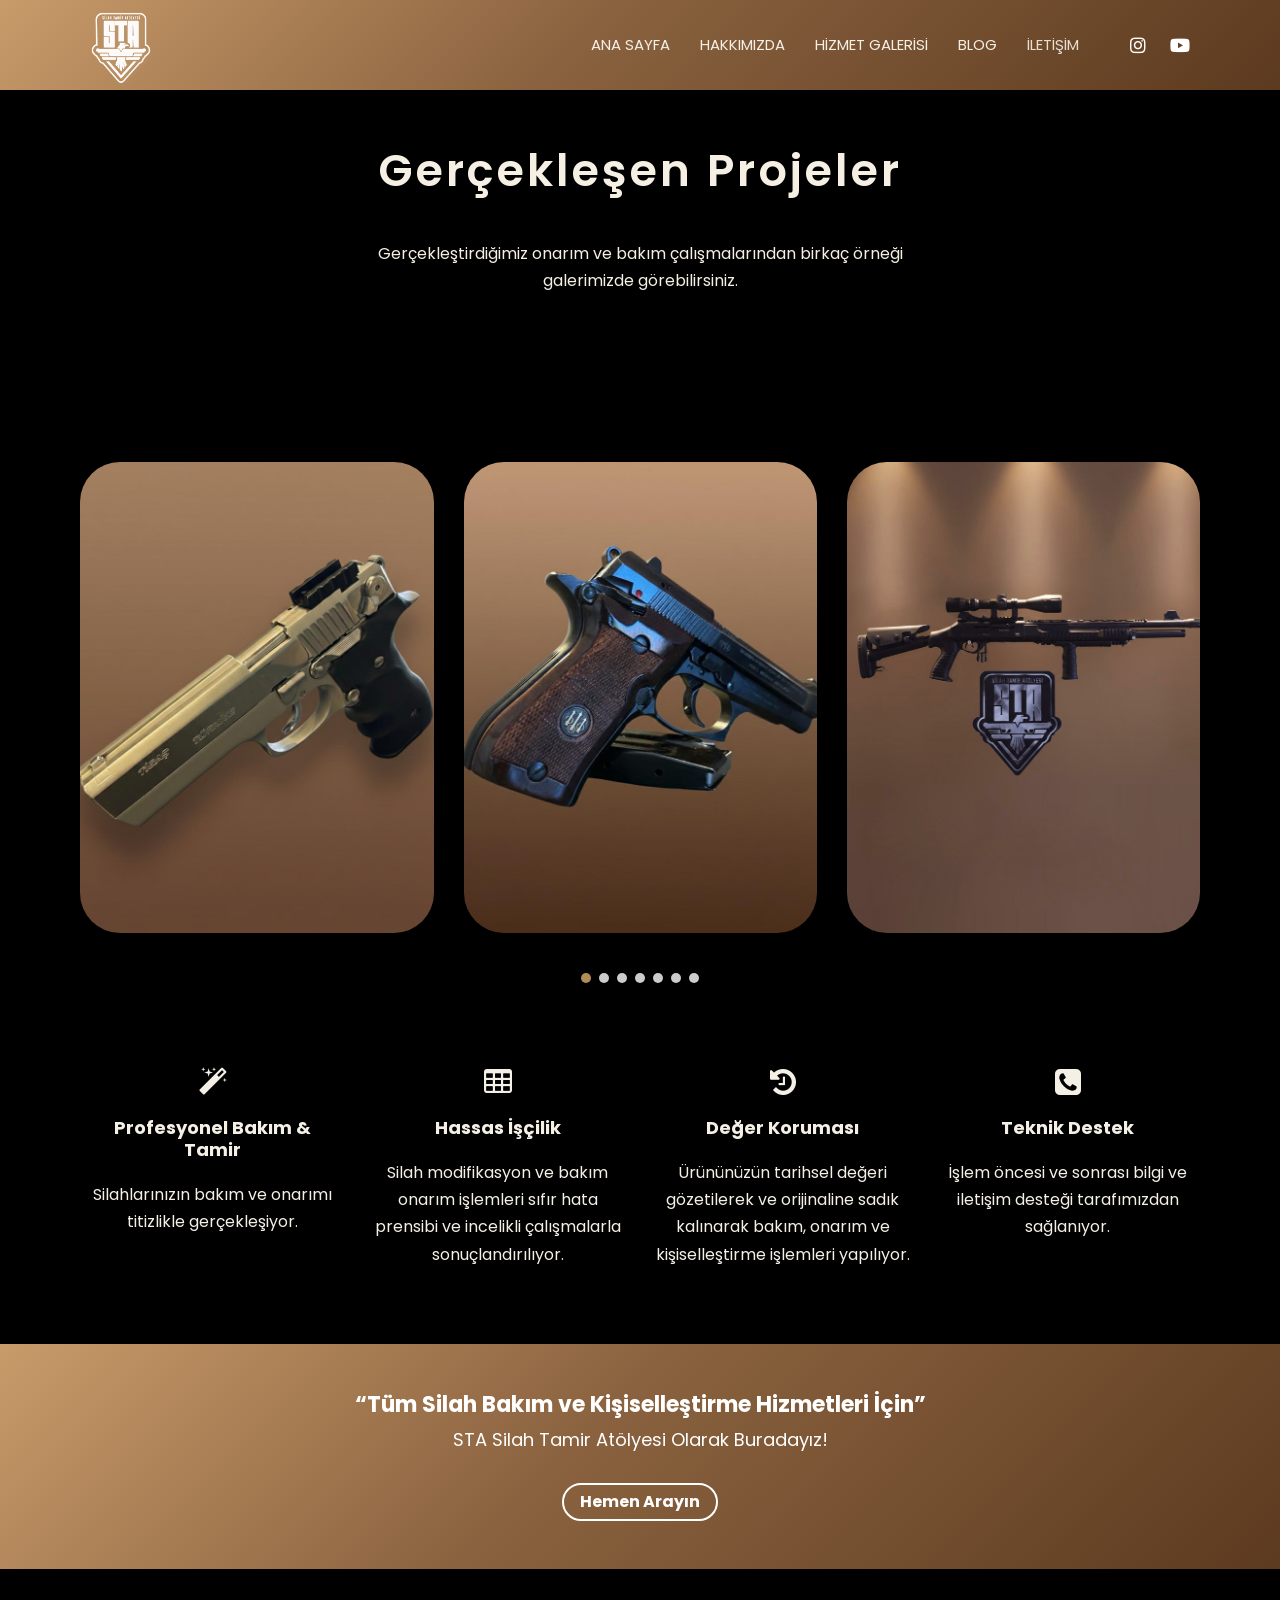
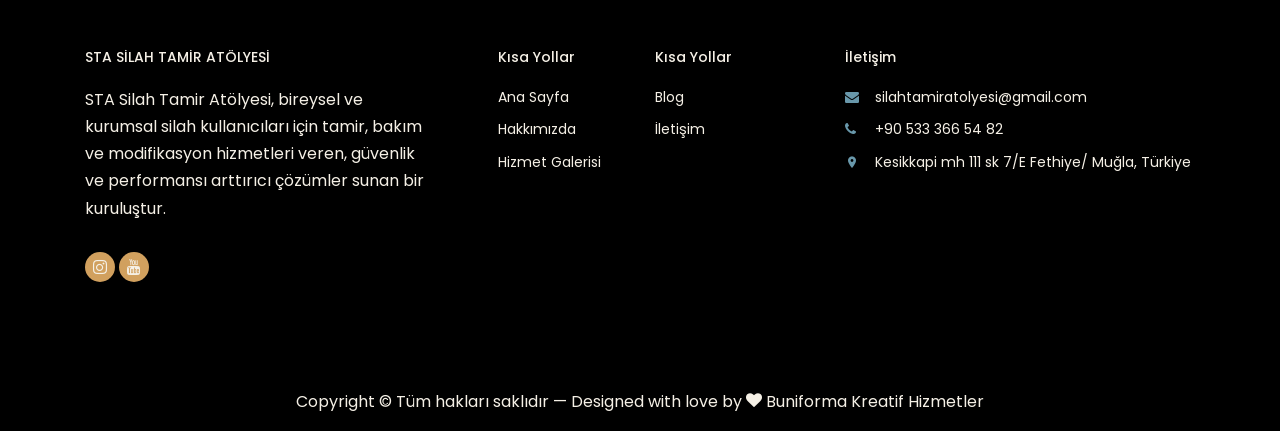
<file: docs/galeri.html>
<!doctype html>
<html lang="tr">
<head>
<meta charset="utf-8">
<meta name="viewport" content="width=device-width, initial-scale=1, shrink-to-fit=no">
<meta name="author" content="Untree.co">

<!-- Favicon -->
<link rel="shortcut icon" href="favicon.png">

<!-- Google Fonts -->


<link href="https://fonts.googleapis.com/css2?family=Poppins:wght@400;500;600;700;800&display=swap" rel="stylesheet">
<link rel="stylesheet" href="css/font-system.css">


<!-- Bootstrap (HER ZAMAN İLK) -->
<link rel="stylesheet" href="css/bootstrap.min.css">

<!-- Plugin CSS -->
<link rel="stylesheet" href="css/owl.carousel.min.css">
<link rel="stylesheet" href="css/owl.theme.default.min.css">
<link rel="stylesheet" href="css/jquery.fancybox.min.css">
<link rel="stylesheet" href="css/daterangepicker.css">
<link rel="stylesheet" href="css/aos.css">

<!-- Icon Fonts -->
<link rel="stylesheet" href="fonts/icomoon/style.css">
<link rel="stylesheet" href="fonts/flaticon/font/flaticon.css">
<link rel="stylesheet" href="https://cdnjs.cloudflare.com/ajax/libs/font-awesome/5.15.4/css/all.min.css">

<!-- favicon -->
	<link rel="icon" type="image/x-icon" href="/favicon.ico">

<link rel="icon" type="image/png" sizes="32x32" href="/favicon-32x32.png">

<link rel="icon" type="image/png" sizes="16x16" href="/favicon-16x16.png">

<link rel="apple-touch-icon" sizes="180x180" href="/apple-touch-icon.png">

<link rel="manifest" href="/site.webmanifest">

<!-- TEMPLATE ANA STYLE (EN SON!) -->
	<link rel="stylesheet" href="css/owl.carousel.min.css">
<link rel="stylesheet" href="css/owl.theme.default.min.css">
<link rel="stylesheet" href="css/style.css">
</head>

<body>

<style>
	
/* =====================================
   GLOBAL FIX
===================================== */

html, body {
  overflow-x: hidden;
}

/* =====================================
   NAVBAR TEMEL
===================================== */

.site-navigation {
  display: flex;
  align-items: center;
  padding: 15px 0; /* gerçek yükseklik burada oluşur */
}

/* Sticky aktifken sabit dursun */
.sticky-nav {
  width: 100%;
}

/* =====================================
   LOGO
===================================== */

.site-logo img {
  height: 80px;
  width: auto;
  transition: height 0.3s ease;
}

.sticky-nav .site-logo img {
  height: 45px;
}

/* =====================================
   DESKTOP MENU
===================================== */

.site-menu {
  display: flex;
  align-items: center;
}

.site-menu > li > a {
  font-size: 14px;
  padding: 10px 12px;
  white-space: nowrap;
}

/* =====================================
   SOSYAL
===================================== */

.header-social i {
  color: #fff;
  transition: color 0.3s;
}

.header-social a {
  margin-left: 12px;
  font-size: 18px;
  color: #333;
}

.header-social a:hover i {
  color: #d4a017;
}

/* =====================================
   MOBİL
===================================== */

@media (max-width: 991px) {

  /* Navbar padding azalt */
  .site-navigation {
    padding: 10px 0;
  }

  /* Desktop yatay menüyü sadece navbar içinde gizle */
  .site-navigation > .nav-right > .site-menu {
    display: none !important;
  }

  .site-navigation .header-social {
    display: none !important;
  }

  .site-logo img {
    height: 45px;
  }

}

		
	
/* Owl Carousel – ok yönlerini düzeltme */

.owl-carousel .owl-nav button span {
  display: none; /* prev / next yazısını gizle */
}

/* PREV = SOLA GİDER → SOL OK GÖSTERMELİ */
.owl-carousel .owl-nav .owl-prev::after {
  content: "‹";
  font-size: 28px;
}

/* NEXT = SAĞA GİDER → SAĞ OK GÖSTERMELİ */
.owl-carousel .owl-nav .owl-next::after {
  content: "›";
  font-size: 28px;
}

/* Güvenlik: transform tersliklerini iptal et */
.owl-carousel .owl-nav button {
  transform: none !important;
  background: none !important;
}


</style>

  <div class="site-mobile-menu site-navbar-target">
    <div class="site-mobile-menu-header">
      <div class="site-mobile-menu-close">
        <span class="icofont-close js-menu-toggle"></span>
      </div>
    </div>
    <div class="site-mobile-menu-body"></div>
  </div>

<nav class="site-nav">
  <div class="container">
    
     
<div class="site-navigation d-flex align-items-center">

  <!-- Logo -->
  <a href="index.html" class="site-logo">
    <img src="images/logo.png" alt="Site Logo">
  </a>

  <!-- SAĞ BLOK -->
  <div class="nav-right d-flex align-items-center ml-auto">

    <!-- Menü -->
    <ul class="js-clone-nav site-menu mb-0">
  <li><a href="index.html">ANA SAYFA</a></li>
  <li><a href="about.html">HAKKIMIZDA</a></li>
  <li><a href="galeri.html">HİZMET GALERİSİ</a></li>
  <li><a href="blog.html">BLOG</a></li>
  <li class="active"><a href="iletisim.html">İLETİŞİM</a></li>
</ul>

    <!-- Sosyal ikonlar -->
        <div class="header-social d-none d-lg-flex ml-4">
          <a href="https://www.instagram.com/stasilahtamiratolyesi" target="_blank">
            <i class="fab fa-instagram"></i>
          </a>
          <a href="https://www.youtube.com/@stasilah" target="_blank">
            <i class="fab fa-youtube"></i>
          </a>
        </div>
    <!-- Hamburger -->
    <a href="#" class="burger d-inline-block d-lg-none site-menu-toggle js-menu-toggle">
      <span></span>
    </a>

  </div>
</div>

	</div>
	</nav>


  <div class="hero hero-inner">
    <div class="container">
      <div class="row align-items-center">
        <div class="col-lg-6 mx-auto text-center">
          <div class="intro-wrap">
            <h1 class="mb-0">Gerçekleşen Projeler</h1><br><br>
            <p class="text-white">Gerçekleştirdiğimiz onarım ve bakım çalışmalarından birkaç örneği galerimizde görebilirsiniz. </p>
          </div>
        </div>
      </div>
    </div>
  </div>

   

	<div class="untree_co-section">
		<div class="container">
			<div class="row text-center justify-content-center mb-5">
				<div class="col-lg-7">
			</div>

			<div class="owl-carousel owl-3-slider">

				<div class="item">
					<a class="media-thumb" href="images/hero-slider-1.jpg" data-fancybox="gallery">
						<div class="media-text">
							<h3></h3>
							<span class="location"></span>
						</div>
						<img src="images/hero-slider-1.jpg" alt="Image" class="img-fluid">
					</a> 
				</div>

				
				

				<div class="item">
					<a class="media-thumb" href="images/hero-slider-2.jpg" data-fancybox="gallery">
						<div class="media-text">
							<h3></h3>
							<span class="location"></span>
						</div>
						<img src="images/hero-slider-2.jpg" alt="Image" class="img-fluid">
					</a> 
				</div>

				
<div class="item">
					<a class="media-thumb" href="images/hero-slider-3.jpg" data-fancybox="gallery">
						<div class="media-text">
							<h3></h3>
							<span class="location"></span>
						</div>
						<img src="images/hero-slider-3.jpg" alt="Image" class="img-fluid">
					</a> 
				</div>
								
<div class="item">
					<a class="media-thumb" href="images/hero-slider-4.jpg" data-fancybox="gallery">
						<div class="media-text">
							<h3></h3>
							<span class="location"></span>
						</div>
						<img src="images/hero-slider-4.jpg" alt="Image" class="img-fluid">
					</a> 
				</div>
									
<div class="item">
					<a class="media-thumb" href="images/hero-slider-5.jpg" data-fancybox="gallery">
						<div class="media-text">
							<h3></h3>
							<span class="location"></span>
						</div>
						<img src="images/hero-slider-5.jpg" alt="Image" class="img-fluid">
					</a> 
				</div>
													
<div class="item">
					<a class="media-thumb" href="images/hero-slider-6.jpg" data-fancybox="gallery">
						<div class="media-text">
							<h3></h3>
							<span class="location"></span>
						</div>
						<img src="images/hero-slider-6.jpg" alt="Image" class="img-fluid">
					</a> 
				</div>
																
<div class="item">
					<a class="media-thumb" href="images/hero-slider-7.jpg" data-fancybox="gallery">
						<div class="media-text">
							<h3></h3>
							<span class="location"></span>
						</div>
						<img src="images/hero-slider-7.jpg" alt="Image" class="img-fluid">
					</a> 
				</div>
																				
<div class="item">
					<a class="media-thumb" href="images/hero-slider-8.jpg" data-fancybox="gallery">
						<div class="media-text">
							<h3></h3>
							<span class="location"></span>
						</div>
						<img src="images/hero-slider-8.jpg" alt="Image" class="img-fluid">
					</a> 
				</div>
				<div class="item">
					<a class="media-thumb" href="images/hero-slider-9.jpg" data-fancybox="gallery">
						<div class="media-text">
							<h3></h3>
							<span class="location"></span>
						</div>
						<img src="images/hero-slider-9.jpg" alt="Image" class="img-fluid">
					</a> 
				</div>
				<div class="item">
					<a class="media-thumb" href="images/hero-slider-10.jpg" data-fancybox="gallery">
						<div class="media-text">
							<h3></h3>
							<span class="location"></span>
						</div>
						<img src="images/hero-slider-10.jpg" alt="Image" class="img-fluid">
					</a> 
				</div>
				
<div class="item">
					<a class="media-thumb" href="images/hero-slider-11.jpg" data-fancybox="gallery">
						<div class="media-text">
							<h3></h3>
							<span class="location"></span>
						</div>
						<img src="images/hero-slider-11.jpg" alt="Image" class="img-fluid">
					</a> 
				</div>
		<div class="item">
					<a class="media-thumb" href="images/hero-slider-12.jpg" data-fancybox="gallery">
						<div class="media-text">
							<h3></h3>
							<span class="location"></span>
						</div>
						<img src="images/hero-slider-12.jpg" alt="Image" class="img-fluid">
					</a> 
				</div>
	<div class="item">
					<a class="media-thumb" href="images/hero-slider-13.jpg" data-fancybox="gallery">
						<div class="media-text">
							<h3></h3>
							<span class="location"></span>
						</div>
						<img src="images/hero-slider-13.jpg" alt="Image" class="img-fluid">
					</a> 
				</div>
	<div class="item">
					<a class="media-thumb" href="images/hero-slider-14.jpg" data-fancybox="gallery">
						<div class="media-text">
							<h3></h3>
							<span class="location"></span>
						</div>
						<img src="images/hero-slider-14.jpg" alt="Image" class="img-fluid">
					</a> 
				</div>
	<div class="item">
					<a class="media-thumb" href="images/hero-slider-15.jpg" data-fancybox="gallery">
						<div class="media-text">
							<h3></h3>
							<span class="location"></span>
						</div>
						<img src="images/hero-slider-15.jpg" alt="Image" class="img-fluid">
					</a> 
				</div>
	<div class="item">
					<a class="media-thumb" href="images/hero-slider-16.jpg" data-fancybox="gallery">
						<div class="media-text">
							<h3></h3>
							<span class="location"></span>
						</div>
						<img src="images/hero-slider-16.jpg" alt="Image" class="img-fluid">
					</a> 
				</div>
	<div class="item">
					<a class="media-thumb" href="images/hero-slider-17.jpg" data-fancybox="gallery">
						<div class="media-text">
							<h3></h3>
							<span class="location"></span>
						</div>
						<img src="images/hero-slider-17.jpg" alt="Image" class="img-fluid">
					</a> 
				</div>
	<div class="item">
					<a class="media-thumb" href="images/hero-slider-18.jpg" data-fancybox="gallery">
						<div class="media-text">
							<h3></h3>
							<span class="location"></span>
						</div>
						<img src="images/hero-slider-18.jpg" alt="Image" class="img-fluid">
					</a> 
				</div>
	<div class="item">
					<a class="media-thumb" href="images/hero-slider-19.jpg" data-fancybox="gallery">
						<div class="media-text">
							<h3></h3>
							<span class="location"></span>
						</div>
						<img src="images/hero-slider-19.jpg" alt="Image" class="img-fluid">
					</a> 
				</div>
	<div class="item">
					<a class="media-thumb" href="images/hero-slider-20.jpg" data-fancybox="gallery">
						<div class="media-text">
							<h3></h3>
							<span class="location"></span>
						</div>
						<img src="images/hero-slider-20.jpg" alt="Image" class="img-fluid">
					</a> 
				</div>
	
			</div>

		</div>
	</div>
  <div class="untree_co-section">
    <div class="container">
      <div class="row">
        <div class="col-6 col-md-6 col-lg-3">
          <div class="service text-center">
            <span class="icon-magic"></span>
            <h3>Profesyonel Bakım & Tamir</h3>
            <p>Silahlarınızın bakım ve onarımı titizlikle gerçekleşiyor.</p>
          </div>
        </div>
        <div class="col-6 col-md-6 col-lg-3">
          <div class="service text-center">
            <span class="icon-table"></span>
            <h3>Hassas İşçilik</h3>
            <p>Silah modifikasyon ve bakım onarım işlemleri sıfır hata prensibi ve incelikli çalışmalarla sonuçlandırılıyor. </p>
          </div>
        </div>
        <div class="col-6 col-md-6 col-lg-3">
          <div class="service text-center">
            <span class="icon-history"></span>
            <h3>Değer Koruması</h3>
            <p>Ürününüzün tarihsel değeri gözetilerek ve orijinaline sadık kalınarak bakım, onarım ve kişiselleştirme işlemleri yapılıyor.</p>
          </div>
        </div>
        <div class="col-6 col-md-6 col-lg-3">
          <div class="service text-center">
            <span class="icon-phone-square"></span>
            <h3>Teknik Destek</h3>
            <p>İşlem öncesi ve sonrası bilgi ve iletişim desteği tarafımızdan sağlanıyor.</p>
          </div>
        </div>
      </div>
    </div>
  </div>
</div>
  <div class="py-5 cta-fixed">
    <div class="container">
      <div class="row text-center">
        <div class="col-md-12">
          <h2 class="section-title.sm mb-2">“Tüm Silah Bakım ve Kişiselleştirme Hizmetleri İçin”</h2>
<p class="cta-sub mb-4">STA Silah Tamir Atölyesi Olarak Buradayız!</p>

<p class="mb-0">
  <a href="tel:+905333665482"
   class="btn btn-outline-white text-white btn-md font-weight-bold">
   Hemen Arayın
</a>
</p>
          
        </div>
      </div>
    </div>
  </div>


  <div class="site-footer">
    <div class="inner first">
      <div class="container">
        <div class="row">
          <div class="col-md-6 col-lg-4">
            <div class="widget">
              <h3 class="heading">STA SİLAH TAMİR ATÖLYESİ</h3>
              <p>STA Silah Tamir Atölyesi, bireysel ve kurumsal silah kullanıcıları için tamir, bakım ve modifikasyon hizmetleri veren, güvenlik ve performansı arttırıcı çözümler sunan bir kuruluştur.</p>
            </div>
            <div class="widget">
              <ul class="list-unstyled social">
    <li><a href="https://www.instagram.com/stasilahtamiratolyesi" target="_blank"><span class="icon-instagram"></span></a></li>
    <li><a href="https://www.youtube.com/@stasilah" target="_blank"><span class="icon-youtube"></span></a></li>
  </ul>
</div>
          </div>
          <div class="col-md-6 col-lg-2 pl-lg-5">
            <div class="widget">
              <h3 class="heading">Kısa Yollar</h3>
              <ul class="links list-unstyled">
                <li><a href="index.html">Ana Sayfa</a></li>
                <li><a href="about.html">Hakkımızda</a></li>
                <li><a href="galeri.html">Hizmet Galerisi</a></li>
              </ul>
            </div>
          </div>
          <div class="col-md-6 col-lg-2">
            <div class="widget">
              <h3 class="heading">Kısa Yollar</h3>
              <ul class="links list-unstyled">
                
				  <li><a href="blog.html">Blog</a></li>
				  <li><a href="iletisim.html">İletişim</a></li>
              </ul>
            </div>
          </div>
          <div class="col-md-6 col-lg-4">
            <div class="widget">
              <h3 class="heading">İletişim</h3>
              <ul class="list-unstyled quick-info links">
                <li class="email"><a href="mailto:silahtamiratolyesi@gmail.com">silahtamiratolyesi@gmail.com</a></li>
                <li class="phone"><a href="tel:+905333665482">+90 533 366 54 82</a></li>
                <li class="address"><a href="https://www.google.com/maps/search/?api=1&query=Kesikkapi+mh+111+sk+7/E+Fethiye+Muğla+Türkiye" target="_blank">Kesikkapi mh 111 sk 7/E Fethiye/ Muğla, Türkiye</a></li>
              </ul>
            </div>
          </div>
        </div>
      </div>
    </div>
</div>


    <div class="inner dark">
      <div class="container">
        <div class="row text-center">
          <div class="col-md-8 mb-3 mb-md-0 mx-auto">
            <p>Copyright &copy;<script>Site(new Date().getFullYear());</script> Tüm hakları saklıdır &mdash; Designed with love by<span> <span class="icon-heart"></span> <a href="https://buniforma.com" class="link-highlight">Buniforma Kreatif Hizmetler</a></span> <!-- License information: https://untree.co/license/ --> <a href="https://buniforma.com" target="_blank" ></a>
            </p>
          </div>
          
        </div>
      </div>
    </div>
  

    

  <div id="overlayer"></div>
  <div class="loader">
    <div class="spinner-border" role="status">
      <span class="sr-only">Loading...</span>
    </div>
  </div>
  <script src="js/jquery-3.4.1.min.js"></script>
  <script src="js/popper.min.js"></script>
  <script src="js/bootstrap.min.js"></script>
  <script src="js/owl.carousel.min.js"></script>
  <script src="js/jquery.animateNumber.min.js"></script>
  <script src="js/jquery.waypoints.min.js"></script>
  <script src="js/jquery.fancybox.min.js"></script>
  <script src="js/aos.js"></script>
  <script src="js/moment.min.js"></script>
  <script src="js/daterangepicker.js"></script>

  <script src="js/typed.js"></script>
  
  <script src="js/custom.js"></script>
	

	
	
<script>
document.addEventListener("DOMContentLoaded", function () {

  console.log('burger js çalıştı');

  const burger = document.getElementById('burger-btn');
  const mobileMenu = document.getElementById('mobile-menu');

  if (!burger || !mobileMenu) return; // ekstra güvenlik

  burger.addEventListener('click', function (e) {
    e.stopPropagation();
    mobileMenu.classList.toggle('show');
  });

  document.addEventListener('click', function (e) {
    if (!mobileMenu.contains(e.target) && !burger.contains(e.target)) {
      mobileMenu.classList.remove('show');
    }
  });

});
</script>
	

	<script>
	$(document).ready(function () {
  $('.site-mobile-menu-body').append(`
    <div class="mobile-social">
      <a href="https://www.instagram.com/stasilahtamiratolyesi" target="_blank">
        <i class="fab fa-instagram"></i>
      </a>
      <a href="https://www.youtube.com/@stasilah" target="_blank">
        <i class="fab fa-youtube"></i>
      </a>
    </div>
  `);
});
		$(document).ready(function () {

  // Mobil menü açıldığında sosyal ikonları EN ALTA taşı
  $(document).on('click', '.js-menu-toggle', function () {
    setTimeout(function () {
      $('.mobile-social')
        .appendTo('.site-mobile-menu-body')
        .show();
    }, 50);
  });

});

</script>


</body></html>
</file>
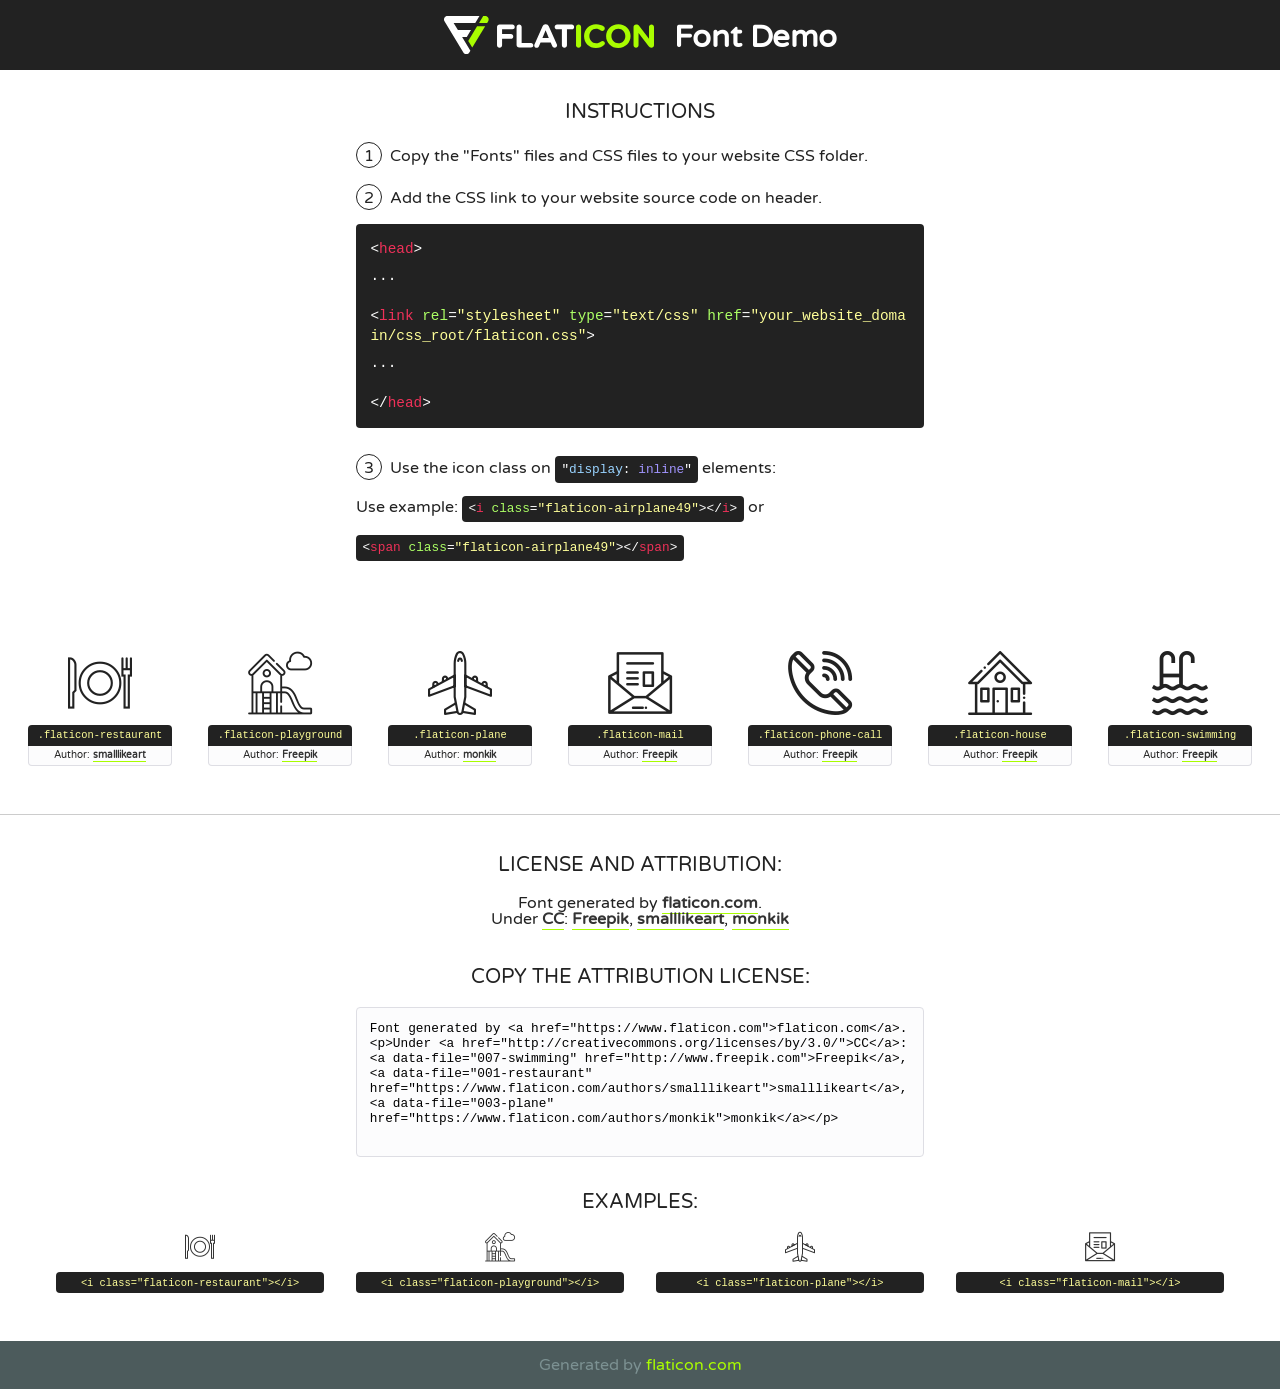
<file: docs/fonts/flaticon/font/flaticon.html>
<!DOCTYPE html>
<!--
  Flaticon icon font: Flaticon
  Creation date: 17/08/2020 06:54
-->
<html>
<!DOCTYPE html>
<html>

<head>
    <title>Flaticon WebFont</title>
    <link href="http://fonts.googleapis.com/css?family=Varela+Round" rel="stylesheet" type="text/css" />
    <link rel="stylesheet" type="text/css" href="flaticon.css">
    <meta charset="UTF-8">
    <style>
    html, body, div, span, applet, object, iframe,
    h1, h2, h3, h4, h5, h6, p, blockquote, pre,
    a, abbr, acronym, address, big, cite, code,
    del, dfn, em, img, ins, kbd, q, s, samp,
    small, strike, strong, sub, sup, tt, var,
    b, u, i, center,
    dl, dt, dd, ol, ul, li,
    fieldset, form, label, legend,
    table, caption, tbody, tfoot, thead, tr, th, td,
    article, aside, canvas, details, embed, 
    figure, figcaption, footer, header, hgroup, 
    menu, nav, output, ruby, section, summary,
    time, mark, audio, video {
        margin: 0;
        padding: 0;
        border: 0;
        font-size: 100%;
        font: inherit;
        vertical-align: baseline;
    }
    /* HTML5 display-role reset for older browsers */
    article, aside, details, figcaption, figure, 
    footer, header, hgroup, menu, nav, section {
        display: block;
    }
    body {
        line-height: 1;
    }
    ol, ul {
        list-style: none;
    }
    blockquote, q {
        quotes: none;
    }
    blockquote:before, blockquote:after,
    q:before, q:after {
        content: '';
        content: none;
    }
    table {
        border-collapse: collapse;
        border-spacing: 0;
    }
    body {
        font-family: 'Varela Round', Helvetica, Arial, sans-serif;
        font-size: 16px;
        color: #222;
    }
    a {
        color: #333;
        border-bottom: 1px solid #a9fd00;
        font-weight: bold;
        text-decoration: none;
    }
    * {
        -moz-box-sizing: border-box;
        -webkit-box-sizing: border-box;
        box-sizing: border-box;
        margin: 0;
        padding: 0;
    }
    [class^="flaticon-"]:before, [class*=" flaticon-"]:before, [class^="flaticon-"]:after, [class*=" flaticon-"]:after {
        font-family: Flaticon;
        font-size: 30px;
        font-style: normal;
        margin-left: 20px;
        color: #333;
    }
    .wrapper {
        max-width: 600px;
        margin: auto;
        padding: 0 1em;
    }
    .title {
        font-size: 1.25em;
        text-align: center;
        margin-bottom: 1em;
        text-transform: uppercase;
    }
    header {
        text-align: center;
        background-color: #222;
        color: #fff;
        padding: 1em;
    }
    header .logo {
        width: 210px;
        height: 38px;
        display: inline-block;
        vertical-align: middle;
        margin-right: 1em;
        border: none;
    }
    header strong {
        font-size: 1.95em;
        font-weight: bold;
        vertical-align: middle;
        margin-top: 5px;
        display: inline-block;
    }
    .demo {
        margin: 2em auto;
        line-height: 1.25em;
    }
    .demo ul li {
        margin-bottom: 1em;
    }
    .demo ul li .num {
        color: #222;
        border-radius: 20px;
        display: inline-block;
        width: 26px;
        padding: 3px;
        height: 26px;
        text-align: center;
        margin-right: 0.5em;
        border: 1px solid #222;
    }
    .demo ul li code {
        background-color: #222;
        border-radius: 4px;
        padding: 0.25em 0.5em;
        display: inline-block;
        color: #fff;
        font-family: Consolas,Monaco,Lucida Console,Liberation Mono,DejaVu Sans Mono,Bitstream Vera Sans Mono,Courier New, monospace;
        font-weight: lighter;
        margin-top: 1em;
        font-size: 0.8em;
        word-break: break-all;
    }
    .demo ul li code.big {
        padding: 1em;
        font-size: 0.9em;
    }
    .demo ul li code .red {
        color: #EF3159;
    }
    .demo ul li code .green {
        color: #ACFF65;
    }
    .demo ul li code .yellow {
        color: #FFFF99;
    }
    .demo ul li code .blue {
        color: #99D3FF;
    }
    .demo ul li code .purple {
        color: #A295FF;
    }
    .demo ul li code .dots {
        margin-top: 0.5em;
        display: block;
    }
    #glyphs {
        border-bottom: 1px solid #ccc;
        padding: 2em 0;
        text-align: center;
    }
    .glyph {
        display: inline-block;
        width: 9em;
        margin: 1em;
        text-align: center;
        vertical-align: top;
        background: #FFF;
    }
    .glyph .glyph-icon {
        padding: 10px;
        display: block;
        font-family:"Flaticon";
        font-size: 64px;
        line-height: 1;
    }
    .glyph .glyph-icon:before {
        font-size: 64px;
        color: #222;
        margin-left: 0;
    }
    .class-name {
        font-size: 0.65em;
        background-color: #222;
        color: #fff;
        border-radius: 4px 4px 0 0;
        padding: 0.5em;
        color: #FFFF99;
        font-family: Consolas,Monaco,Lucida Console,Liberation Mono,DejaVu Sans Mono,Bitstream Vera Sans Mono,Courier New, monospace;
    }
    .author-name {
        font-size: 0.6em;
        background-color: #fcfcfd;
        border: 1px solid #DEDEE4;
        border-top: 0;
        border-radius: 0 0 4px 4px;
        padding: 0.5em;
    }
    .class-name:last-child {
        font-size: 10px;
        color:#888;
    }
    .class-name:last-child a {
        font-size: 10px;
        color:#555;
    }
    .class-name:last-child a:hover {
        color:#a9fd00;
    }
    .glyph > input {
        display: block;
        width: 100px;
        margin: 5px auto;
        text-align: center;
        font-size: 12px;
        cursor: text;
    }
    .glyph > input.icon-input {
        font-family:"Flaticon";
        font-size: 16px;
        margin-bottom: 10px;
    }
    .attribution .title {
        margin-top: 2em;
    }
    .attribution textarea {
        background-color: #fcfcfd;
        padding: 1em;
        border: none;
        box-shadow: none;
        border: 1px solid #DEDEE4;
        border-radius: 4px;
        resize: none;
        width: 100%;
        height: 150px;
        font-size: 0.8em;
        font-family: Consolas,Monaco,Lucida Console,Liberation Mono,DejaVu Sans Mono,Bitstream Vera Sans Mono,Courier New, monospace;
        -webkit-appearance: none;
    }
    .iconsuse {
        margin: 2em auto;
        text-align: center;
        max-width: 1200px;
    }
    .iconsuse:after {
        content: '';
        display: table;
        clear: both;
    }
    .iconsuse .image {
        float: left;
        width: 25%;
        padding: 0 1em;
    }
    .iconsuse .image p {
        margin-bottom: 1em;
    }
    .iconsuse .image span {
        display: block;
        font-size: 0.65em;
        background-color: #222;
        color: #fff;
        border-radius: 4px;
        padding: 0.5em;
        color: #FFFF99;
        margin-top: 1em;
        font-family: Consolas,Monaco,Lucida Console,Liberation Mono,DejaVu Sans Mono,Bitstream Vera Sans Mono,Courier New, monospace;
    }
    #footer {
        text-align: center;
        background-color: #4C5B5C;
        color: #7c9192;
        padding: 1em;
    }
    #footer a {
        border: none;
        color: #a9fd00;
        font-weight: normal;
    }
    @media (max-width: 960px) {
        .iconsuse .image {
            width: 50%;
        }
    }
    @media (max-width: 560px) {
        .iconsuse .image {
            width: 100%;
        }
    }
    </style>
</head>

<body class="characters-off">

    <header>
        <a href="https://www.flaticon.com" target="_blank" class="logo">
            <svg version="1.1" xmlns="http://www.w3.org/2000/svg" xmlns:xlink="http://www.w3.org/1999/xlink" xmlns:a="http://ns.adobe.com/AdobeSVGViewerExtensions/3.0/" viewBox="0 0 560.875 102.036" enable-background="new 0 0 560.875 102.036" xml:space="preserve">
                <defs>
                </defs>
                <g>
                    <g class="letters">
                        <path fill="#ffffff" d="M141.596,29.675c0-3.777,2.985-6.767,6.764-6.767h34.438c3.426,0,6.15,2.728,6.15,6.15
                        c0,3.43-2.724,6.149-6.15,6.149h-27.674v13.091h23.719c3.429,0,6.151,2.724,6.151,6.15c0,3.43-2.723,6.149-6.151,6.149h-23.719
                        v17.574c0,3.773-2.986,6.761-6.764,6.761c-3.779,0-6.764-2.989-6.764-6.761V29.675z"></path>
                        <path fill="#ffffff" d="M193.844,29.149c0-3.781,2.985-6.767,6.764-6.767c3.776,0,6.763,2.985,6.763,6.767v42.957h25.039
                        c3.426,0,6.149,2.726,6.149,6.153c0,3.425-2.723,6.15-6.149,6.15h-31.802c-3.779,0-6.764-2.986-6.764-6.768V29.149z"></path>
                        <path fill="#ffffff" d="M241.891,75.71l21.438-48.407c1.492-3.341,4.215-5.357,7.906-5.357h0.792
                        c3.686,0,6.323,2.017,7.815,5.357l21.439,48.407c0.436,0.967,0.701,1.845,0.701,2.723c0,3.602-2.809,6.501-6.414,6.501
                        c-3.161,0-5.269-1.845-6.499-4.655l-4.132-9.661h-27.059l-4.301,10.102c-1.144,2.631-3.426,4.214-6.237,4.214
                        c-3.517,0-6.24-2.81-6.24-6.325C241.1,77.64,241.451,76.677,241.891,75.71z M279.932,58.666l-8.521-20.297l-8.526,20.297H279.932
                        z"></path>
                        <path fill="#ffffff" d="M314.864,35.387H301.86c-3.429,0-6.239-2.813-6.239-6.238c0-3.429,2.811-6.24,6.239-6.24h39.533
                        c3.426,0,6.237,2.811,6.237,6.24c0,3.425-2.811,6.238-6.237,6.238h-13.001v42.785c0,3.773-2.99,6.761-6.764,6.761
                        c-3.779,0-6.764-2.989-6.764-6.761V35.387z"></path>
                        <path fill="#A9FD00" d="M352.615,29.149c0-3.781,2.985-6.767,6.767-6.767c3.774,0,6.761,2.985,6.761,6.767v49.024
                        c0,3.773-2.987,6.761-6.761,6.761c-3.781,0-6.767-2.989-6.767-6.761V29.149z"></path>
                        <path fill="#A9FD00" d="M374.132,53.836v-0.179c0-17.481,13.178-31.801,32.065-31.801c9.22,0,15.459,2.458,20.557,6.238
                        c1.402,1.054,2.637,2.985,2.637,5.357c0,3.692-2.985,6.59-6.681,6.59c-1.845,0-3.071-0.702-4.044-1.319
                        c-3.776-2.813-7.729-4.393-12.562-4.393c-10.364,0-17.831,8.611-17.831,19.154v0.173c0,10.542,7.291,19.329,17.831,19.329
                        c5.715,0,9.492-1.756,13.359-4.834c1.049-0.874,2.458-1.491,4.039-1.491c3.429,0,6.325,2.813,6.325,6.236
                        c0,2.106-1.056,3.78-2.282,4.834c-5.539,4.834-12.036,7.733-21.878,7.733C387.572,85.464,374.132,71.493,374.132,53.836z"></path>
                        <path fill="#A9FD00" d="M433.009,53.836v-0.179c0-17.481,13.79-31.801,32.766-31.801c18.981,0,32.592,14.143,32.592,31.628v0.173
                        c0,17.483-13.785,31.807-32.769,31.807C446.625,85.464,433.009,71.32,433.009,53.836z M484.224,53.836v-0.179
                        c0-10.539-7.725-19.326-18.626-19.326c-10.893,0-18.449,8.611-18.449,19.154v0.173c0,10.542,7.73,19.329,18.626,19.329
                        C476.676,72.986,484.224,64.378,484.224,53.836z"></path>
                        <path fill="#A9FD00" d="M506.233,29.321c0-3.774,2.99-6.763,6.767-6.763h1.401c3.252,0,5.183,1.583,7.029,3.953l26.093,34.265
                        V29.059c0-3.692,2.99-6.677,6.681-6.677c3.683,0,6.671,2.985,6.671,6.677v48.934c0,3.78-2.987,6.765-6.764,6.765h-0.436
                        c-3.257,0-5.188-1.581-7.034-3.953l-27.056-35.492v32.944c0,3.687-2.985,6.676-6.678,6.676c-3.683,0-6.673-2.989-6.673-6.676
                        V29.321z"></path>
                    </g>
                    <g class="insignia">
                        <path fill="#ffffff" d="M48.372,56.137h12.517l11.156-18.537H37.186L25.688,18.539h57.825L94.668,0H9.271
                        C5.925,0,2.842,1.801,1.198,4.716c-1.644,2.907-1.593,6.482,0.134,9.343l50.38,83.501c1.678,2.781,4.689,4.476,7.938,4.476
                        c3.246,0,6.257-1.695,7.935-4.476l2.898-4.804L48.372,56.137z"></path>
                        <g class="i">
                            <path fill="#A9FD00" d="M93.575,18.539h0.031v0.004l21.652,0.004l2.705-4.488c1.727-2.861,1.778-6.436,0.133-9.343
                            C116.454,1.801,113.371,0,110.026,0h-5.294L93.575,18.539z"></path>
                            <polygon fill="#A9FD00" points="88.291,27.356 64.725,66.486 75.519,84.404 109.942,27.356"></polygon>
                        </g>
                    </g>
                </g>
            </svg>
        </a>
        <strong>Font Demo</strong>
    </header>


    <section class="demo wrapper">

        <p class="title">Instructions</p>

        <ul>
            <li>
                <span class="num">1</span>Copy the "Fonts" files and CSS files to your website CSS folder.
            </li>
            <li>
                <span class="num">2</span>Add the CSS link to your website source code on header.
                <code class="big">
                    &lt;<span class="red">head</span>&gt;
                    <br/><span class="dots">...</span>
                    <br/>&lt;<span class="red">link</span> <span class="green">rel</span>=<span class="yellow">"stylesheet"</span> <span class="green">type</span>=<span class="yellow">"text/css"</span> <span class="green">href</span>=<span class="yellow">"your_website_domain/css_root/flaticon.css"</span>&gt;
                    <br/><span class="dots">...</span>
                    <br/>&lt;/<span class="red">head</span>&gt;
                </code>
            </li>

            <li>
                <p>
                    <span class="num">3</span>Use the icon class on <code>"<span class="blue">display</span>:<span class="purple"> inline</span>"</code> elements:
                    <br />
                    Use example: <code>&lt;<span class="red">i</span> <span class="green">class</span>=<span class="yellow">&quot;flaticon-airplane49&quot;</span>&gt;&lt;/<span class="red">i</span>&gt;</code> or <code>&lt;<span class="red">span</span> <span class="green">class</span>=<span class="yellow">&quot;flaticon-airplane49&quot;</span>&gt;&lt;/<span class="red">span</span>&gt;</code>
            </li>
        </ul>

    </section>




   <section id="glyphs">          
    
      
        <div class="glyph"><div class="glyph-icon flaticon-restaurant"></div>
            <div class="class-name">.flaticon-restaurant</div>
            <div class="author-name">Author: <a data-file="001-restaurant" href="https://www.flaticon.com/authors/smalllikeart">smalllikeart</a> </div> 
        </div>        
        
        <div class="glyph"><div class="glyph-icon flaticon-playground"></div>
            <div class="class-name">.flaticon-playground</div>
            <div class="author-name">Author: <a data-file="002-playground" href="http://www.freepik.com">Freepik</a> </div> 
        </div>        
        
        <div class="glyph"><div class="glyph-icon flaticon-plane"></div>
            <div class="class-name">.flaticon-plane</div>
            <div class="author-name">Author: <a data-file="003-plane" href="https://www.flaticon.com/authors/monkik">monkik</a> </div> 
        </div>        
        
        <div class="glyph"><div class="glyph-icon flaticon-mail"></div>
            <div class="class-name">.flaticon-mail</div>
            <div class="author-name">Author: <a data-file="004-mail" href="http://www.freepik.com">Freepik</a> </div> 
        </div>        
        
        <div class="glyph"><div class="glyph-icon flaticon-phone-call"></div>
            <div class="class-name">.flaticon-phone-call</div>
            <div class="author-name">Author: <a data-file="005-phone-call" href="http://www.freepik.com">Freepik</a> </div> 
        </div>        
        
        <div class="glyph"><div class="glyph-icon flaticon-house"></div>
            <div class="class-name">.flaticon-house</div>
            <div class="author-name">Author: <a data-file="006-house" href="http://www.freepik.com">Freepik</a> </div> 
        </div>        
        
        <div class="glyph"><div class="glyph-icon flaticon-swimming"></div>
            <div class="class-name">.flaticon-swimming</div>
            <div class="author-name">Author: <a data-file="007-swimming" href="http://www.freepik.com">Freepik</a> </div> 
        </div>        
        

    </section>



    <section class="attribution wrapper"   style="text-align:center;">

      <div class="title">License and attribution:</div><div class="attrDiv">Font generated by <a href="https://www.flaticon.com">flaticon.com</a>. <div><p>Under <a href="http://creativecommons.org/licenses/by/3.0/">CC</a>: <a data-file="007-swimming" href="http://www.freepik.com">Freepik</a>, <a data-file="001-restaurant" href="https://www.flaticon.com/authors/smalllikeart">smalllikeart</a>, <a data-file="003-plane" href="https://www.flaticon.com/authors/monkik">monkik</a></p>  </div>
      </div>
      <div class="title">Copy the Attribution License:</div>

    <textarea onclick="this.focus();this.select();">Font generated by &lt;a href=&quot;https://www.flaticon.com&quot;&gt;flaticon.com&lt;/a&gt;. <p>Under <a href="http://creativecommons.org/licenses/by/3.0/">CC</a>: <a data-file="007-swimming" href="http://www.freepik.com">Freepik</a>, <a data-file="001-restaurant" href="https://www.flaticon.com/authors/smalllikeart">smalllikeart</a>, <a data-file="003-plane" href="https://www.flaticon.com/authors/monkik">monkik</a></p>  
     </textarea>

    </section>

    <section class="iconsuse">

          <div class="title">Examples:</div>            
             
            <div class="image">
                <p>
                    <i class="glyph-icon flaticon-restaurant"></i> 
                    <span>&lt;i class=&quot;flaticon-restaurant&quot;&gt;&lt;/i&gt;</span>
                </p>
            </div>
            
            <div class="image">
                <p>
                    <i class="glyph-icon flaticon-playground"></i> 
                    <span>&lt;i class=&quot;flaticon-playground&quot;&gt;&lt;/i&gt;</span>
                </p>
            </div>
            
            <div class="image">
                <p>
                    <i class="glyph-icon flaticon-plane"></i> 
                    <span>&lt;i class=&quot;flaticon-plane&quot;&gt;&lt;/i&gt;</span>
                </p>
            </div>
            
            <div class="image">
                <p>
                    <i class="glyph-icon flaticon-mail"></i> 
                    <span>&lt;i class=&quot;flaticon-mail&quot;&gt;&lt;/i&gt;</span>
                </p>
            </div>
                       
        </div>
                            
    </section>

<div id="footer">
    <div>Generated by <a href="https://www.flaticon.com">flaticon.com</a>
    </div>
</div>



</body>
</html>
</file>
<file: docs/css/font-system.css>
@charset "utf-8";
/* /* ===============================
   FONT SYSTEM – GLOBAL
   =============================== */

/* Base font */
body {
  font-family: 'Poppins', sans-serif;
  font-size: 16px;
  line-height: 1.6;
  font-weight: 400;
  color: #333;
}

/* Headings */
h1, h2, h3, h4, h5, h6 {
  font-family: 'Poppins', sans-serif;
  font-weight: 700;
  line-height: 1.3;
  color: #111;
}

/* Section titles */
.section-title {
  font-weight: 700;
  letter-spacing: -0.02em;
}

/* Small section titles (sm eklediğinler) */
.section-title.sm {
  font-size: 32px;
}

/* CTA headings */
.cta-section h1,
.cta-section h2 {
  font-weight: 700;
}

/* Paragraphs */
p {
  font-size: 16px;
  line-height: 1.7;
}

/* Lead text */
.lead {
  font-size: 18px;
  font-weight: 400;
}

/* Buttons */
.btn {
  font-family: 'Poppins', sans-serif;
  font-weight: 600;
}
</file>
<file: docs/css/daterangepicker.css>
.daterangepicker {
  position: absolute;
  color: inherit;
  background-color: #fff;
  border-radius: 4px;
  border: 1px solid #ddd;
  width: 278px;
  max-width: none;
  padding: 0;
  margin-top: 7px;
  top: 100px;
  left: 20px;
  z-index: 3001;
  display: none;
  font-family: arial;
  font-size: 15px;
  line-height: 1em;
}

.daterangepicker:before, .daterangepicker:after {
  position: absolute;
  display: inline-block;
  border-bottom-color: rgba(0, 0, 0, 0.2);
  content: '';
}

.daterangepicker:before {
  top: -7px;
  border-right: 7px solid transparent;
  border-left: 7px solid transparent;
  border-bottom: 7px solid #ccc;
}

.daterangepicker:after {
  top: -6px;
  border-right: 6px solid transparent;
  border-bottom: 6px solid #fff;
  border-left: 6px solid transparent;
}

.daterangepicker.opensleft:before {
  right: 9px;
}

.daterangepicker.opensleft:after {
  right: 10px;
}

.daterangepicker.openscenter:before {
  left: 0;
  right: 0;
  width: 0;
  margin-left: auto;
  margin-right: auto;
}

.daterangepicker.openscenter:after {
  left: 0;
  right: 0;
  width: 0;
  margin-left: auto;
  margin-right: auto;
}

.daterangepicker.opensright:before {
  left: 9px;
}

.daterangepicker.opensright:after {
  left: 10px;
}

.daterangepicker.drop-up {
  margin-top: -7px;
}

.daterangepicker.drop-up:before {
  top: initial;
  bottom: -7px;
  border-bottom: initial;
  border-top: 7px solid #ccc;
}

.daterangepicker.drop-up:after {
  top: initial;
  bottom: -6px;
  border-bottom: initial;
  border-top: 6px solid #fff;
}

.daterangepicker.single .daterangepicker .ranges, .daterangepicker.single .drp-calendar {
  float: none;
}

.daterangepicker.single .drp-selected {
  display: none;
}

.daterangepicker.show-calendar .drp-calendar {
  display: block;
}

.daterangepicker.show-calendar .drp-buttons {
  display: block;
}

.daterangepicker.auto-apply .drp-buttons {
  display: none;
}

.daterangepicker .drp-calendar {
  display: none;
  max-width: 270px;
}

.daterangepicker .drp-calendar.left {
  padding: 8px 0 8px 8px;
}

.daterangepicker .drp-calendar.right {
  padding: 8px;
}

.daterangepicker .drp-calendar.single .calendar-table {
  border: none;
}

.daterangepicker .calendar-table .next span, .daterangepicker .calendar-table .prev span {
  color: #fff;
  border: solid black;
  border-width: 0 2px 2px 0;
  border-radius: 0;
  display: inline-block;
  padding: 3px;
}

.daterangepicker .calendar-table .next span {
  transform: rotate(-45deg);
  -webkit-transform: rotate(-45deg);
}

.daterangepicker .calendar-table .prev span {
  transform: rotate(135deg);
  -webkit-transform: rotate(135deg);
}

.daterangepicker .calendar-table th, .daterangepicker .calendar-table td {
  white-space: nowrap;
  text-align: center;
  vertical-align: middle;
  min-width: 32px;
  width: 32px;
  height: 24px;
  line-height: 24px;
  font-size: 12px;
  border-radius: 4px;
  border: 1px solid transparent;
  white-space: nowrap;
  cursor: pointer;
}

.daterangepicker .calendar-table {
  border: 1px solid #fff;
  border-radius: 4px;
  background-color: #fff;
}

.daterangepicker .calendar-table table {
  width: 100%;
  margin: 0;
  border-spacing: 0;
  border-collapse: collapse;
}

.daterangepicker td.available:hover, .daterangepicker th.available:hover {
  background-color: #eee;
  border-color: transparent;
  color: inherit;
}

.daterangepicker td.week, .daterangepicker th.week {
  font-size: 80%;
  color: #ccc;
}

.daterangepicker td.off, .daterangepicker td.off.in-range, .daterangepicker td.off.start-date, .daterangepicker td.off.end-date {
  background-color: #fff;
  border-color: transparent;
  color: #999;
}

.daterangepicker td.in-range {
  background-color: #ebf4f8;
  border-color: transparent;
  color: #000;
  border-radius: 0;
}

.daterangepicker td.start-date {
  border-radius: 4px 0 0 4px;
}

.daterangepicker td.end-date {
  border-radius: 0 4px 4px 0;
}

.daterangepicker td.start-date.end-date {
  border-radius: 4px;
}

.daterangepicker td.active, .daterangepicker td.active:hover {
  background-color: #1A374D;
  border-color: transparent;
  color: #fff;
}

.daterangepicker th.month {
  width: auto;
}

.daterangepicker td.disabled, .daterangepicker option.disabled {
  color: #999;
  cursor: not-allowed;
  text-decoration: line-through;
}

.daterangepicker select.monthselect, .daterangepicker select.yearselect {
  font-size: 12px;
  padding: 1px;
  height: auto;
  margin: 0;
  cursor: default;
}

.daterangepicker select.monthselect {
  margin-right: 2%;
  width: 56%;
}

.daterangepicker select.yearselect {
  width: 40%;
}

.daterangepicker select.hourselect, .daterangepicker select.minuteselect, .daterangepicker select.secondselect, .daterangepicker select.ampmselect {
  width: 50px;
  margin: 0 auto;
  background: #eee;
  border: 1px solid #eee;
  padding: 2px;
  outline: 0;
  font-size: 12px;
}

.daterangepicker .calendar-time {
  text-align: center;
  margin: 4px auto 0 auto;
  line-height: 30px;
  position: relative;
}

.daterangepicker .calendar-time select.disabled {
  color: #ccc;
  cursor: not-allowed;
}

.daterangepicker .drp-buttons {
  clear: both;
  text-align: right;
  padding: 8px;
  border-top: 1px solid #ddd;
  display: none;
  line-height: 12px;
  vertical-align: middle;
}

.daterangepicker .drp-selected {
  display: inline-block;
  font-size: 12px;
  padding-right: 8px;
}

.daterangepicker .drp-buttons .btn {
  margin-left: 8px;
  font-size: 12px;
  font-weight: bold;
  padding: 4px 8px;
}

.daterangepicker.show-ranges.single.rtl .drp-calendar.left {
  border-right: 1px solid #ddd;
}

.daterangepicker.show-ranges.single.ltr .drp-calendar.left {
  border-left: 1px solid #ddd;
}

.daterangepicker.show-ranges.rtl .drp-calendar.right {
  border-right: 1px solid #ddd;
}

.daterangepicker.show-ranges.ltr .drp-calendar.left {
  border-left: 1px solid #ddd;
}

.daterangepicker .ranges {
  float: none;
  text-align: left;
  margin: 0;
}

.daterangepicker.show-calendar .ranges {
  margin-top: 8px;
}

.daterangepicker .ranges ul {
  list-style: none;
  margin: 0 auto;
  padding: 0;
  width: 100%;
}

.daterangepicker .ranges li {
  font-size: 12px;
  padding: 8px 12px;
  cursor: pointer;
}

.daterangepicker .ranges li:hover {
  background-color: #eee;
}

.daterangepicker .ranges li.active {
  background-color: #08c;
  color: #fff;
}

/*  Larger Screen Styling */
@media (min-width: 564px) {
  .daterangepicker {
    width: auto;
  }

  .daterangepicker .ranges ul {
    width: 140px;
  }

  .daterangepicker.single .ranges ul {
    width: 100%;
  }

  .daterangepicker.single .drp-calendar.left {
    clear: none;
  }

  .daterangepicker.single .ranges, .daterangepicker.single .drp-calendar {
    float: left;
  }

  .daterangepicker {
    direction: ltr;
    text-align: left;
  }

  .daterangepicker .drp-calendar.left {
    clear: left;
    margin-right: 0;
  }

  .daterangepicker .drp-calendar.left .calendar-table {
    border-right: none;
    border-top-right-radius: 0;
    border-bottom-right-radius: 0;
  }

  .daterangepicker .drp-calendar.right {
    margin-left: 0;
  }

  .daterangepicker .drp-calendar.right .calendar-table {
    border-left: none;
    border-top-left-radius: 0;
    border-bottom-left-radius: 0;
  }

  .daterangepicker .drp-calendar.left .calendar-table {
    padding-right: 8px;
  }

  .daterangepicker .ranges, .daterangepicker .drp-calendar {
    float: left;
  }
}

@media (min-width: 730px) {
  .daterangepicker .ranges {
    width: auto;
  }

  .daterangepicker .ranges {
    float: left;
  }

  .daterangepicker.rtl .ranges {
    float: right;
  }

  .daterangepicker .drp-calendar.left {
    clear: none !important;
  }
}
</file>
<file: docs/fonts/icomoon/style.css>
@font-face {
  font-family: 'icomoon';
  src:  url('fonts/icomoon.eot?10si43');
  src:  url('fonts/icomoon.eot?10si43#iefix') format('embedded-opentype'),
    url('fonts/icomoon.ttf?10si43') format('truetype'),
    url('fonts/icomoon.woff?10si43') format('woff'),
    url('fonts/icomoon.svg?10si43#icomoon') format('svg');
  font-weight: normal;
  font-style: normal;
}

[class^="icon-"], [class*=" icon-"] {
  /* use !important to prevent issues with browser extensions that change fonts */
  font-family: 'icomoon' !important;
  speak: none;
  font-style: normal;
  font-weight: normal;
  font-variant: normal;
  text-transform: none;
  line-height: 1;

	
  /* Better Font Rendering =========== */
  -webkit-font-smoothing: antialiased;
  -moz-osx-font-smoothing: grayscale;
}

.icon-asterisk:before {
  content: "\f069";
}
.icon-plus:before {
  content: "\f067";
}
.icon-question:before {
  content: "\f128";
}
.icon-minus:before {
  content: "\f068";
}
.icon-glass:before {
  content: "\f000";
}
.icon-music:before {
  content: "\f001";
}
.icon-search:before {
  content: "\f002";
}
.icon-envelope-o:before {
  content: "\f003";
}
.icon-heart:before {
  content: "\f004";
}
.icon-star:before {
  content: "\f005";
}
.icon-star-o:before {
  content: "\f006";
}
.icon-user:before {
  content: "\f007";
}
.icon-film:before {
  content: "\f008";
}
.icon-th-large:before {
  content: "\f009";
}
.icon-th:before {
  content: "\f00a";
}
.icon-th-list:before {
  content: "\f00b";
}
.icon-check:before {
  content: "\f00c";
}
.icon-close:before {
  content: "\f00d";
}
.icon-remove:before {
  content: "\f00d";
}
.icon-times:before {
  content: "\f00d";
}
.icon-search-plus:before {
  content: "\f00e";
}
.icon-search-minus:before {
  content: "\f010";
}
.icon-power-off:before {
  content: "\f011";
}
.icon-signal:before {
  content: "\f012";
}
.icon-cog:before {
  content: "\f013";
}
.icon-gear:before {
  content: "\f013";
}
.icon-trash-o:before {
  content: "\f014";
}
.icon-home:before {
  content: "\f015";
}
.icon-file-o:before {
  content: "\f016";
}
.icon-clock-o:before {
  content: "\f017";
}
.icon-road:before {
  content: "\f018";
}
.icon-download:before {
  content: "\f019";
}
.icon-arrow-circle-o-down:before {
  content: "\f01a";
}
.icon-arrow-circle-o-up:before {
  content: "\f01b";
}
.icon-inbox:before {
  content: "\f01c";
}
.icon-play-circle-o:before {
  content: "\f01d";
}
.icon-repeat:before {
  content: "\f01e";
}
.icon-rotate-right:before {
  content: "\f01e";
}
.icon-refresh:before {
  content: "\f021";
}
.icon-list-alt:before {
  content: "\f022";
}
.icon-lock:before {
  content: "\f023";
}
.icon-flag:before {
  content: "\f024";
}
.icon-headphones:before {
  content: "\f025";
}
.icon-volume-off:before {
  content: "\f026";
}
.icon-volume-down:before {
  content: "\f027";
}
.icon-volume-up:before {
  content: "\f028";
}
.icon-qrcode:before {
  content: "\f029";
}
.icon-barcode:before {
  content: "\f02a";
}
.icon-tag:before {
  content: "\f02b";
}
.icon-tags:before {
  content: "\f02c";
}
.icon-book:before {
  content: "\f02d";
}
.icon-bookmark:before {
  content: "\f02e";
}
.icon-print:before {
  content: "\f02f";
}
.icon-camera:before {
  content: "\f030";
}
.icon-font:before {
  content: "\f031";
}
.icon-bold:before {
  content: "\f032";
}
.icon-italic:before {
  content: "\f033";
}
.icon-text-height:before {
  content: "\f034";
}
.icon-text-width:before {
  content: "\f035";
}
.icon-align-left:before {
  content: "\f036";
}
.icon-align-center:before {
  content: "\f037";
}
.icon-align-right:before {
  content: "\f038";
}
.icon-align-justify:before {
  content: "\f039";
}
.icon-list:before {
  content: "\f03a";
}
.icon-dedent:before {
  content: "\f03b";
}
.icon-outdent:before {
  content: "\f03b";
}
.icon-indent:before {
  content: "\f03c";
}
.icon-video-camera:before {
  content: "\f03d";
}
.icon-image:before {
  content: "\f03e";
}
.icon-photo:before {
  content: "\f03e";
}
.icon-picture-o:before {
  content: "\f03e";
}
.icon-pencil:before {
  content: "\f040";
}
.icon-map-marker:before {
  content: "\f041";
}
.icon-adjust:before {
  content: "\f042";
}
.icon-tint:before {
  content: "\f043";
}
.icon-edit:before {
  content: "\f044";
}
.icon-pencil-square-o:before {
  content: "\f044";
}
.icon-share-square-o:before {
  content: "\f045";
}
.icon-check-square-o:before {
  content: "\f046";
}
.icon-arrows:before {
  content: "\f047";
}
.icon-step-backward:before {
  content: "\f048";
}
.icon-fast-backward:before {
  content: "\f049";
}
.icon-backward:before {
  content: "\f04a";
}
.icon-play:before {
  content: "\f04b";
}
.icon-pause:before {
  content: "\f04c";
}
.icon-stop:before {
  content: "\f04d";
}
.icon-forward:before {
  content: "\f04e";
}
.icon-fast-forward:before {
  content: "\f050";
}
.icon-step-forward:before {
  content: "\f051";
}
.icon-eject:before {
  content: "\f052";
}
.icon-chevron-left:before {
  content: "\f053";
}
.icon-chevron-right:before {
  content: "\f054";
}
.icon-plus-circle:before {
  content: "\f055";
}
.icon-minus-circle:before {
  content: "\f056";
}
.icon-times-circle:before {
  content: "\f057";
}
.icon-check-circle:before {
  content: "\f058";
}
.icon-question-circle:before {
  content: "\f059";
}
.icon-info-circle:before {
  content: "\f05a";
}
.icon-crosshairs:before {
  content: "\f05b";
}
.icon-times-circle-o:before {
  content: "\f05c";
}
.icon-check-circle-o:before {
  content: "\f05d";
}
.icon-ban:before {
  content: "\f05e";
}
.icon-arrow-left:before {
  content: "\f060";
}
.icon-arrow-right:before {
  content: "\f061";
}
.icon-arrow-up:before {
  content: "\f062";
}
.icon-arrow-down:before {
  content: "\f063";
}
.icon-mail-forward:before {
  content: "\f064";
}
.icon-share:before {
  content: "\f064";
}
.icon-expand:before {
  content: "\f065";
}
.icon-compress:before {
  content: "\f066";
}
.icon-exclamation-circle:before {
  content: "\f06a";
}
.icon-gift:before {
  content: "\f06b";
}
.icon-leaf:before {
  content: "\f06c";
}
.icon-fire:before {
  content: "\f06d";
}
.icon-eye:before {
  content: "\f06e";
}
.icon-eye-slash:before {
  content: "\f070";
}
.icon-exclamation-triangle:before {
  content: "\f071";
}
.icon-warning:before {
  content: "\f071";
}
.icon-plane:before {
  content: "\f072";
}
.icon-calendar:before {
  content: "\f073";
}
.icon-random:before {
  content: "\f074";
}
.icon-comment:before {
  content: "\f075";
}
.icon-magnet:before {
  content: "\f076";
}
.icon-chevron-up:before {
  content: "\f077";
}
.icon-chevron-down:before {
  content: "\f078";
}
.icon-retweet:before {
  content: "\f079";
}
.icon-shopping-cart:before {
  content: "\f07a";
}
.icon-folder:before {
  content: "\f07b";
}
.icon-folder-open:before {
  content: "\f07c";
}
.icon-arrows-v:before {
  content: "\f07d";
}
.icon-arrows-h:before {
  content: "\f07e";
}
.icon-bar-chart:before {
  content: "\f080";
}
.icon-bar-chart-o:before {
  content: "\f080";
}
.icon-twitter-square:before {
  content: "\f081";
}
.icon-facebook-square:before {
  content: "\f082";
}
.icon-camera-retro:before {
  content: "\f083";
}
.icon-key:before {
  content: "\f084";
}
.icon-cogs:before {
  content: "\f085";
}
.icon-gears:before {
  content: "\f085";
}
.icon-comments:before {
  content: "\f086";
}
.icon-thumbs-o-up:before {
  content: "\f087";
}
.icon-thumbs-o-down:before {
  content: "\f088";
}
.icon-star-half:before {
  content: "\f089";
}
.icon-heart-o:before {
  content: "\f08a";
}
.icon-sign-out:before {
  content: "\f08b";
}
.icon-linkedin-square:before {
  content: "\f08c";
}
.icon-thumb-tack:before {
  content: "\f08d";
}
.icon-external-link:before {
  content: "\f08e";
}
.icon-sign-in:before {
  content: "\f090";
}
.icon-trophy:before {
  content: "\f091";
}
.icon-github-square:before {
  content: "\f092";
}
.icon-upload:before {
  content: "\f093";
}
.icon-lemon-o:before {
  content: "\f094";
}
.icon-phone:before {
  content: "\f095";
}
.icon-square-o:before {
  content: "\f096";
}
.icon-bookmark-o:before {
  content: "\f097";
}
.icon-phone-square:before {
  content: "\f098";
}
.icon-twitter:before {
  content: "\f099";
}
.icon-facebook:before {
  content: "\f09a";
}
.icon-facebook-f:before {
  content: "\f09a";
}
.icon-github:before {
  content: "\f09b";
}
.icon-unlock:before {
  content: "\f09c";
}
.icon-credit-card:before {
  content: "\f09d";
}
.icon-feed:before {
  content: "\f09e";
}
.icon-rss:before {
  content: "\f09e";
}
.icon-hdd-o:before {
  content: "\f0a0";
}
.icon-bullhorn:before {
  content: "\f0a1";
}
.icon-bell-o:before {
  content: "\f0a2";
}
.icon-certificate:before {
  content: "\f0a3";
}
.icon-hand-o-right:before {
  content: "\f0a4";
}
.icon-hand-o-left:before {
  content: "\f0a5";
}
.icon-hand-o-up:before {
  content: "\f0a6";
}
.icon-hand-o-down:before {
  content: "\f0a7";
}
.icon-arrow-circle-left:before {
  content: "\f0a8";
}
.icon-arrow-circle-right:before {
  content: "\f0a9";
}
.icon-arrow-circle-up:before {
  content: "\f0aa";
}
.icon-arrow-circle-down:before {
  content: "\f0ab";
}
.icon-globe:before {
  content: "\f0ac";
}
.icon-wrench:before {
  content: "\f0ad";
}
.icon-tasks:before {
  content: "\f0ae";
}
.icon-filter:before {
  content: "\f0b0";
}
.icon-briefcase:before {
  content: "\f0b1";
}
.icon-arrows-alt:before {
  content: "\f0b2";
}
.icon-group:before {
  content: "\f0c0";
}
.icon-users:before {
  content: "\f0c0";
}
.icon-chain:before {
  content: "\f0c1";
}
.icon-link:before {
  content: "\f0c1";
}
.icon-cloud:before {
  content: "\f0c2";
}
.icon-flask:before {
  content: "\f0c3";
}
.icon-cut:before {
  content: "\f0c4";
}
.icon-scissors:before {
  content: "\f0c4";
}
.icon-copy:before {
  content: "\f0c5";
}
.icon-files-o:before {
  content: "\f0c5";
}
.icon-paperclip:before {
  content: "\f0c6";
}
.icon-floppy-o:before {
  content: "\f0c7";
}
.icon-save:before {
  content: "\f0c7";
}
.icon-square:before {
  content: "\f0c8";
}
.icon-bars:before {
  content: "\f0c9";
}
.icon-navicon:before {
  content: "\f0c9";
}
.icon-reorder:before {
  content: "\f0c9";
}
.icon-list-ul:before {
  content: "\f0ca";
}
.icon-list-ol:before {
  content: "\f0cb";
}
.icon-strikethrough:before {
  content: "\f0cc";
}
.icon-underline:before {
  content: "\f0cd";
}
.icon-table:before {
  content: "\f0ce";
}
.icon-magic:before {
  content: "\f0d0";
}
.icon-truck:before {
  content: "\f0d1";
}
.icon-pinterest:before {
  content: "\f0d2";
}
.icon-pinterest-square:before {
  content: "\f0d3";
}
.icon-google-plus-square:before {
  content: "\f0d4";
}
.icon-google-plus:before {
  content: "\f0d5";
}
.icon-money:before {
  content: "\f0d6";
}
.icon-caret-down:before {
  content: "\f0d7";
}
.icon-caret-up:before {
  content: "\f0d8";
}
.icon-caret-left:before {
  content: "\f0d9";
}
.icon-caret-right:before {
  content: "\f0da";
}
.icon-columns:before {
  content: "\f0db";
}
.icon-sort:before {
  content: "\f0dc";
}
.icon-unsorted:before {
  content: "\f0dc";
}
.icon-sort-desc:before {
  content: "\f0dd";
}
.icon-sort-down:before {
  content: "\f0dd";
}
.icon-sort-asc:before {
  content: "\f0de";
}
.icon-sort-up:before {
  content: "\f0de";
}
.icon-envelope:before {
  content: "\f0e0";
}
.icon-linkedin:before {
  content: "\f0e1";
}
.icon-rotate-left:before {
  content: "\f0e2";
}
.icon-undo:before {
  content: "\f0e2";
}
.icon-gavel:before {
  content: "\f0e3";
}
.icon-legal:before {
  content: "\f0e3";
}
.icon-dashboard:before {
  content: "\f0e4";
}
.icon-tachometer:before {
  content: "\f0e4";
}
.icon-comment-o:before {
  content: "\f0e5";
}
.icon-comments-o:before {
  content: "\f0e6";
}
.icon-bolt:before {
  content: "\f0e7";
}
.icon-flash:before {
  content: "\f0e7";
}
.icon-sitemap:before {
  content: "\f0e8";
}
.icon-umbrella:before {
  content: "\f0e9";
}
.icon-clipboard:before {
  content: "\f0ea";
}
.icon-paste:before {
  content: "\f0ea";
}
.icon-lightbulb-o:before {
  content: "\f0eb";
}
.icon-exchange:before {
  content: "\f0ec";
}
.icon-cloud-download:before {
  content: "\f0ed";
}
.icon-cloud-upload:before {
  content: "\f0ee";
}
.icon-user-md:before {
  content: "\f0f0";
}
.icon-stethoscope:before {
  content: "\f0f1";
}
.icon-suitcase:before {
  content: "\f0f2";
}
.icon-bell:before {
  content: "\f0f3";
}
.icon-coffee:before {
  content: "\f0f4";
}
.icon-cutlery:before {
  content: "\f0f5";
}
.icon-file-text-o:before {
  content: "\f0f6";
}
.icon-building-o:before {
  content: "\f0f7";
}
.icon-hospital-o:before {
  content: "\f0f8";
}
.icon-ambulance:before {
  content: "\f0f9";
}
.icon-medkit:before {
  content: "\f0fa";
}
.icon-fighter-jet:before {
  content: "\f0fb";
}
.icon-beer:before {
  content: "\f0fc";
}
.icon-h-square:before {
  content: "\f0fd";
}
.icon-plus-square:before {
  content: "\f0fe";
}
.icon-angle-double-left:before {
  content: "\f100";
}
.icon-angle-double-right:before {
  content: "\f101";
}
.icon-angle-double-up:before {
  content: "\f102";
}
.icon-angle-double-down:before {
  content: "\f103";
}
.icon-angle-left:before {
  content: "\f104";
}
.icon-angle-right:before {
  content: "\f105";
}
.icon-angle-up:before {
  content: "\f106";
}
.icon-angle-down:before {
  content: "\f107";
}
.icon-desktop:before {
  content: "\f108";
}
.icon-laptop:before {
  content: "\f109";
}
.icon-tablet:before {
  content: "\f10a";
}
.icon-mobile:before {
  content: "\f10b";
}
.icon-mobile-phone:before {
  content: "\f10b";
}
.icon-circle-o:before {
  content: "\f10c";
}
.icon-quote-left:before {
  content: "\f10d";
}
.icon-quote-right:before {
  content: "\f10e";
}
.icon-spinner:before {
  content: "\f110";
}
.icon-circle:before {
  content: "\f111";
}
.icon-mail-reply:before {
  content: "\f112";
}
.icon-reply:before {
  content: "\f112";
}
.icon-github-alt:before {
  content: "\f113";
}
.icon-folder-o:before {
  content: "\f114";
}
.icon-folder-open-o:before {
  content: "\f115";
}
.icon-smile-o:before {
  content: "\f118";
}
.icon-frown-o:before {
  content: "\f119";
}
.icon-meh-o:before {
  content: "\f11a";
}
.icon-gamepad:before {
  content: "\f11b";
}
.icon-keyboard-o:before {
  content: "\f11c";
}
.icon-flag-o:before {
  content: "\f11d";
}
.icon-flag-checkered:before {
  content: "\f11e";
}
.icon-terminal:before {
  content: "\f120";
}
.icon-code:before {
  content: "\f121";
}
.icon-mail-reply-all:before {
  content: "\f122";
}
.icon-reply-all:before {
  content: "\f122";
}
.icon-star-half-empty:before {
  content: "\f123";
}
.icon-star-half-full:before {
  content: "\f123";
}
.icon-star-half-o:before {
  content: "\f123";
}
.icon-location-arrow:before {
  content: "\f124";
}
.icon-crop:before {
  content: "\f125";
}
.icon-code-fork:before {
  content: "\f126";
}
.icon-chain-broken:before {
  content: "\f127";
}
.icon-unlink:before {
  content: "\f127";
}
.icon-info:before {
  content: "\f129";
}
.icon-exclamation:before {
  content: "\f12a";
}
.icon-superscript:before {
  content: "\f12b";
}
.icon-subscript:before {
  content: "\f12c";
}
.icon-eraser:before {
  content: "\f12d";
}
.icon-puzzle-piece:before {
  content: "\f12e";
}
.icon-microphone:before {
  content: "\f130";
}
.icon-microphone-slash:before {
  content: "\f131";
}
.icon-shield:before {
  content: "\f132";
}
.icon-calendar-o:before {
  content: "\f133";
}
.icon-fire-extinguisher:before {
  content: "\f134";
}
.icon-rocket:before {
  content: "\f135";
}
.icon-maxcdn:before {
  content: "\f136";
}
.icon-chevron-circle-left:before {
  content: "\f137";
}
.icon-chevron-circle-right:before {
  content: "\f138";
}
.icon-chevron-circle-up:before {
  content: "\f139";
}
.icon-chevron-circle-down:before {
  content: "\f13a";
}
.icon-html5:before {
  content: "\f13b";
}
.icon-css3:before {
  content: "\f13c";
}
.icon-anchor:before {
  content: "\f13d";
}
.icon-unlock-alt:before {
  content: "\f13e";
}
.icon-bullseye:before {
  content: "\f140";
}
.icon-ellipsis-h:before {
  content: "\f141";
}
.icon-ellipsis-v:before {
  content: "\f142";
}
.icon-rss-square:before {
  content: "\f143";
}
.icon-play-circle:before {
  content: "\f144";
}
.icon-ticket:before {
  content: "\f145";
}
.icon-minus-square:before {
  content: "\f146";
}
.icon-minus-square-o:before {
  content: "\f147";
}
.icon-level-up:before {
  content: "\f148";
}
.icon-level-down:before {
  content: "\f149";
}
.icon-check-square:before {
  content: "\f14a";
}
.icon-pencil-square:before {
  content: "\f14b";
}
.icon-external-link-square:before {
  content: "\f14c";
}
.icon-share-square:before {
  content: "\f14d";
}
.icon-compass:before {
  content: "\f14e";
}
.icon-caret-square-o-down:before {
  content: "\f150";
}
.icon-toggle-down:before {
  content: "\f150";
}
.icon-caret-square-o-up:before {
  content: "\f151";
}
.icon-toggle-up:before {
  content: "\f151";
}
.icon-caret-square-o-right:before {
  content: "\f152";
}
.icon-toggle-right:before {
  content: "\f152";
}
.icon-eur:before {
  content: "\f153";
}
.icon-euro:before {
  content: "\f153";
}
.icon-gbp:before {
  content: "\f154";
}
.icon-dollar:before {
  content: "\f155";
}
.icon-usd:before {
  content: "\f155";
}
.icon-inr:before {
  content: "\f156";
}
.icon-rupee:before {
  content: "\f156";
}
.icon-cny:before {
  content: "\f157";
}
.icon-jpy:before {
  content: "\f157";
}
.icon-rmb:before {
  content: "\f157";
}
.icon-yen:before {
  content: "\f157";
}
.icon-rouble:before {
  content: "\f158";
}
.icon-rub:before {
  content: "\f158";
}
.icon-ruble:before {
  content: "\f158";
}
.icon-krw:before {
  content: "\f159";
}
.icon-won:before {
  content: "\f159";
}
.icon-bitcoin:before {
  content: "\f15a";
}
.icon-btc:before {
  content: "\f15a";
}
.icon-file:before {
  content: "\f15b";
}
.icon-file-text:before {
  content: "\f15c";
}
.icon-sort-alpha-asc:before {
  content: "\f15d";
}
.icon-sort-alpha-desc:before {
  content: "\f15e";
}
.icon-sort-amount-asc:before {
  content: "\f160";
}
.icon-sort-amount-desc:before {
  content: "\f161";
}
.icon-sort-numeric-asc:before {
  content: "\f162";
}
.icon-sort-numeric-desc:before {
  content: "\f163";
}
.icon-thumbs-up:before {
  content: "\f164";
}
.icon-thumbs-down:before {
  content: "\f165";
}
.icon-youtube-square:before {
  content: "\f166";
}
.icon-youtube:before {
  content: "\f167";
}
.icon-xing:before {
  content: "\f168";
}
.icon-xing-square:before {
  content: "\f169";
}
.icon-youtube-play:before {
  content: "\f16a";
}
.icon-dropbox:before {
  content: "\f16b";
}
.icon-stack-overflow:before {
  content: "\f16c";
}
.icon-instagram:before {
  content: "\f16d";
}
.icon-flickr:before {
  content: "\f16e";
}
.icon-adn:before {
  content: "\f170";
}
.icon-bitbucket:before {
  content: "\f171";
}
.icon-bitbucket-square:before {
  content: "\f172";
}
.icon-tumblr:before {
  content: "\f173";
}
.icon-tumblr-square:before {
  content: "\f174";
}
.icon-long-arrow-down:before {
  content: "\f175";
}
.icon-long-arrow-up:before {
  content: "\f176";
}
.icon-long-arrow-left:before {
  content: "\f177";
}
.icon-long-arrow-right:before {
  content: "\f178";
}
.icon-apple:before {
  content: "\f179";
}
.icon-windows:before {
  content: "\f17a";
}
.icon-android:before {
  content: "\f17b";
}
.icon-linux:before {
  content: "\f17c";
}
.icon-dribbble:before {
  content: "\f17d";
}
.icon-skype:before {
  content: "\f17e";
}
.icon-foursquare:before {
  content: "\f180";
}
.icon-trello:before {
  content: "\f181";
}
.icon-female:before {
  content: "\f182";
}
.icon-male:before {
  content: "\f183";
}
.icon-gittip:before {
  content: "\f184";
}
.icon-gratipay:before {
  content: "\f184";
}
.icon-sun-o:before {
  content: "\f185";
}
.icon-moon-o:before {
  content: "\f186";
}
.icon-archive:before {
  content: "\f187";
}
.icon-bug:before {
  content: "\f188";
}
.icon-vk:before {
  content: "\f189";
}
.icon-weibo:before {
  content: "\f18a";
}
.icon-renren:before {
  content: "\f18b";
}
.icon-pagelines:before {
  content: "\f18c";
}
.icon-stack-exchange:before {
  content: "\f18d";
}
.icon-arrow-circle-o-right:before {
  content: "\f18e";
}
.icon-arrow-circle-o-left:before {
  content: "\f190";
}
.icon-caret-square-o-left:before {
  content: "\f191";
}
.icon-toggle-left:before {
  content: "\f191";
}
.icon-dot-circle-o:before {
  content: "\f192";
}
.icon-wheelchair:before {
  content: "\f193";
}
.icon-vimeo-square:before {
  content: "\f194";
}
.icon-try:before {
  content: "\f195";
}
.icon-turkish-lira:before {
  content: "\f195";
}
.icon-plus-square-o:before {
  content: "\f196";
}
.icon-space-shuttle:before {
  content: "\f197";
}
.icon-slack:before {
  content: "\f198";
}
.icon-envelope-square:before {
  content: "\f199";
}
.icon-wordpress:before {
  content: "\f19a";
}
.icon-openid:before {
  content: "\f19b";
}
.icon-bank:before {
  content: "\f19c";
}
.icon-institution:before {
  content: "\f19c";
}
.icon-university:before {
  content: "\f19c";
}
.icon-graduation-cap:before {
  content: "\f19d";
}
.icon-mortar-board:before {
  content: "\f19d";
}
.icon-yahoo:before {
  content: "\f19e";
}
.icon-google:before {
  content: "\f1a0";
}
.icon-reddit:before {
  content: "\f1a1";
}
.icon-reddit-square:before {
  content: "\f1a2";
}
.icon-stumbleupon-circle:before {
  content: "\f1a3";
}
.icon-stumbleupon:before {
  content: "\f1a4";
}
.icon-delicious:before {
  content: "\f1a5";
}
.icon-digg:before {
  content: "\f1a6";
}
.icon-pied-piper-pp:before {
  content: "\f1a7";
}
.icon-pied-piper-alt:before {
  content: "\f1a8";
}
.icon-drupal:before {
  content: "\f1a9";
}
.icon-joomla:before {
  content: "\f1aa";
}
.icon-language:before {
  content: "\f1ab";
}
.icon-fax:before {
  content: "\f1ac";
}
.icon-building:before {
  content: "\f1ad";
}
.icon-child:before {
  content: "\f1ae";
}
.icon-paw:before {
  content: "\f1b0";
}
.icon-spoon:before {
  content: "\f1b1";
}
.icon-cube:before {
  content: "\f1b2";
}
.icon-cubes:before {
  content: "\f1b3";
}
.icon-behance:before {
  content: "\f1b4";
}
.icon-behance-square:before {
  content: "\f1b5";
}
.icon-steam:before {
  content: "\f1b6";
}
.icon-steam-square:before {
  content: "\f1b7";
}
.icon-recycle:before {
  content: "\f1b8";
}
.icon-automobile:before {
  content: "\f1b9";
}
.icon-car:before {
  content: "\f1b9";
}
.icon-cab:before {
  content: "\f1ba";
}
.icon-taxi:before {
  content: "\f1ba";
}
.icon-tree:before {
  content: "\f1bb";
}
.icon-spotify:before {
  content: "\f1bc";
}
.icon-deviantart:before {
  content: "\f1bd";
}
.icon-soundcloud:before {
  content: "\f1be";
}
.icon-database:before {
  content: "\f1c0";
}
.icon-file-pdf-o:before {
  content: "\f1c1";
}
.icon-file-word-o:before {
  content: "\f1c2";
}
.icon-file-excel-o:before {
  content: "\f1c3";
}
.icon-file-powerpoint-o:before {
  content: "\f1c4";
}
.icon-file-image-o:before {
  content: "\f1c5";
}
.icon-file-photo-o:before {
  content: "\f1c5";
}
.icon-file-picture-o:before {
  content: "\f1c5";
}
.icon-file-archive-o:before {
  content: "\f1c6";
}
.icon-file-zip-o:before {
  content: "\f1c6";
}
.icon-file-audio-o:before {
  content: "\f1c7";
}
.icon-file-sound-o:before {
  content: "\f1c7";
}
.icon-file-movie-o:before {
  content: "\f1c8";
}
.icon-file-video-o:before {
  content: "\f1c8";
}
.icon-file-code-o:before {
  content: "\f1c9";
}
.icon-vine:before {
  content: "\f1ca";
}
.icon-codepen:before {
  content: "\f1cb";
}
.icon-jsfiddle:before {
  content: "\f1cc";
}
.icon-life-bouy:before {
  content: "\f1cd";
}
.icon-life-buoy:before {
  content: "\f1cd";
}
.icon-life-ring:before {
  content: "\f1cd";
}
.icon-life-saver:before {
  content: "\f1cd";
}
.icon-support:before {
  content: "\f1cd";
}
.icon-circle-o-notch:before {
  content: "\f1ce";
}
.icon-ra:before {
  content: "\f1d0";
}
.icon-rebel:before {
  content: "\f1d0";
}
.icon-resistance:before {
  content: "\f1d0";
}
.icon-empire:before {
  content: "\f1d1";
}
.icon-ge:before {
  content: "\f1d1";
}
.icon-git-square:before {
  content: "\f1d2";
}
.icon-git:before {
  content: "\f1d3";
}
.icon-hacker-news:before {
  content: "\f1d4";
}
.icon-y-combinator-square:before {
  content: "\f1d4";
}
.icon-yc-square:before {
  content: "\f1d4";
}
.icon-tencent-weibo:before {
  content: "\f1d5";
}
.icon-qq:before {
  content: "\f1d6";
}
.icon-wechat:before {
  content: "\f1d7";
}
.icon-weixin:before {
  content: "\f1d7";
}
.icon-paper-plane:before {
  content: "\f1d8";
}
.icon-send:before {
  content: "\f1d8";
}
.icon-paper-plane-o:before {
  content: "\f1d9";
}
.icon-send-o:before {
  content: "\f1d9";
}
.icon-history:before {
  content: "\f1da";
}
.icon-circle-thin:before {
  content: "\f1db";
}
.icon-header:before {
  content: "\f1dc";
}
.icon-paragraph:before {
  content: "\f1dd";
}
.icon-sliders:before {
  content: "\f1de";
}
.icon-share-alt:before {
  content: "\f1e0";
}
.icon-share-alt-square:before {
  content: "\f1e1";
}
.icon-bomb:before {
  content: "\f1e2";
}
.icon-futbol-o:before {
  content: "\f1e3";
}
.icon-soccer-ball-o:before {
  content: "\f1e3";
}
.icon-tty:before {
  content: "\f1e4";
}
.icon-binoculars:before {
  content: "\f1e5";
}
.icon-plug:before {
  content: "\f1e6";
}
.icon-slideshare:before {
  content: "\f1e7";
}
.icon-twitch:before {
  content: "\f1e8";
}
.icon-yelp:before {
  content: "\f1e9";
}
.icon-newspaper-o:before {
  content: "\f1ea";
}
.icon-wifi:before {
  content: "\f1eb";
}
.icon-calculator:before {
  content: "\f1ec";
}
.icon-paypal:before {
  content: "\f1ed";
}
.icon-google-wallet:before {
  content: "\f1ee";
}
.icon-cc-visa:before {
  content: "\f1f0";
}
.icon-cc-mastercard:before {
  content: "\f1f1";
}
.icon-cc-discover:before {
  content: "\f1f2";
}
.icon-cc-amex:before {
  content: "\f1f3";
}
.icon-cc-paypal:before {
  content: "\f1f4";
}
.icon-cc-stripe:before {
  content: "\f1f5";
}
.icon-bell-slash:before {
  content: "\f1f6";
}
.icon-bell-slash-o:before {
  content: "\f1f7";
}
.icon-trash:before {
  content: "\f1f8";
}
.icon-copyright:before {
  content: "\f1f9";
}
.icon-at:before {
  content: "\f1fa";
}
.icon-eyedropper:before {
  content: "\f1fb";
}
.icon-paint-brush:before {
  content: "\f1fc";
}
.icon-birthday-cake:before {
  content: "\f1fd";
}
.icon-area-chart:before {
  content: "\f1fe";
}
.icon-pie-chart:before {
  content: "\f200";
}
.icon-line-chart:before {
  content: "\f201";
}
.icon-lastfm:before {
  content: "\f202";
}
.icon-lastfm-square:before {
  content: "\f203";
}
.icon-toggle-off:before {
  content: "\f204";
}
.icon-toggle-on:before {
  content: "\f205";
}
.icon-bicycle:before {
  content: "\f206";
}
.icon-bus:before {
  content: "\f207";
}
.icon-ioxhost:before {
  content: "\f208";
}
.icon-angellist:before {
  content: "\f209";
}
.icon-cc:before {
  content: "\f20a";
}
.icon-ils:before {
  content: "\f20b";
}
.icon-shekel:before {
  content: "\f20b";
}
.icon-sheqel:before {
  content: "\f20b";
}
.icon-meanpath:before {
  content: "\f20c";
}
.icon-buysellads:before {
  content: "\f20d";
}
.icon-connectdevelop:before {
  content: "\f20e";
}
.icon-dashcube:before {
  content: "\f210";
}
.icon-forumbee:before {
  content: "\f211";
}
.icon-leanpub:before {
  content: "\f212";
}
.icon-sellsy:before {
  content: "\f213";
}
.icon-shirtsinbulk:before {
  content: "\f214";
}
.icon-simplybuilt:before {
  content: "\f215";
}
.icon-skyatlas:before {
  content: "\f216";
}
.icon-cart-plus:before {
  content: "\f217";
}
.icon-cart-arrow-down:before {
  content: "\f218";
}
.icon-diamond:before {
  content: "\f219";
}
.icon-ship:before {
  content: "\f21a";
}
.icon-user-secret:before {
  content: "\f21b";
}
.icon-motorcycle:before {
  content: "\f21c";
}
.icon-street-view:before {
  content: "\f21d";
}
.icon-heartbeat:before {
  content: "\f21e";
}
.icon-venus:before {
  content: "\f221";
}
.icon-mars:before {
  content: "\f222";
}
.icon-mercury:before {
  content: "\f223";
}
.icon-intersex:before {
  content: "\f224";
}
.icon-transgender:before {
  content: "\f224";
}
.icon-transgender-alt:before {
  content: "\f225";
}
.icon-venus-double:before {
  content: "\f226";
}
.icon-mars-double:before {
  content: "\f227";
}
.icon-venus-mars:before {
  content: "\f228";
}
.icon-mars-stroke:before {
  content: "\f229";
}
.icon-mars-stroke-v:before {
  content: "\f22a";
}
.icon-mars-stroke-h:before {
  content: "\f22b";
}
.icon-neuter:before {
  content: "\f22c";
}
.icon-genderless:before {
  content: "\f22d";
}
.icon-facebook-official:before {
  content: "\f230";
}
.icon-pinterest-p:before {
  content: "\f231";
}
.icon-whatsapp:before {
  content: "\f232";
}
.icon-server:before {
  content: "\f233";
}
.icon-user-plus:before {
  content: "\f234";
}
.icon-user-times:before {
  content: "\f235";
}
.icon-bed:before {
  content: "\f236";
}
.icon-hotel:before {
  content: "\f236";
}
.icon-viacoin:before {
  content: "\f237";
}
.icon-train:before {
  content: "\f238";
}
.icon-subway:before {
  content: "\f239";
}
.icon-medium:before {
  content: "\f23a";
}
.icon-y-combinator:before {
  content: "\f23b";
}
.icon-yc:before {
  content: "\f23b";
}
.icon-optin-monster:before {
  content: "\f23c";
}
.icon-opencart:before {
  content: "\f23d";
}
.icon-expeditedssl:before {
  content: "\f23e";
}
.icon-battery:before {
  content: "\f240";
}
.icon-battery-4:before {
  content: "\f240";
}
.icon-battery-full:before {
  content: "\f240";
}
.icon-battery-3:before {
  content: "\f241";
}
.icon-battery-three-quarters:before {
  content: "\f241";
}
.icon-battery-2:before {
  content: "\f242";
}
.icon-battery-half:before {
  content: "\f242";
}
.icon-battery-1:before {
  content: "\f243";
}
.icon-battery-quarter:before {
  content: "\f243";
}
.icon-battery-0:before {
  content: "\f244";
}
.icon-battery-empty:before {
  content: "\f244";
}
.icon-mouse-pointer:before {
  content: "\f245";
}
.icon-i-cursor:before {
  content: "\f246";
}
.icon-object-group:before {
  content: "\f247";
}
.icon-object-ungroup:before {
  content: "\f248";
}
.icon-sticky-note:before {
  content: "\f249";
}
.icon-sticky-note-o:before {
  content: "\f24a";
}
.icon-cc-jcb:before {
  content: "\f24b";
}
.icon-cc-diners-club:before {
  content: "\f24c";
}
.icon-clone:before {
  content: "\f24d";
}
.icon-balance-scale:before {
  content: "\f24e";
}
.icon-hourglass-o:before {
  content: "\f250";
}
.icon-hourglass-1:before {
  content: "\f251";
}
.icon-hourglass-start:before {
  content: "\f251";
}
.icon-hourglass-2:before {
  content: "\f252";
}
.icon-hourglass-half:before {
  content: "\f252";
}
.icon-hourglass-3:before {
  content: "\f253";
}
.icon-hourglass-end:before {
  content: "\f253";
}
.icon-hourglass:before {
  content: "\f254";
}
.icon-hand-grab-o:before {
  content: "\f255";
}
.icon-hand-rock-o:before {
  content: "\f255";
}
.icon-hand-paper-o:before {
  content: "\f256";
}
.icon-hand-stop-o:before {
  content: "\f256";
}
.icon-hand-scissors-o:before {
  content: "\f257";
}
.icon-hand-lizard-o:before {
  content: "\f258";
}
.icon-hand-spock-o:before {
  content: "\f259";
}
.icon-hand-pointer-o:before {
  content: "\f25a";
}
.icon-hand-peace-o:before {
  content: "\f25b";
}
.icon-trademark:before {
  content: "\f25c";
}
.icon-registered:before {
  content: "\f25d";
}
.icon-creative-commons:before {
  content: "\f25e";
}
.icon-gg:before {
  content: "\f260";
}
.icon-gg-circle:before {
  content: "\f261";
}
.icon-tripadvisor:before {
  content: "\f262";
}
.icon-odnoklassniki:before {
  content: "\f263";
}
.icon-odnoklassniki-square:before {
  content: "\f264";
}
.icon-get-pocket:before {
  content: "\f265";
}
.icon-wikipedia-w:before {
  content: "\f266";
}
.icon-safari:before {
  content: "\f267";
}
.icon-chrome:before {
  content: "\f268";
}
.icon-firefox:before {
  content: "\f269";
}
.icon-opera:before {
  content: "\f26a";
}
.icon-internet-explorer:before {
  content: "\f26b";
}
.icon-television:before {
  content: "\f26c";
}
.icon-tv:before {
  content: "\f26c";
}
.icon-contao:before {
  content: "\f26d";
}
.icon-500px:before {
  content: "\f26e";
}
.icon-amazon:before {
  content: "\f270";
}
.icon-calendar-plus-o:before {
  content: "\f271";
}
.icon-calendar-minus-o:before {
  content: "\f272";
}
.icon-calendar-times-o:before {
  content: "\f273";
}
.icon-calendar-check-o:before {
  content: "\f274";
}
.icon-industry:before {
  content: "\f275";
}
.icon-map-pin:before {
  content: "\f276";
}
.icon-map-signs:before {
  content: "\f277";
}
.icon-map-o:before {
  content: "\f278";
}
.icon-map:before {
  content: "\f279";
}
.icon-commenting:before {
  content: "\f27a";
}
.icon-commenting-o:before {
  content: "\f27b";
}
.icon-houzz:before {
  content: "\f27c";
}
.icon-vimeo:before {
  content: "\f27d";
}
.icon-black-tie:before {
  content: "\f27e";
}
.icon-fonticons:before {
  content: "\f280";
}
.icon-reddit-alien:before {
  content: "\f281";
}
.icon-edge:before {
  content: "\f282";
}
.icon-credit-card-alt:before {
  content: "\f283";
}
.icon-codiepie:before {
  content: "\f284";
}
.icon-modx:before {
  content: "\f285";
}
.icon-fort-awesome:before {
  content: "\f286";
}
.icon-usb:before {
  content: "\f287";
}
.icon-product-hunt:before {
  content: "\f288";
}
.icon-mixcloud:before {
  content: "\f289";
}
.icon-scribd:before {
  content: "\f28a";
}
.icon-pause-circle:before {
  content: "\f28b";
}
.icon-pause-circle-o:before {
  content: "\f28c";
}
.icon-stop-circle:before {
  content: "\f28d";
}
.icon-stop-circle-o:before {
  content: "\f28e";
}
.icon-shopping-bag:before {
  content: "\f290";
}
.icon-shopping-basket:before {
  content: "\f291";
}
.icon-hashtag:before {
  content: "\f292";
}
.icon-bluetooth:before {
  content: "\f293";
}
.icon-bluetooth-b:before {
  content: "\f294";
}
.icon-percent:before {
  content: "\f295";
}
.icon-gitlab:before {
  content: "\f296";
}
.icon-wpbeginner:before {
  content: "\f297";
}
.icon-wpforms:before {
  content: "\f298";
}
.icon-envira:before {
  content: "\f299";
}
.icon-universal-access:before {
  content: "\f29a";
}
.icon-wheelchair-alt:before {
  content: "\f29b";
}
.icon-question-circle-o:before {
  content: "\f29c";
}
.icon-blind:before {
  content: "\f29d";
}
.icon-audio-description:before {
  content: "\f29e";
}
.icon-volume-control-phone:before {
  content: "\f2a0";
}
.icon-braille:before {
  content: "\f2a1";
}
.icon-assistive-listening-systems:before {
  content: "\f2a2";
}
.icon-american-sign-language-interpreting:before {
  content: "\f2a3";
}
.icon-asl-interpreting:before {
  content: "\f2a3";
}
.icon-deaf:before {
  content: "\f2a4";
}
.icon-deafness:before {
  content: "\f2a4";
}
.icon-hard-of-hearing:before {
  content: "\f2a4";
}
.icon-glide:before {
  content: "\f2a5";
}
.icon-glide-g:before {
  content: "\f2a6";
}
.icon-sign-language:before {
  content: "\f2a7";
}
.icon-signing:before {
  content: "\f2a7";
}
.icon-low-vision:before {
  content: "\f2a8";
}
.icon-viadeo:before {
  content: "\f2a9";
}
.icon-viadeo-square:before {
  content: "\f2aa";
}
.icon-snapchat:before {
  content: "\f2ab";
}
.icon-snapchat-ghost:before {
  content: "\f2ac";
}
.icon-snapchat-square:before {
  content: "\f2ad";
}
.icon-pied-piper:before {
  content: "\f2ae";
}
.icon-first-order:before {
  content: "\f2b0";
}
.icon-yoast:before {
  content: "\f2b1";
}
.icon-themeisle:before {
  content: "\f2b2";
}
.icon-google-plus-circle:before {
  content: "\f2b3";
}
.icon-google-plus-official:before {
  content: "\f2b3";
}
.icon-fa:before {
  content: "\f2b4";
}
.icon-font-awesome:before {
  content: "\f2b4";
}
.icon-handshake-o:before {
  content: "\f2b5";
}
.icon-envelope-open:before {
  content: "\f2b6";
}
.icon-envelope-open-o:before {
  content: "\f2b7";
}
.icon-linode:before {
  content: "\f2b8";
}
.icon-address-book:before {
  content: "\f2b9";
}
.icon-address-book-o:before {
  content: "\f2ba";
}
.icon-address-card:before {
  content: "\f2bb";
}
.icon-vcard:before {
  content: "\f2bb";
}
.icon-address-card-o:before {
  content: "\f2bc";
}
.icon-vcard-o:before {
  content: "\f2bc";
}
.icon-user-circle:before {
  content: "\f2bd";
}
.icon-user-circle-o:before {
  content: "\f2be";
}
.icon-user-o:before {
  content: "\f2c0";
}
.icon-id-badge:before {
  content: "\f2c1";
}
.icon-drivers-license:before {
  content: "\f2c2";
}
.icon-id-card:before {
  content: "\f2c2";
}
.icon-drivers-license-o:before {
  content: "\f2c3";
}
.icon-id-card-o:before {
  content: "\f2c3";
}
.icon-quora:before {
  content: "\f2c4";
}
.icon-free-code-camp:before {
  content: "\f2c5";
}
.icon-telegram:before {
  content: "\f2c6";
}
.icon-thermometer:before {
  content: "\f2c7";
}
.icon-thermometer-4:before {
  content: "\f2c7";
}
.icon-thermometer-full:before {
  content: "\f2c7";
}
.icon-thermometer-3:before {
  content: "\f2c8";
}
.icon-thermometer-three-quarters:before {
  content: "\f2c8";
}
.icon-thermometer-2:before {
  content: "\f2c9";
}
.icon-thermometer-half:before {
  content: "\f2c9";
}
.icon-thermometer-1:before {
  content: "\f2ca";
}
.icon-thermometer-quarter:before {
  content: "\f2ca";
}
.icon-thermometer-0:before {
  content: "\f2cb";
}
.icon-thermometer-empty:before {
  content: "\f2cb";
}
.icon-shower:before {
  content: "\f2cc";
}
.icon-bath:before {
  content: "\f2cd";
}
.icon-bathtub:before {
  content: "\f2cd";
}
.icon-s15:before {
  content: "\f2cd";
}
.icon-podcast:before {
  content: "\f2ce";
}
.icon-window-maximize:before {
  content: "\f2d0";
}
.icon-window-minimize:before {
  content: "\f2d1";
}
.icon-window-restore:before {
  content: "\f2d2";
}
.icon-times-rectangle:before {
  content: "\f2d3";
}
.icon-window-close:before {
  content: "\f2d3";
}
.icon-times-rectangle-o:before {
  content: "\f2d4";
}
.icon-window-close-o:before {
  content: "\f2d4";
}
.icon-bandcamp:before {
  content: "\f2d5";
}
.icon-grav:before {
  content: "\f2d6";
}
.icon-etsy:before {
  content: "\f2d7";
}
.icon-imdb:before {
  content: "\f2d8";
}
.icon-ravelry:before {
  content: "\f2d9";
}
.icon-eercast:before {
  content: "\f2da";
}
.icon-microchip:before {
  content: "\f2db";
}
.icon-snowflake-o:before {
  content: "\f2dc";
}
.icon-superpowers:before {
  content: "\f2dd";
}
.icon-wpexplorer:before {
  content: "\f2de";
}
.icon-meetup:before {
  content: "\f2e0";
}
.icon-3d_rotation:before {
  content: "\e84d";
}
.icon-ac_unit:before {
  content: "\eb3b";
}
.icon-alarm:before {
  content: "\e855";
}
.icon-access_alarms:before {
  content: "\e191";
}
.icon-schedule:before {
  content: "\e8b5";
}
.icon-accessibility:before {
  content: "\e84e";
}
.icon-accessible:before {
  content: "\e914";
}
.icon-account_balance:before {
  content: "\e84f";
}
.icon-account_balance_wallet:before {
  content: "\e850";
}
.icon-account_box:before {
  content: "\e851";
}
.icon-account_circle:before {
  content: "\e853";
}
.icon-adb:before {
  content: "\e60e";
}
.icon-add:before {
  content: "\e145";
}
.icon-add_a_photo:before {
  content: "\e439";
}
.icon-alarm_add:before {
  content: "\e856";
}
.icon-add_alert:before {
  content: "\e003";
}
.icon-add_box:before {
  content: "\e146";
}
.icon-add_circle:before {
  content: "\e147";
}
.icon-control_point:before {
  content: "\e3ba";
}
.icon-add_location:before {
  content: "\e567";
}
.icon-add_shopping_cart:before {
  content: "\e854";
}
.icon-queue:before {
  content: "\e03c";
}
.icon-add_to_queue:before {
  content: "\e05c";
}
.icon-adjust2:before {
  content: "\e39e";
}
.icon-airline_seat_flat:before {
  content: "\e630";
}
.icon-airline_seat_flat_angled:before {
  content: "\e631";
}
.icon-airline_seat_individual_suite:before {
  content: "\e632";
}
.icon-airline_seat_legroom_extra:before {
  content: "\e633";
}
.icon-airline_seat_legroom_normal:before {
  content: "\e634";
}
.icon-airline_seat_legroom_reduced:before {
  content: "\e635";
}
.icon-airline_seat_recline_extra:before {
  content: "\e636";
}
.icon-airline_seat_recline_normal:before {
  content: "\e637";
}
.icon-flight:before {
  content: "\e539";
}
.icon-airplanemode_inactive:before {
  content: "\e194";
}
.icon-airplay:before {
  content: "\e055";
}
.icon-airport_shuttle:before {
  content: "\eb3c";
}
.icon-alarm_off:before {
  content: "\e857";
}
.icon-alarm_on:before {
  content: "\e858";
}
.icon-album:before {
  content: "\e019";
}
.icon-all_inclusive:before {
  content: "\eb3d";
}
.icon-all_out:before {
  content: "\e90b";
}
.icon-android2:before {
  content: "\e859";
}
.icon-announcement:before {
  content: "\e85a";
}
.icon-apps:before {
  content: "\e5c3";
}
.icon-archive2:before {
  content: "\e149";
}
.icon-arrow_back:before {
  content: "\e5c4";
}
.icon-arrow_downward:before {
  content: "\e5db";
}
.icon-arrow_drop_down:before {
  content: "\e5c5";
}
.icon-arrow_drop_down_circle:before {
  content: "\e5c6";
}
.icon-arrow_drop_up:before {
  content: "\e5c7";
}
.icon-arrow_forward:before {
  content: "\e5c8";
}
.icon-arrow_upward:before {
  content: "\e5d8";
}
.icon-art_track:before {
  content: "\e060";
}
.icon-aspect_ratio:before {
  content: "\e85b";
}
.icon-poll:before {
  content: "\e801";
}
.icon-assignment:before {
  content: "\e85d";
}
.icon-assignment_ind:before {
  content: "\e85e";
}
.icon-assignment_late:before {
  content: "\e85f";
}
.icon-assignment_return:before {
  content: "\e860";
}
.icon-assignment_returned:before {
  content: "\e861";
}
.icon-assignment_turned_in:before {
  content: "\e862";
}
.icon-assistant:before {
  content: "\e39f";
}
.icon-flag2:before {
  content: "\e153";
}
.icon-attach_file:before {
  content: "\e226";
}
.icon-attach_money:before {
  content: "\e227";
}
.icon-attachment:before {
  content: "\e2bc";
}
.icon-audiotrack:before {
  content: "\e3a1";
}
.icon-autorenew:before {
  content: "\e863";
}
.icon-av_timer:before {
  content: "\e01b";
}
.icon-backspace:before {
  content: "\e14a";
}
.icon-cloud_upload:before {
  content: "\e2c3";
}
.icon-battery_alert:before {
  content: "\e19c";
}
.icon-battery_charging_full:before {
  content: "\e1a3";
}
.icon-battery_std:before {
  content: "\e1a5";
}
.icon-battery_unknown:before {
  content: "\e1a6";
}
.icon-beach_access:before {
  content: "\eb3e";
}
.icon-beenhere:before {
  content: "\e52d";
}
.icon-block:before {
  content: "\e14b";
}
.icon-bluetooth2:before {
  content: "\e1a7";
}
.icon-bluetooth_searching:before {
  content: "\e1aa";
}
.icon-bluetooth_connected:before {
  content: "\e1a8";
}
.icon-bluetooth_disabled:before {
  content: "\e1a9";
}
.icon-blur_circular:before {
  content: "\e3a2";
}
.icon-blur_linear:before {
  content: "\e3a3";
}
.icon-blur_off:before {
  content: "\e3a4";
}
.icon-blur_on:before {
  content: "\e3a5";
}
.icon-class:before {
  content: "\e86e";
}
.icon-turned_in:before {
  content: "\e8e6";
}
.icon-turned_in_not:before {
  content: "\e8e7";
}
.icon-border_all:before {
  content: "\e228";
}
.icon-border_bottom:before {
  content: "\e229";
}
.icon-border_clear:before {
  content: "\e22a";
}
.icon-border_color:before {
  content: "\e22b";
}
.icon-border_horizontal:before {
  content: "\e22c";
}
.icon-border_inner:before {
  content: "\e22d";
}
.icon-border_left:before {
  content: "\e22e";
}
.icon-border_outer:before {
  content: "\e22f";
}
.icon-border_right:before {
  content: "\e230";
}
.icon-border_style:before {
  content: "\e231";
}
.icon-border_top:before {
  content: "\e232";
}
.icon-border_vertical:before {
  content: "\e233";
}
.icon-branding_watermark:before {
  content: "\e06b";
}
.icon-brightness_1:before {
  content: "\e3a6";
}
.icon-brightness_2:before {
  content: "\e3a7";
}
.icon-brightness_3:before {
  content: "\e3a8";
}
.icon-brightness_4:before {
  content: "\e3a9";
}
.icon-brightness_low:before {
  content: "\e1ad";
}
.icon-brightness_medium:before {
  content: "\e1ae";
}
.icon-brightness_high:before {
  content: "\e1ac";
}
.icon-brightness_auto:before {
  content: "\e1ab";
}
.icon-broken_image:before {
  content: "\e3ad";
}
.icon-brush:before {
  content: "\e3ae";
}
.icon-bubble_chart:before {
  content: "\e6dd";
}
.icon-bug_report:before {
  content: "\e868";
}
.icon-build:before {
  content: "\e869";
}
.icon-burst_mode:before {
  content: "\e43c";
}
.icon-domain:before {
  content: "\e7ee";
}
.icon-business_center:before {
  content: "\eb3f";
}
.icon-cached:before {
  content: "\e86a";
}
.icon-cake:before {
  content: "\e7e9";
}
.icon-phone2:before {
  content: "\e0cd";
}
.icon-call_end:before {
  content: "\e0b1";
}
.icon-call_made:before {
  content: "\e0b2";
}
.icon-merge_type:before {
  content: "\e252";
}
.icon-call_missed:before {
  content: "\e0b4";
}
.icon-call_missed_outgoing:before {
  content: "\e0e4";
}
.icon-call_received:before {
  content: "\e0b5";
}
.icon-call_split:before {
  content: "\e0b6";
}
.icon-call_to_action:before {
  content: "\e06c";
}
.icon-camera2:before {
  content: "\e3af";
}
.icon-photo_camera:before {
  content: "\e412";
}
.icon-camera_enhance:before {
  content: "\e8fc";
}
.icon-camera_front:before {
  content: "\e3b1";
}
.icon-camera_rear:before {
  content: "\e3b2";
}
.icon-camera_roll:before {
  content: "\e3b3";
}
.icon-cancel:before {
  content: "\e5c9";
}
.icon-redeem:before {
  content: "\e8b1";
}
.icon-card_membership:before {
  content: "\e8f7";
}
.icon-card_travel:before {
  content: "\e8f8";
}
.icon-casino:before {
  content: "\eb40";
}
.icon-cast:before {
  content: "\e307";
}
.icon-cast_connected:before {
  content: "\e308";
}
.icon-center_focus_strong:before {
  content: "\e3b4";
}
.icon-center_focus_weak:before {
  content: "\e3b5";
}
.icon-change_history:before {
  content: "\e86b";
}
.icon-chat:before {
  content: "\e0b7";
}
.icon-chat_bubble:before {
  content: "\e0ca";
}
.icon-chat_bubble_outline:before {
  content: "\e0cb";
}
.icon-check2:before {
  content: "\e5ca";
}
.icon-check_box:before {
  content: "\e834";
}
.icon-check_box_outline_blank:before {
  content: "\e835";
}
.icon-check_circle:before {
  content: "\e86c";
}
.icon-navigate_before:before {
  content: "\e408";
}
.icon-navigate_next:before {
  content: "\e409";
}
.icon-child_care:before {
  content: "\eb41";
}
.icon-child_friendly:before {
  content: "\eb42";
}
.icon-chrome_reader_mode:before {
  content: "\e86d";
}
.icon-close2:before {
  content: "\e5cd";
}
.icon-clear_all:before {
  content: "\e0b8";
}
.icon-closed_caption:before {
  content: "\e01c";
}
.icon-wb_cloudy:before {
  content: "\e42d";
}
.icon-cloud_circle:before {
  content: "\e2be";
}
.icon-cloud_done:before {
  content: "\e2bf";
}
.icon-cloud_download:before {
  content: "\e2c0";
}
.icon-cloud_off:before {
  content: "\e2c1";
}
.icon-cloud_queue:before {
  content: "\e2c2";
}
.icon-code2:before {
  content: "\e86f";
}
.icon-photo_library:before {
  content: "\e413";
}
.icon-collections_bookmark:before {
  content: "\e431";
}
.icon-palette:before {
  content: "\e40a";
}
.icon-colorize:before {
  content: "\e3b8";
}
.icon-comment2:before {
  content: "\e0b9";
}
.icon-compare:before {
  content: "\e3b9";
}
.icon-compare_arrows:before {
  content: "\e915";
}
.icon-laptop2:before {
  content: "\e31e";
}
.icon-confirmation_number:before {
  content: "\e638";
}
.icon-contact_mail:before {
  content: "\e0d0";
}
.icon-contact_phone:before {
  content: "\e0cf";
}
.icon-contacts:before {
  content: "\e0ba";
}
.icon-content_copy:before {
  content: "\e14d";
}
.icon-content_cut:before {
  content: "\e14e";
}
.icon-content_paste:before {
  content: "\e14f";
}
.icon-control_point_duplicate:before {
  content: "\e3bb";
}
.icon-copyright2:before {
  content: "\e90c";
}
.icon-mode_edit:before {
  content: "\e254";
}
.icon-create_new_folder:before {
  content: "\e2cc";
}
.icon-payment:before {
  content: "\e8a1";
}
.icon-crop2:before {
  content: "\e3be";
}
.icon-crop_16_9:before {
  content: "\e3bc";
}
.icon-crop_3_2:before {
  content: "\e3bd";
}
.icon-crop_landscape:before {
  content: "\e3c3";
}
.icon-crop_7_5:before {
  content: "\e3c0";
}
.icon-crop_din:before {
  content: "\e3c1";
}
.icon-crop_free:before {
  content: "\e3c2";
}
.icon-crop_original:before {
  content: "\e3c4";
}
.icon-crop_portrait:before {
  content: "\e3c5";
}
.icon-crop_rotate:before {
  content: "\e437";
}
.icon-crop_square:before {
  content: "\e3c6";
}
.icon-dashboard2:before {
  content: "\e871";
}
.icon-data_usage:before {
  content: "\e1af";
}
.icon-date_range:before {
  content: "\e916";
}
.icon-dehaze:before {
  content: "\e3c7";
}
.icon-delete:before {
  content: "\e872";
}
.icon-delete_forever:before {
  content: "\e92b";
}
.icon-delete_sweep:before {
  content: "\e16c";
}
.icon-description:before {
  content: "\e873";
}
.icon-desktop_mac:before {
  content: "\e30b";
}
.icon-desktop_windows:before {
  content: "\e30c";
}
.icon-details:before {
  content: "\e3c8";
}
.icon-developer_board:before {
  content: "\e30d";
}
.icon-developer_mode:before {
  content: "\e1b0";
}
.icon-device_hub:before {
  content: "\e335";
}
.icon-phonelink:before {
  content: "\e326";
}
.icon-devices_other:before {
  content: "\e337";
}
.icon-dialer_sip:before {
  content: "\e0bb";
}
.icon-dialpad:before {
  content: "\e0bc";
}
.icon-directions:before {
  content: "\e52e";
}
.icon-directions_bike:before {
  content: "\e52f";
}
.icon-directions_boat:before {
  content: "\e532";
}
.icon-directions_bus:before {
  content: "\e530";
}
.icon-directions_car:before {
  content: "\e531";
}
.icon-directions_railway:before {
  content: "\e534";
}
.icon-directions_run:before {
  content: "\e566";
}
.icon-directions_transit:before {
  content: "\e535";
}
.icon-directions_walk:before {
  content: "\e536";
}
.icon-disc_full:before {
  content: "\e610";
}
.icon-dns:before {
  content: "\e875";
}
.icon-not_interested:before {
  content: "\e033";
}
.icon-do_not_disturb_alt:before {
  content: "\e611";
}
.icon-do_not_disturb_off:before {
  content: "\e643";
}
.icon-remove_circle:before {
  content: "\e15c";
}
.icon-dock:before {
  content: "\e30e";
}
.icon-done:before {
  content: "\e876";
}
.icon-done_all:before {
  content: "\e877";
}
.icon-donut_large:before {
  content: "\e917";
}
.icon-donut_small:before {
  content: "\e918";
}
.icon-drafts:before {
  content: "\e151";
}
.icon-drag_handle:before {
  content: "\e25d";
}
.icon-time_to_leave:before {
  content: "\e62c";
}
.icon-dvr:before {
  content: "\e1b2";
}
.icon-edit_location:before {
  content: "\e568";
}
.icon-eject2:before {
  content: "\e8fb";
}
.icon-markunread:before {
  content: "\e159";
}
.icon-enhanced_encryption:before {
  content: "\e63f";
}
.icon-equalizer:before {
  content: "\e01d";
}
.icon-error:before {
  content: "\e000";
}
.icon-error_outline:before {
  content: "\e001";
}
.icon-euro_symbol:before {
  content: "\e926";
}
.icon-ev_station:before {
  content: "\e56d";
}
.icon-insert_invitation:before {
  content: "\e24f";
}
.icon-event_available:before {
  content: "\e614";
}
.icon-event_busy:before {
  content: "\e615";
}
.icon-event_note:before {
  content: "\e616";
}
.icon-event_seat:before {
  content: "\e903";
}
.icon-exit_to_app:before {
  content: "\e879";
}
.icon-expand_less:before {
  content: "\e5ce";
}
.icon-expand_more:before {
  content: "\e5cf";
}
.icon-explicit:before {
  content: "\e01e";
}
.icon-explore:before {
  content: "\e87a";
}
.icon-exposure:before {
  content: "\e3ca";
}
.icon-exposure_neg_1:before {
  content: "\e3cb";
}
.icon-exposure_neg_2:before {
  content: "\e3cc";
}
.icon-exposure_plus_1:before {
  content: "\e3cd";
}
.icon-exposure_plus_2:before {
  content: "\e3ce";
}
.icon-exposure_zero:before {
  content: "\e3cf";
}
.icon-extension:before {
  content: "\e87b";
}
.icon-face:before {
  content: "\e87c";
}
.icon-fast_forward:before {
  content: "\e01f";
}
.icon-fast_rewind:before {
  content: "\e020";
}
.icon-favorite:before {
  content: "\e87d";
}
.icon-favorite_border:before {
  content: "\e87e";
}
.icon-featured_play_list:before {
  content: "\e06d";
}
.icon-featured_video:before {
  content: "\e06e";
}
.icon-sms_failed:before {
  content: "\e626";
}
.icon-fiber_dvr:before {
  content: "\e05d";
}
.icon-fiber_manual_record:before {
  content: "\e061";
}
.icon-fiber_new:before {
  content: "\e05e";
}
.icon-fiber_pin:before {
  content: "\e06a";
}
.icon-fiber_smart_record:before {
  content: "\e062";
}
.icon-get_app:before {
  content: "\e884";
}
.icon-file_upload:before {
  content: "\e2c6";
}
.icon-filter2:before {
  content: "\e3d3";
}
.icon-filter_1:before {
  content: "\e3d0";
}
.icon-filter_2:before {
  content: "\e3d1";
}
.icon-filter_3:before {
  content: "\e3d2";
}
.icon-filter_4:before {
  content: "\e3d4";
}
.icon-filter_5:before {
  content: "\e3d5";
}
.icon-filter_6:before {
  content: "\e3d6";
}
.icon-filter_7:before {
  content: "\e3d7";
}
.icon-filter_8:before {
  content: "\e3d8";
}
.icon-filter_9:before {
  content: "\e3d9";
}
.icon-filter_9_plus:before {
  content: "\e3da";
}
.icon-filter_b_and_w:before {
  content: "\e3db";
}
.icon-filter_center_focus:before {
  content: "\e3dc";
}
.icon-filter_drama:before {
  content: "\e3dd";
}
.icon-filter_frames:before {
  content: "\e3de";
}
.icon-terrain:before {
  content: "\e564";
}
.icon-filter_list:before {
  content: "\e152";
}
.icon-filter_none:before {
  content: "\e3e0";
}
.icon-filter_tilt_shift:before {
  content: "\e3e2";
}
.icon-filter_vintage:before {
  content: "\e3e3";
}
.icon-find_in_page:before {
  content: "\e880";
}
.icon-find_replace:before {
  content: "\e881";
}
.icon-fingerprint:before {
  content: "\e90d";
}
.icon-first_page:before {
  content: "\e5dc";
}
.icon-fitness_center:before {
  content: "\eb43";
}
.icon-flare:before {
  content: "\e3e4";
}
.icon-flash_auto:before {
  content: "\e3e5";
}
.icon-flash_off:before {
  content: "\e3e6";
}
.icon-flash_on:before {
  content: "\e3e7";
}
.icon-flight_land:before {
  content: "\e904";
}
.icon-flight_takeoff:before {
  content: "\e905";
}
.icon-flip:before {
  content: "\e3e8";
}
.icon-flip_to_back:before {
  content: "\e882";
}
.icon-flip_to_front:before {
  content: "\e883";
}
.icon-folder2:before {
  content: "\e2c7";
}
.icon-folder_open:before {
  content: "\e2c8";
}
.icon-folder_shared:before {
  content: "\e2c9";
}
.icon-folder_special:before {
  content: "\e617";
}
.icon-font_download:before {
  content: "\e167";
}
.icon-format_align_center:before {
  content: "\e234";
}
.icon-format_align_justify:before {
  content: "\e235";
}
.icon-format_align_left:before {
  content: "\e236";
}
.icon-format_align_right:before {
  content: "\e237";
}
.icon-format_bold:before {
  content: "\e238";
}
.icon-format_clear:before {
  content: "\e239";
}
.icon-format_color_fill:before {
  content: "\e23a";
}
.icon-format_color_reset:before {
  content: "\e23b";
}
.icon-format_color_text:before {
  content: "\e23c";
}
.icon-format_indent_decrease:before {
  content: "\e23d";
}
.icon-format_indent_increase:before {
  content: "\e23e";
}
.icon-format_italic:before {
  content: "\e23f";
}
.icon-format_line_spacing:before {
  content: "\e240";
}
.icon-format_list_bulleted:before {
  content: "\e241";
}
.icon-format_list_numbered:before {
  content: "\e242";
}
.icon-format_paint:before {
  content: "\e243";
}
.icon-format_quote:before {
  content: "\e244";
}
.icon-format_shapes:before {
  content: "\e25e";
}
.icon-format_size:before {
  content: "\e245";
}
.icon-format_strikethrough:before {
  content: "\e246";
}
.icon-format_textdirection_l_to_r:before {
  content: "\e247";
}
.icon-format_textdirection_r_to_l:before {
  content: "\e248";
}
.icon-format_underlined:before {
  content: "\e249";
}
.icon-question_answer:before {
  content: "\e8af";
}
.icon-forward2:before {
  content: "\e154";
}
.icon-forward_10:before {
  content: "\e056";
}
.icon-forward_30:before {
  content: "\e057";
}
.icon-forward_5:before {
  content: "\e058";
}
.icon-free_breakfast:before {
  content: "\eb44";
}
.icon-fullscreen:before {
  content: "\e5d0";
}
.icon-fullscreen_exit:before {
  content: "\e5d1";
}
.icon-functions:before {
  content: "\e24a";
}
.icon-g_translate:before {
  content: "\e927";
}
.icon-games:before {
  content: "\e021";
}
.icon-gavel2:before {
  content: "\e90e";
}
.icon-gesture:before {
  content: "\e155";
}
.icon-gif:before {
  content: "\e908";
}
.icon-goat:before {
  content: "\e900";
}
.icon-golf_course:before {
  content: "\eb45";
}
.icon-my_location:before {
  content: "\e55c";
}
.icon-location_searching:before {
  content: "\e1b7";
}
.icon-location_disabled:before {
  content: "\e1b6";
}
.icon-star2:before {
  content: "\e838";
}
.icon-gradient:before {
  content: "\e3e9";
}
.icon-grain:before {
  content: "\e3ea";
}
.icon-graphic_eq:before {
  content: "\e1b8";
}
.icon-grid_off:before {
  content: "\e3eb";
}
.icon-grid_on:before {
  content: "\e3ec";
}
.icon-people:before {
  content: "\e7fb";
}
.icon-group_add:before {
  content: "\e7f0";
}
.icon-group_work:before {
  content: "\e886";
}
.icon-hd:before {
  content: "\e052";
}
.icon-hdr_off:before {
  content: "\e3ed";
}
.icon-hdr_on:before {
  content: "\e3ee";
}
.icon-hdr_strong:before {
  content: "\e3f1";
}
.icon-hdr_weak:before {
  content: "\e3f2";
}
.icon-headset:before {
  content: "\e310";
}
.icon-headset_mic:before {
  content: "\e311";
}
.icon-healing:before {
  content: "\e3f3";
}
.icon-hearing:before {
  content: "\e023";
}
.icon-help:before {
  content: "\e887";
}
.icon-help_outline:before {
  content: "\e8fd";
}
.icon-high_quality:before {
  content: "\e024";
}
.icon-highlight:before {
  content: "\e25f";
}
.icon-highlight_off:before {
  content: "\e888";
}
.icon-restore:before {
  content: "\e8b3";
}
.icon-home2:before {
  content: "\e88a";
}
.icon-hot_tub:before {
  content: "\eb46";
}
.icon-local_hotel:before {
  content: "\e549";
}
.icon-hourglass_empty:before {
  content: "\e88b";
}
.icon-hourglass_full:before {
  content: "\e88c";
}
.icon-http:before {
  content: "\e902";
}
.icon-lock2:before {
  content: "\e897";
}
.icon-photo2:before {
  content: "\e410";
}
.icon-image_aspect_ratio:before {
  content: "\e3f5";
}
.icon-import_contacts:before {
  content: "\e0e0";
}
.icon-import_export:before {
  content: "\e0c3";
}
.icon-important_devices:before {
  content: "\e912";
}
.icon-inbox2:before {
  content: "\e156";
}
.icon-indeterminate_check_box:before {
  content: "\e909";
}
.icon-info2:before {
  content: "\e88e";
}
.icon-info_outline:before {
  content: "\e88f";
}
.icon-input:before {
  content: "\e890";
}
.icon-insert_comment:before {
  content: "\e24c";
}
.icon-insert_drive_file:before {
  content: "\e24d";
}
.icon-tag_faces:before {
  content: "\e420";
}
.icon-link2:before {
  content: "\e157";
}
.icon-invert_colors:before {
  content: "\e891";
}
.icon-invert_colors_off:before {
  content: "\e0c4";
}
.icon-iso:before {
  content: "\e3f6";
}
.icon-keyboard:before {
  content: "\e312";
}
.icon-keyboard_arrow_down:before {
  content: "\e313";
}
.icon-keyboard_arrow_left:before {
  content: "\e314";
}
.icon-keyboard_arrow_right:before {
  content: "\e315";
}
.icon-keyboard_arrow_up:before {
  content: "\e316";
}
.icon-keyboard_backspace:before {
  content: "\e317";
}
.icon-keyboard_capslock:before {
  content: "\e318";
}
.icon-keyboard_hide:before {
  content: "\e31a";
}
.icon-keyboard_return:before {
  content: "\e31b";
}
.icon-keyboard_tab:before {
  content: "\e31c";
}
.icon-keyboard_voice:before {
  content: "\e31d";
}
.icon-kitchen:before {
  content: "\eb47";
}
.icon-label:before {
  content: "\e892";
}
.icon-label_outline:before {
  content: "\e893";
}
.icon-language2:before {
  content: "\e894";
}
.icon-laptop_chromebook:before {
  content: "\e31f";
}
.icon-laptop_mac:before {
  content: "\e320";
}
.icon-laptop_windows:before {
  content: "\e321";
}
.icon-last_page:before {
  content: "\e5dd";
}
.icon-open_in_new:before {
  content: "\e89e";
}
.icon-layers:before {
  content: "\e53b";
}
.icon-layers_clear:before {
  content: "\e53c";
}
.icon-leak_add:before {
  content: "\e3f8";
}
.icon-leak_remove:before {
  content: "\e3f9";
}
.icon-lens:before {
  content: "\e3fa";
}
.icon-library_books:before {
  content: "\e02f";
}
.icon-library_music:before {
  content: "\e030";
}
.icon-lightbulb_outline:before {
  content: "\e90f";
}
.icon-line_style:before {
  content: "\e919";
}
.icon-line_weight:before {
  content: "\e91a";
}
.icon-linear_scale:before {
  content: "\e260";
}
.icon-linked_camera:before {
  content: "\e438";
}
.icon-list2:before {
  content: "\e896";
}
.icon-live_help:before {
  content: "\e0c6";
}
.icon-live_tv:before {
  content: "\e639";
}
.icon-local_play:before {
  content: "\e553";
}
.icon-local_airport:before {
  content: "\e53d";
}
.icon-local_atm:before {
  content: "\e53e";
}
.icon-local_bar:before {
  content: "\e540";
}
.icon-local_cafe:before {
  content: "\e541";
}
.icon-local_car_wash:before {
  content: "\e542";
}
.icon-local_convenience_store:before {
  content: "\e543";
}
.icon-restaurant_menu:before {
  content: "\e561";
}
.icon-local_drink:before {
  content: "\e544";
}
.icon-local_florist:before {
  content: "\e545";
}
.icon-local_gas_station:before {
  content: "\e546";
}
.icon-shopping_cart:before {
  content: "\e8cc";
}
.icon-local_hospital:before {
  content: "\e548";
}
.icon-local_laundry_service:before {
  content: "\e54a";
}
.icon-local_library:before {
  content: "\e54b";
}
.icon-local_mall:before {
  content: "\e54c";
}
.icon-theaters:before {
  content: "\e8da";
}
.icon-local_offer:before {
  content: "\e54e";
}
.icon-local_parking:before {
  content: "\e54f";
}
.icon-local_pharmacy:before {
  content: "\e550";
}
.icon-local_pizza:before {
  content: "\e552";
}
.icon-print2:before {
  content: "\e8ad";
}
.icon-local_shipping:before {
  content: "\e558";
}
.icon-local_taxi:before {
  content: "\e559";
}
.icon-location_city:before {
  content: "\e7f1";
}
.icon-location_off:before {
  content: "\e0c7";
}
.icon-room:before {
  content: "\e8b4";
}
.icon-lock_open:before {
  content: "\e898";
}
.icon-lock_outline:before {
  content: "\e899";
}
.icon-looks:before {
  content: "\e3fc";
}
.icon-looks_3:before {
  content: "\e3fb";
}
.icon-looks_4:before {
  content: "\e3fd";
}
.icon-looks_5:before {
  content: "\e3fe";
}
.icon-looks_6:before {
  content: "\e3ff";
}
.icon-looks_one:before {
  content: "\e400";
}
.icon-looks_two:before {
  content: "\e401";
}
.icon-sync:before {
  content: "\e627";
}
.icon-loupe:before {
  content: "\e402";
}
.icon-low_priority:before {
  content: "\e16d";
}
.icon-loyalty:before {
  content: "\e89a";
}
.icon-mail_outline:before {
  content: "\e0e1";
}
.icon-map2:before {
  content: "\e55b";
}
.icon-markunread_mailbox:before {
  content: "\e89b";
}
.icon-memory:before {
  content: "\e322";
}
.icon-menu:before {
  content: "\e5d2";
}
.icon-message:before {
  content: "\e0c9";
}
.icon-mic:before {
  content: "\e029";
}
.icon-mic_none:before {
  content: "\e02a";
}
.icon-mic_off:before {
  content: "\e02b";
}
.icon-mms:before {
  content: "\e618";
}
.icon-mode_comment:before {
  content: "\e253";
}
.icon-monetization_on:before {
  content: "\e263";
}
.icon-money_off:before {
  content: "\e25c";
}
.icon-monochrome_photos:before {
  content: "\e403";
}
.icon-mood_bad:before {
  content: "\e7f3";
}
.icon-more:before {
  content: "\e619";
}
.icon-more_horiz:before {
  content: "\e5d3";
}
.icon-more_vert:before {
  content: "\e5d4";
}
.icon-motorcycle2:before {
  content: "\e91b";
}
.icon-mouse:before {
  content: "\e323";
}
.icon-move_to_inbox:before {
  content: "\e168";
}
.icon-movie_creation:before {
  content: "\e404";
}
.icon-movie_filter:before {
  content: "\e43a";
}
.icon-multiline_chart:before {
  content: "\e6df";
}
.icon-music_note:before {
  content: "\e405";
}
.icon-music_video:before {
  content: "\e063";
}
.icon-nature:before {
  content: "\e406";
}
.icon-nature_people:before {
  content: "\e407";
}
.icon-navigation:before {
  content: "\e55d";
}
.icon-near_me:before {
  content: "\e569";
}
.icon-network_cell:before {
  content: "\e1b9";
}
.icon-network_check:before {
  content: "\e640";
}
.icon-network_locked:before {
  content: "\e61a";
}
.icon-network_wifi:before {
  content: "\e1ba";
}
.icon-new_releases:before {
  content: "\e031";
}
.icon-next_week:before {
  content: "\e16a";
}
.icon-nfc:before {
  content: "\e1bb";
}
.icon-no_encryption:before {
  content: "\e641";
}
.icon-signal_cellular_no_sim:before {
  content: "\e1ce";
}
.icon-note:before {
  content: "\e06f";
}
.icon-note_add:before {
  content: "\e89c";
}
.icon-notifications:before {
  content: "\e7f4";
}
.icon-notifications_active:before {
  content: "\e7f7";
}
.icon-notifications_none:before {
  content: "\e7f5";
}
.icon-notifications_off:before {
  content: "\e7f6";
}
.icon-notifications_paused:before {
  content: "\e7f8";
}
.icon-offline_pin:before {
  content: "\e90a";
}
.icon-ondemand_video:before {
  content: "\e63a";
}
.icon-opacity:before {
  content: "\e91c";
}
.icon-open_in_browser:before {
  content: "\e89d";
}
.icon-open_with:before {
  content: "\e89f";
}
.icon-pages:before {
  content: "\e7f9";
}
.icon-pageview:before {
  content: "\e8a0";
}
.icon-pan_tool:before {
  content: "\e925";
}
.icon-panorama:before {
  content: "\e40b";
}
.icon-radio_button_unchecked:before {
  content: "\e836";
}
.icon-panorama_horizontal:before {
  content: "\e40d";
}
.icon-panorama_vertical:before {
  content: "\e40e";
}
.icon-panorama_wide_angle:before {
  content: "\e40f";
}
.icon-party_mode:before {
  content: "\e7fa";
}
.icon-pause2:before {
  content: "\e034";
}
.icon-pause_circle_filled:before {
  content: "\e035";
}
.icon-pause_circle_outline:before {
  content: "\e036";
}
.icon-people_outline:before {
  content: "\e7fc";
}
.icon-perm_camera_mic:before {
  content: "\e8a2";
}
.icon-perm_contact_calendar:before {
  content: "\e8a3";
}
.icon-perm_data_setting:before {
  content: "\e8a4";
}
.icon-perm_device_information:before {
  content: "\e8a5";
}
.icon-person_outline:before {
  content: "\e7ff";
}
.icon-perm_media:before {
  content: "\e8a7";
}
.icon-perm_phone_msg:before {
  content: "\e8a8";
}
.icon-perm_scan_wifi:before {
  content: "\e8a9";
}
.icon-person:before {
  content: "\e7fd";
}
.icon-person_add:before {
  content: "\e7fe";
}
.icon-person_pin:before {
  content: "\e55a";
}
.icon-person_pin_circle:before {
  content: "\e56a";
}
.icon-personal_video:before {
  content: "\e63b";
}
.icon-pets:before {
  content: "\e91d";
}
.icon-phone_android:before {
  content: "\e324";
}
.icon-phone_bluetooth_speaker:before {
  content: "\e61b";
}
.icon-phone_forwarded:before {
  content: "\e61c";
}
.icon-phone_in_talk:before {
  content: "\e61d";
}
.icon-phone_iphone:before {
  content: "\e325";
}
.icon-phone_locked:before {
  content: "\e61e";
}
.icon-phone_missed:before {
  content: "\e61f";
}
.icon-phone_paused:before {
  content: "\e620";
}
.icon-phonelink_erase:before {
  content: "\e0db";
}
.icon-phonelink_lock:before {
  content: "\e0dc";
}
.icon-phonelink_off:before {
  content: "\e327";
}
.icon-phonelink_ring:before {
  content: "\e0dd";
}
.icon-phonelink_setup:before {
  content: "\e0de";
}
.icon-photo_album:before {
  content: "\e411";
}
.icon-photo_filter:before {
  content: "\e43b";
}
.icon-photo_size_select_actual:before {
  content: "\e432";
}
.icon-photo_size_select_large:before {
  content: "\e433";
}
.icon-photo_size_select_small:before {
  content: "\e434";
}
.icon-picture_as_pdf:before {
  content: "\e415";
}
.icon-picture_in_picture:before {
  content: "\e8aa";
}
.icon-picture_in_picture_alt:before {
  content: "\e911";
}
.icon-pie_chart:before {
  content: "\e6c4";
}
.icon-pie_chart_outlined:before {
  content: "\e6c5";
}
.icon-pin_drop:before {
  content: "\e55e";
}
.icon-play_arrow:before {
  content: "\e037";
}
.icon-play_circle_filled:before {
  content: "\e038";
}
.icon-play_circle_outline:before {
  content: "\e039";
}
.icon-play_for_work:before {
  content: "\e906";
}
.icon-playlist_add:before {
  content: "\e03b";
}
.icon-playlist_add_check:before {
  content: "\e065";
}
.icon-playlist_play:before {
  content: "\e05f";
}
.icon-plus_one:before {
  content: "\e800";
}
.icon-polymer:before {
  content: "\e8ab";
}
.icon-pool:before {
  content: "\eb48";
}
.icon-portable_wifi_off:before {
  content: "\e0ce";
}
.icon-portrait:before {
  content: "\e416";
}
.icon-power:before {
  content: "\e63c";
}
.icon-power_input:before {
  content: "\e336";
}
.icon-power_settings_new:before {
  content: "\e8ac";
}
.icon-pregnant_woman:before {
  content: "\e91e";
}
.icon-present_to_all:before {
  content: "\e0df";
}
.icon-priority_high:before {
  content: "\e645";
}
.icon-public:before {
  content: "\e80b";
}
.icon-publish:before {
  content: "\e255";
}
.icon-queue_music:before {
  content: "\e03d";
}
.icon-queue_play_next:before {
  content: "\e066";
}
.icon-radio:before {
  content: "\e03e";
}
.icon-radio_button_checked:before {
  content: "\e837";
}
.icon-rate_review:before {
  content: "\e560";
}
.icon-receipt:before {
  content: "\e8b0";
}
.icon-recent_actors:before {
  content: "\e03f";
}
.icon-record_voice_over:before {
  content: "\e91f";
}
.icon-redo:before {
  content: "\e15a";
}
.icon-refresh2:before {
  content: "\e5d5";
}
.icon-remove2:before {
  content: "\e15b";
}
.icon-remove_circle_outline:before {
  content: "\e15d";
}
.icon-remove_from_queue:before {
  content: "\e067";
}
.icon-visibility:before {
  content: "\e8f4";
}
.icon-remove_shopping_cart:before {
  content: "\e928";
}
.icon-reorder2:before {
  content: "\e8fe";
}
.icon-repeat2:before {
  content: "\e040";
}
.icon-repeat_one:before {
  content: "\e041";
}
.icon-replay:before {
  content: "\e042";
}
.icon-replay_10:before {
  content: "\e059";
}
.icon-replay_30:before {
  content: "\e05a";
}
.icon-replay_5:before {
  content: "\e05b";
}
.icon-reply2:before {
  content: "\e15e";
}
.icon-reply_all:before {
  content: "\e15f";
}
.icon-report:before {
  content: "\e160";
}
.icon-warning2:before {
  content: "\e002";
}
.icon-restaurant:before {
  content: "\e56c";
}
.icon-restore_page:before {
  content: "\e929";
}
.icon-ring_volume:before {
  content: "\e0d1";
}
.icon-room_service:before {
  content: "\eb49";
}
.icon-rotate_90_degrees_ccw:before {
  content: "\e418";
}
.icon-rotate_left:before {
  content: "\e419";
}
.icon-rotate_right:before {
  content: "\e41a";
}
.icon-rounded_corner:before {
  content: "\e920";
}
.icon-router:before {
  content: "\e328";
}
.icon-rowing:before {
  content: "\e921";
}
.icon-rss_feed:before {
  content: "\e0e5";
}
.icon-rv_hookup:before {
  content: "\e642";
}
.icon-satellite:before {
  content: "\e562";
}
.icon-save2:before {
  content: "\e161";
}
.icon-scanner:before {
  content: "\e329";
}
.icon-school:before {
  content: "\e80c";
}
.icon-screen_lock_landscape:before {
  content: "\e1be";
}
.icon-screen_lock_portrait:before {
  content: "\e1bf";
}
.icon-screen_lock_rotation:before {
  content: "\e1c0";
}
.icon-screen_rotation:before {
  content: "\e1c1";
}
.icon-screen_share:before {
  content: "\e0e2";
}
.icon-sd_storage:before {
  content: "\e1c2";
}
.icon-search2:before {
  content: "\e8b6";
}
.icon-security:before {
  content: "\e32a";
}
.icon-select_all:before {
  content: "\e162";
}
.icon-send2:before {
  content: "\e163";
}
.icon-sentiment_dissatisfied:before {
  content: "\e811";
}
.icon-sentiment_neutral:before {
  content: "\e812";
}
.icon-sentiment_satisfied:before {
  content: "\e813";
}
.icon-sentiment_very_dissatisfied:before {
  content: "\e814";
}
.icon-sentiment_very_satisfied:before {
  content: "\e815";
}
.icon-settings:before {
  content: "\e8b8";
}
.icon-settings_applications:before {
  content: "\e8b9";
}
.icon-settings_backup_restore:before {
  content: "\e8ba";
}
.icon-settings_bluetooth:before {
  content: "\e8bb";
}
.icon-settings_brightness:before {
  content: "\e8bd";
}
.icon-settings_cell:before {
  content: "\e8bc";
}
.icon-settings_ethernet:before {
  content: "\e8be";
}
.icon-settings_input_antenna:before {
  content: "\e8bf";
}
.icon-settings_input_composite:before {
  content: "\e8c1";
}
.icon-settings_input_hdmi:before {
  content: "\e8c2";
}
.icon-settings_input_svideo:before {
  content: "\e8c3";
}
.icon-settings_overscan:before {
  content: "\e8c4";
}
.icon-settings_phone:before {
  content: "\e8c5";
}
.icon-settings_power:before {
  content: "\e8c6";
}
.icon-settings_remote:before {
  content: "\e8c7";
}
.icon-settings_system_daydream:before {
  content: "\e1c3";
}
.icon-settings_voice:before {
  content: "\e8c8";
}
.icon-share2:before {
  content: "\e80d";
}
.icon-shop:before {
  content: "\e8c9";
}
.icon-shop_two:before {
  content: "\e8ca";
}
.icon-shopping_basket:before {
  content: "\e8cb";
}
.icon-short_text:before {
  content: "\e261";
}
.icon-show_chart:before {
  content: "\e6e1";
}
.icon-shuffle:before {
  content: "\e043";
}
.icon-signal_cellular_4_bar:before {
  content: "\e1c8";
}
.icon-signal_cellular_connected_no_internet_4_bar:before {
  content: "\e1cd";
}
.icon-signal_cellular_null:before {
  content: "\e1cf";
}
.icon-signal_cellular_off:before {
  content: "\e1d0";
}
.icon-signal_wifi_4_bar:before {
  content: "\e1d8";
}
.icon-signal_wifi_4_bar_lock:before {
  content: "\e1d9";
}
.icon-signal_wifi_off:before {
  content: "\e1da";
}
.icon-sim_card:before {
  content: "\e32b";
}
.icon-sim_card_alert:before {
  content: "\e624";
}
.icon-skip_next:before {
  content: "\e044";
}
.icon-skip_previous:before {
  content: "\e045";
}
.icon-slideshow:before {
  content: "\e41b";
}
.icon-slow_motion_video:before {
  content: "\e068";
}
.icon-stay_primary_portrait:before {
  content: "\e0d6";
}
.icon-smoke_free:before {
  content: "\eb4a";
}
.icon-smoking_rooms:before {
  content: "\eb4b";
}
.icon-textsms:before {
  content: "\e0d8";
}
.icon-snooze:before {
  content: "\e046";
}
.icon-sort2:before {
  content: "\e164";
}
.icon-sort_by_alpha:before {
  content: "\e053";
}
.icon-spa:before {
  content: "\eb4c";
}
.icon-space_bar:before {
  content: "\e256";
}
.icon-speaker:before {
  content: "\e32d";
}
.icon-speaker_group:before {
  content: "\e32e";
}
.icon-speaker_notes:before {
  content: "\e8cd";
}
.icon-speaker_notes_off:before {
  content: "\e92a";
}
.icon-speaker_phone:before {
  content: "\e0d2";
}
.icon-spellcheck:before {
  content: "\e8ce";
}
.icon-star_border:before {
  content: "\e83a";
}
.icon-star_half:before {
  content: "\e839";
}
.icon-stars:before {
  content: "\e8d0";
}
.icon-stay_primary_landscape:before {
  content: "\e0d5";
}
.icon-stop2:before {
  content: "\e047";
}
.icon-stop_screen_share:before {
  content: "\e0e3";
}
.icon-storage:before {
  content: "\e1db";
}
.icon-store_mall_directory:before {
  content: "\e563";
}
.icon-straighten:before {
  content: "\e41c";
}
.icon-streetview:before {
  content: "\e56e";
}
.icon-strikethrough_s:before {
  content: "\e257";
}
.icon-style:before {
  content: "\e41d";
}
.icon-subdirectory_arrow_left:before {
  content: "\e5d9";
}
.icon-subdirectory_arrow_right:before {
  content: "\e5da";
}
.icon-subject:before {
  content: "\e8d2";
}
.icon-subscriptions:before {
  content: "\e064";
}
.icon-subtitles:before {
  content: "\e048";
}
.icon-subway2:before {
  content: "\e56f";
}
.icon-supervisor_account:before {
  content: "\e8d3";
}
.icon-surround_sound:before {
  content: "\e049";
}
.icon-swap_calls:before {
  content: "\e0d7";
}
.icon-swap_horiz:before {
  content: "\e8d4";
}
.icon-swap_vert:before {
  content: "\e8d5";
}
.icon-swap_vertical_circle:before {
  content: "\e8d6";
}
.icon-switch_camera:before {
  content: "\e41e";
}
.icon-switch_video:before {
  content: "\e41f";
}
.icon-sync_disabled:before {
  content: "\e628";
}
.icon-sync_problem:before {
  content: "\e629";
}
.icon-system_update:before {
  content: "\e62a";
}
.icon-system_update_alt:before {
  content: "\e8d7";
}
.icon-tab:before {
  content: "\e8d8";
}
.icon-tab_unselected:before {
  content: "\e8d9";
}
.icon-tablet2:before {
  content: "\e32f";
}
.icon-tablet_android:before {
  content: "\e330";
}
.icon-tablet_mac:before {
  content: "\e331";
}
.icon-tap_and_play:before {
  content: "\e62b";
}
.icon-text_fields:before {
  content: "\e262";
}
.icon-text_format:before {
  content: "\e165";
}
.icon-texture:before {
  content: "\e421";
}
.icon-thumb_down:before {
  content: "\e8db";
}
.icon-thumb_up:before {
  content: "\e8dc";
}
.icon-thumbs_up_down:before {
  content: "\e8dd";
}
.icon-timelapse:before {
  content: "\e422";
}
.icon-timeline:before {
  content: "\e922";
}
.icon-timer:before {
  content: "\e425";
}
.icon-timer_10:before {
  content: "\e423";
}
.icon-timer_3:before {
  content: "\e424";
}
.icon-timer_off:before {
  content: "\e426";
}

/* slider/video kabı */
.slides {
	position: relative;
	border-radius: 25px; /* temadaki slider radius */
	overflow: hidden;
}

/* video görsel gibi davransın */
.slides video {
	width: 100%;
	height: 100%;
	object-fit: cover;
	display: block;
}

/* hero slider oranı */
.video-slide {
	aspect-ratio: 4 / 5;
}

.icon-title:before {
  content: "\e264";
}
.icon-toc:before {
  content: "\e8de";
}
.icon-today:before {
  content: "\e8df";
}
.icon-toll:before {
  content: "\e8e0";
}
.icon-tonality:before {
  content: "\e427";
}
.icon-touch_app:before {
  content: "\e913";
}
.icon-toys:before {
  content: "\e332";
}
.icon-track_changes:before {
  content: "\e8e1";
}
.icon-traffic:before {
  content: "\e565";
}
.icon-train2:before {
  content: "\e570";
}
.icon-tram:before {
  content: "\e571";
}
.icon-transfer_within_a_station:before {
  content: "\e572";
}
.icon-transform:before {
  content: "\e428";
}
.icon-translate:before {
  content: "\e8e2";
}
.icon-trending_down:before {
  content: "\e8e3";
}
.icon-trending_flat:before {
  content: "\e8e4";
}
.icon-trending_up:before {
  content: "\e8e5";
}
.icon-tune:before {
  content: "\e429";
}
.icon-tv2:before {
  content: "\e333";
}
.icon-unarchive:before {
  content: "\e169";
}
.icon-undo2:before {
  content: "\e166";
}
.icon-unfold_less:before {
  content: "\e5d6";
}
.icon-unfold_more:before {
  content: "\e5d7";
}
.icon-update:before {
  content: "\e923";
}
.icon-usb2:before {
  content: "\e1e0";
}
.icon-verified_user:before {
  content: "\e8e8";
}
.icon-vertical_align_bottom:before {
  content: "\e258";
}
.icon-vertical_align_center:before {
  content: "\e259";
}
.icon-vertical_align_top:before {
  content: "\e25a";
}
.icon-vibration:before {
  content: "\e62d";
}
.icon-video_call:before {
  content: "\e070";
}
.icon-video_label:before {
  content: "\e071";
}
.icon-video_library:before {
  content: "\e04a";
}
.icon-videocam:before {
  content: "\e04b";
}
.icon-videocam_off:before {
  content: "\e04c";
}
.icon-videogame_asset:before {
  content: "\e338";
}
.icon-view_agenda:before {
  content: "\e8e9";
}
.icon-view_array:before {
  content: "\e8ea";
}
.icon-view_carousel:before {
  content: "\e8eb";
}
.icon-view_column:before {
  content: "\e8ec";
}
.icon-view_comfy:before {
  content: "\e42a";
}
.icon-view_compact:before {
  content: "\e42b";
}
.icon-view_day:before {
  content: "\e8ed";
}
.icon-view_headline:before {
  content: "\e8ee";
}
.icon-view_list:before {
  content: "\e8ef";
}
.icon-view_module:before {
  content: "\e8f0";
}
.icon-view_quilt:before {
  content: "\e8f1";
}
.icon-view_stream:before {
  content: "\e8f2";
}
.icon-view_week:before {
  content: "\e8f3";
}
.icon-vignette:before {
  content: "\e435";
}
.icon-visibility_off:before {
  content: "\e8f5";
}
.icon-voice_chat:before {
  content: "\e62e";
}
.icon-voicemail:before {
  content: "\e0d9";
}
.icon-volume_down:before {
  content: "\e04d";
}
.icon-volume_mute:before {
  content: "\e04e";
}
.icon-volume_off:before {
  content: "\e04f";
}
.icon-volume_up:before {
  content: "\e050";
}
.icon-vpn_key:before {
  content: "\e0da";
}
.icon-vpn_lock:before {
  content: "\e62f";
}
.icon-wallpaper:before {
  content: "\e1bc";
}
.icon-watch:before {
  content: "\e334";
}
.icon-watch_later:before {
  content: "\e924";
}
.icon-wb_auto:before {
  content: "\e42c";
}
.icon-wb_incandescent:before {
  content: "\e42e";
}
.icon-wb_iridescent:before {
  content: "\e436";
}
.icon-wb_sunny:before {
  content: "\e430";
}
.icon-wc:before {
  content: "\e63d";
}
.icon-web:before {
  content: "\e051";
}
.icon-web_asset:before {
  content: "\e069";
}
.icon-weekend:before {
  content: "\e16b";
}
.icon-whatshot:before {
  content: "\e80e";
}
.icon-widgets:before {
  content: "\e1bd";
}
.icon-wifi2:before {
  content: "\e63e";
}
.icon-wifi_lock:before {
  content: "\e1e1";
}
.icon-wifi_tethering:before {
  content: "\e1e2";
}
.icon-work:before {
  content: "\e8f9";
}
.icon-wrap_text:before {
  content: "\e25b";
}
.icon-youtube_searched_for:before {
  content: "\e8fa";
}
.icon-zoom_in:before {
  content: "\e8ff";
}
.icon-zoom_out:before {
  content: "\e901";
}
.icon-zoom_out_map:before {
  content: "\e56b";
}




/* =====================================================
   MOBILE MENU – YÜKSEKLİK & SCROLL
===================================================== */
/* =====================================================
   MOBILE MENU – CLONE SAFE
===================================================== */

.site-mobile-menu .site-menu {
  display: block;
}

/* Mobil sosyal ikonlar (JS ile sona eklenen) */
.site-mobile-menu-body .mobile-social {
  display: flex;
  justify-content: left;
  gap: 22px;
  margin-top: 20px;
  padding-top: 15px;
  border-top: 1px solid rgba(0,0,0,0.15);
}
.site-mobile-menu-body {
  display: flex;
  flex-direction: column;
  height: 100%;
}
.site-mobile-menu .header-social {
  padding-left: 24px; /* mikro ayar */
}
.site-mobile-menu-body .mobile-social i {
  font-size: 22px;
  color: #7E5E3A;
}

.site-mobile-menu-body .mobile-social i:hover {
  color: #000;
}

/* =====================================================
   HAMBURGER – FLEX RIGHT LOCK
===================================================== */

.burger {
  margin-left: auto;
}

/* Sticky durumda desktop sosyal ikonlar */
@media (min-width: 992px) {
  .sticky-nav .header-social {
    display: flex;
    visibility: visible;
    opacity: 1;
  }
}



/* =====================================================
   DESKTOP MENU & SOSYAL İKONLAR
===================================================== */

@media (min-width: 992px) {

  .site-menu {
    display: flex;
    align-items: center;
  }

  .header-social {
    display: flex;
    gap: 12px;
    margin-left: 20px;
  }
}


/* =====================================================
</file>
<file: docs/fonts/flaticon/font/flaticon.css>
/*
  	Flaticon icon font: Flaticon
  	Creation date: 17/08/2020 06:54
  	*/

    @font-face {
      font-family: "Flaticon";
      src: url("./Flaticon.eot");
      src: url("./Flaticon.eot?#iefix") format("embedded-opentype"),
      url("./Flaticon.woff2") format("woff2"),
      url("./Flaticon.woff") format("woff"),
      url("./Flaticon.ttf") format("truetype"),
      url("./Flaticon.svg#Flaticon") format("svg");
      font-weight: normal;
      font-style: normal;
    }

    @media screen and (-webkit-min-device-pixel-ratio:0) {
      @font-face {
        font-family: "Flaticon";
        src: url("./Flaticon.svg#Flaticon") format("svg");
      }
    }

    [class^="flaticon-"]:before, [class*=" flaticon-"]:before,
    [class^="flaticon-"]:after, [class*=" flaticon-"]:after {   
      font-family: Flaticon;
      
    }

    .flaticon-restaurant:before { content: "\f100"; }
    .flaticon-playground:before { content: "\f101"; }
    .flaticon-plane:before { content: "\f102"; }
    .flaticon-mail:before { content: "\f103"; }
    .flaticon-phone-call:before { content: "\f104"; }
    .flaticon-house:before { content: "\f105"; }
    .flaticon-swimming:before { content: "\f106"; }
</file>
<file: docs/css/style.css>
body {
  font-family: "poppins", sans-serif;
  line-height: 1.5;
  
  overflow-x: hidden;
  font-size: 14px; }
  body:before {
    content: "";
    position: fixed;
    top: 0;
    left: 0;
    z-index: 99;
    right: 0;
    bottom: 0;
    background: rgba(0, 0, 0, 0.2);
    opacity: 0;
    visibility: hidden;
    -webkit-transition: .3s all ease;
    -o-transition: .3s all ease;
    transition: .3s all ease; }
  body.offcanvas-menu:before {
    opacity: 1;
    visibility: visible; }
body {
	background-color: #000;
	color: #fff; /* yazılar okunur kalsın */
}

/* ===============================
   GENEL SAYFA YAPISI
=============================== */

.page-content {
  flex: 1;
}

/* Sticky nav y�ksekligi kadar i�erik payi */
.hero-inner {
  padding-top: 50px;
}

/* ===============================
   NAVBAR / HEADER
=============================== */

.site-nav .container {
  padding: 0 20px;
}

/* Logo */
.site-logo img {
  height: 100px; /* desktop */
  width: auto;
  transition: all 0.3s ease;
}

/* Men� */
.site-navigation {
  height: 50px;
}

/* Men� linkleri */
.site-nav a,
.site-nav li a {
  color: #f5f0e3 !important;
  white-space: nowrap;
}

/* ===============================
   STICKY NAV
=============================== */

.sticky-nav {
  position: sticky;
  top: 0;
  z-index: 999;
  background-color: #b0855b;
  box-shadow: 0 2px 5px rgba(0,0,0,0.15);
}
.site-navigation {
  padding: 15px 0;
  display: flex;
  align-items: center;


}.sticky-nav {
  position: sticky;
  top: 0;
  z-index: 999;
  background-color: #b0855b;
  box-shadow: 0 2px 5px rgba(0,0,0,0.15);
}

.sticky-nav .site-logo img {
  height: 40px;
}


/* ===============================
   SOSYAL IKONLAR
=============================== */

.header-social a {
  margin-left: 12px;
  font-size: 18px;
  color: #fff;
}

.header-social i {
  transition: color 0.3s;
}

.header-social a:hover i,
.header-social a:focus i {
  color: #d4a017; /* hardal */
}

.site-menu li.social a {
  padding: 0 8px;
  font-size: 18px;
}

/* ===============================
   TABLET
=============================== */

@media (max-width: 1199px) {

  .navbar-nav {
    flex-wrap: nowrap;
  }

  .navbar-nav > li > a {
    padding: 10px 8px;
    font-size: 14px;
  }

  .site-logo img {
    height: 44px;
  }
}

/* ===============================
   MOBIL
=============================== */

@media (max-width: 991px) {

  .site-logo img {
    height: 32px;
  }

  .navbar-nav {
    flex-direction: column;
    width: 100%;
  }

  .navbar-nav > li > a {
    padding: 12px 15px;
    font-size: 15px;
    white-space: normal;
  }
}
/* ===============================
   MOBIL MEN�
===========/* ===============================
   MOBIL MEN�
=============================== */

#mobile-menu {
  display: none;
  flex-direction: column;
  background: #b08d57; /* bronz */

  width: calc(100% - 80px); /* dar kutu */
  max-width: 250px;

  margin: 16px auto;
  padding: 10px 0;

  border-radius: 16px;
  box-shadow: 0 10px 30px rgba(0,0,0,0.35);

  list-style: none;
  z-index: 9999;
}

/* A�ik hali */
#mobile-menu.show {
  display: flex;
}

/* Men� item */
#mobile-menu li {
  list-style: none;
}

/* Men� linkleri */
#mobile-menu li a {
  display: block;
  padding: 14px 22px;
  color: #fff;
  text-decoration: none;
  font-weight: 500;
  white-space: nowrap;
}

/* Hover / dokunma */
#mobile-menu li a:hover {
  background: rgba(0,0,0,0.15);
}

/* Sosyal alani ayir */
#mobile-menu li.mobile-social a {
  border-top: 1px solid rgba(255,255,255,0.3);
  margin-top: 6px;
}

/* ===============================
   ABOUT / SLIDER G�RSELLERI
=============================== */

.about-slider-wrapper img {
  width: 100%;
  height: auto;
  display: block;
  border-radius: 20px;
}

/* Hero kısmı */
.hero h1, .hero p {
  color: #f5f0e3 !important;
}

/* Footer */
.site-footer, 
.site-footer a, 
.site-footer p {
  color: #f5f0e3 !important;
}

.bg-primary {
  background-color: #000000 !important; }

.text-black {
  color: #000000 !important; }

a {
  color: #00000;
  -webkit-transition: .3s all ease;
  -o-transition: .3s all ease;
  transition: .3s all ease; }
  a:hover {
    color: #00000;
    text-decoration: none; }

::-moz-selection {
  background: #000000;
  color: #ffffff; }

::selection {
  background: #000000;
  color: #ffffff; }

.text-primary {
  color: #f5f0e3 !important; }

a.text-primary {
  color: #f5f0e3 !important; }
  a.text-primary:hover {
    color: #f5f0e3 !important; }



h1, .h1, h2, .h2, h3, .h3, h4, .h4 {
  font-family: 'Poppins', sans-serif !important; }

.btn {
  padding-top: 12px;
  padding-bottom: 12px;
  padding-left: 30px;
  padding-right: 30px;
  border-radius: 30px;
  font-size: 14px; }
  .btn:active, .btn:focus {
    outline: none;
    -webkit-box-shadow: none;
    box-shadow: none; }
  .btn.btn-primary {
    background: #D1A05E;
    border-color: #D1A05E; }
    .btn.btn-primary:hover {
      border-color: #D1A05E;
      background: #D1A05E; }
  .btn.btn-outline-white {
    border: 2px solid #ffffff; }
    .btn.btn-outline-white:hover {
      background: #ffffff;
      color: #CBA072 !important; }

.text-white-opacity {
  opacity: .7; }

.form-control, .custom-select {
  border: 2px solid #e9ecef;
  font-size: 16px;
  height: 45px; }
  .form-control:active, .form-control:focus, .custom-select:active, .custom-select:focus {
    border-color: #D1A05E;
    -webkit-box-shadow: none;
    box-shadow: none; }

.gutter-v1 {
  margin-right: -20px;
  margin-left: -20px; }
  @media (max-width: 991.98px) {
    .gutter-v1 {
      margin-left: -15px;
      margin-right: -15px; } }
  .gutter-v1 > .col,
  .gutter-v1 > [class*="col-"] {
    padding-right: 20px;
    padding-left: 20px; }
    @media (max-width: 991.98px) {
      .gutter-v1 > .col,
      .gutter-v1 > [class*="col-"] {
        padding-right: 15px;
        padding-left: 15px; } }

.gutter-v2 {
  margin-right: -5px;
  margin-left: -5px; }
  @media (max-width: 991.98px) {
    .gutter-v2 {
      margin-left: -15px;
      margin-right: -15px; } }
  .gutter-v2 > .col,
  .gutter-v2 > [class*="col-"] {
    padding-right: 5px;
    padding-left: 5px; }
    @media (max-width: 991.98px) {
      .gutter-v2 > .col,
      .gutter-v2 > [class*="col-"] {
        padding-right: 15px;
        padding-left: 15px; } }

.spinner-border {
  color: #D1A05E; }

/*PRELOADING------------ */
#overlayer {
  width: 100%;
  height: 100%;
  position: fixed;
  z-index: 7100;
  background: #ffffff;
  top: 0;
  left: 0;
  right: 0;
  bottom: 0; }

.loader {
  z-index: 7700;
  position: fixed;
  top: 50%;
  left: 50%;
  -webkit-transform: translate(-50%, -50%);
  -ms-transform: translate(-50%, -50%);
  transform: translate(-50%, -50%); }

.position-relative {
  position: relative; }

.logo {
  font-size: 24px;
  color: #ffffff;
  font-weight: 700; }
  .logo:hover {
    color: #ffffff; }

.site-nav {
  position: absolute;
  top: 0;
  z-index: 9;
  width: 100%; }

.site-nav {
  padding-top: 20px;
  padding-bottom: 20px; }
  .site-nav h1 {
    margin: 0;
    padding: 0;
    font-size: 24px; }
  .site-nav .site-navigation .site-menu {
    margin-bottom: 0; }
    .site-nav .site-navigation .site-menu > li {
      display: inline-block; }
      .site-nav .site-navigation .site-menu > li > a {
        font-size: 15px;
        padding: 10px 15px;
        display: inline-block;
        text-decoration: none !important;
        color: rgba(255, 255, 255, 0.7); }
        .site-nav .site-navigation .site-menu > li > a:hover {
          color: #ffffff; }
      .site-nav .site-navigation .site-menu > li.cta-button a {
        padding: 6px 20px;
        border: 2px solid rgba(255, 255, 255, 0.1);
        color: #000000;
        border-radius: 30px; }
        .site-nav .site-navigation .site-menu > li.cta-button a:hover {
          color: #000000;
          background: #000304;
          border-color: #000304; }
      
          -webkit-transform: translateY(-50%);
          -ms-transform: translateY(-50%);
          transform: translateY(-50%);
          font-family: 'icomoon'; }
      .site-nav .site-navigation .site-menu .has-children .dropdown {
        visibility: hidden;
        opacity: 0;
        top: 100%;
        z-index: 999;
        position: absolute;
        text-align: left;
        -webkit-box-shadow: 0 2px 10px -2px rgba(0, 0, 0, 0.1);
        box-shadow: 0 2px 10px -2px rgba(0, 0, 0, 0.1);
        border-radius: 20px;
        padding: 20px 0;
        margin-top: 20px;
        margin-left: 0px;
        background: #ffffff;
        -webkit-transition: 0.2s 0s;
        -o-transition: 0.2s 0s;
        transition: 0.2s 0s; }
        .site-nav .site-navigation .site-menu .has-children .dropdown.arrow-top {
          position: absolute; }
          .site-nav .site-navigation .site-menu .has-children .dropdown.arrow-top:before {
            display: none;
            bottom: 100%;
            left: 20%;
            border: solid transparent;
            content: " ";
            height: 0;
            width: 0;
            position: absolute;
            pointer-events: none; }
          .site-nav .site-navigation .site-menu .has-children .dropdown.arrow-top:before {
            display: none;
            border-color: rgba(136, 183, 213, 0);
            border-bottom-color: #ffffff;
            border-width: 10px;
            margin-left: -10px; }
        .site-nav .site-navigation .site-menu .has-children .dropdown a {
          font-size: 14px;
          text-transform: none;
          letter-spacing: normal;
          -webkit-transition: 0s all;
          -o-transition: 0s all;
          transition: 0s all;
          color: #000000; }
       
        
          
          -webkit-transition-delay: 0s;
          -o-transition-delay: 0s;
          transition-delay: 0s;
          margin-top: 0px;
          visibility: visible;
          opacity: 1; }

.site-mobile-menu-close {
  display: block;
  position: relative;
  height: 30px;
  width: 30px;
  z-index: 99;
  cursor: pointer;
  top: -20px; }
  .site-mobile-menu-close > span {
    cursor: pointer;
    display: block;
    position: absolute;
    height: 30px;
    width: 30px; }
    .site-mobile-menu-close > span:before, .site-mobile-menu-close > span:after {
      position: absolute;
      content: "";
      width: 2px;
      height: 30px;
      background: #000000; }
    .site-mobile-menu-close > span:before {
      -webkit-transform: rotate(45deg);
      -ms-transform: rotate(45deg);
      transform: rotate(45deg); }
    .site-mobile-menu-close > span:after {
      -webkit-transform: rotate(-45deg);
      -ms-transform: rotate(-45deg);
      transform: rotate(-45deg); }

.site-mobile-menu {
  width: 300px;
  position: fixed;
  right: 0;
  z-index: 2000;
  padding-top: 20px;
  background: #ffffff;
  height: calc(100vh);
  -webkit-transform: translateX(100%);
  -ms-transform: translateX(100%);
  transform: translateX(100%);
  -webkit-transition: 0.8s all cubic-bezier(0.23, 1, 0.32, 1);
  -o-transition: 0.8s all cubic-bezier(0.23, 1, 0.32, 1);
  transition: 0.8s all cubic-bezier(0.23, 1, 0.32, 1); }
  .offcanvas-menu .site-mobile-menu {
    -webkit-box-shadow: -10px 0 20px -10px rgba(0, 0, 0, 0.1);
    box-shadow: -10px 0 20px -10px rgba(0, 0, 0, 0.1);
    -webkit-transform: translateX(0%);
    -ms-transform: translateX(0%);
    transform: translateX(0%); }
  .site-mobile-menu .site-mobile-menu-header {
    width: 100%;
    float: left;
    padding-left: 20px;
    padding-right: 20px; }
    .site-mobile-menu .site-mobile-menu-header .site-mobile-menu-close {
      float: right;
      margin-top: 8px; }
      .site-mobile-menu .site-mobile-menu-header .site-mobile-menu-close span {
        font-size: 30px;
        display: inline-block;
        padding-left: 10px;
        padding-right: 0px;
        line-height: 1;
        cursor: pointer;
        -webkit-transition: .3s all ease;
        -o-transition: .3s all ease;
        transition: .3s all ease; }
    .site-mobile-menu .site-mobile-menu-header .site-mobile-menu-logo {
      float: left;
      margin-top: 10px;
      margin-left: 0px; }
      .site-mobile-menu .site-mobile-menu-header .site-mobile-menu-logo a {
        display: inline-block;
        text-transform: uppercase; }
        .site-mobile-menu .site-mobile-menu-header .site-mobile-menu-logo a img {
          max-width: 70px; }
        .site-mobile-menu .site-mobile-menu-header .site-mobile-menu-logo a:hover {
          text-decoration: none; }
  .site-mobile-menu .site-mobile-menu-body {
    overflow-y: scroll;
    -webkit-overflow-scrolling: touch;
    position: relative;
    padding: 0 20px 20px 20px;
    height: calc(100vh - 52px);
    padding-bottom: 150px; }
  .site-mobile-menu .site-nav-wrap {
    padding: 0;
    margin: 0;
    list-style: none;
    position: relative; }
    .site-mobile-menu .site-nav-wrap a {
      padding: 5px 20px;
      display: block;
      position: relative;
      color: #000000; }
      
    .site-mobile-menu .site-nav-wrap li {
      position: relative;
      display: block; }
      
    .site-mobile-menu .site-nav-wrap .arrow-collapse {
      position: absolute;
      right: 0px;
      top: 0px;
      z-index: 20;
      width: 36px;
      height: 36px;
      text-align: center;
      cursor: pointer;
      border-radius: 50%;
      border: 1px solid #f8f9fa; }
      .site-mobile-menu .site-nav-wrap .arrow-collapse:before {
        font-size: 14px;
        z-index: 20;
        font-family: "icomoon";
        content: "\e313";
        position: absolute;
        top: 50%;
        left: 50%;
        -webkit-transform: translate(-50%, -50%) rotate(-180deg);
        -ms-transform: translate(-50%, -50%) rotate(-180deg);
        transform: translate(-50%, -50%) rotate(-180deg);
        -webkit-transition: .3s all ease;
        -o-transition: .3s all ease;
        transition: .3s all ease; }
      .site-mobile-menu .site-nav-wrap .arrow-collapse.collapsed:before {
        -webkit-transform: translate(-50%, -50%);
        -ms-transform: translate(-50%, -50%);
        transform: translate(-50%, -50%); }
    .site-mobile-menu .site-nav-wrap > li {
      display: block;
      position: relative;
      float: left;
      width: 100%; }
      .site-mobile-menu .site-nav-wrap > li > a {
        padding-left: 20px;
        font-size: 14px; }
      .site-mobile-menu .site-nav-wrap > li > ul {
        padding: 0;
        margin: 0;
        list-style: none; }
        .site-mobile-menu .site-nav-wrap > li > ul > li {
          display: block; }
          .site-mobile-menu .site-nav-wrap > li > ul > li > a {
            padding-left: 40px;
            font-size: 14px; }
          .site-mobile-menu .site-nav-wrap > li > ul > li > ul {
            padding: 0;
            margin: 0; }
            .site-mobile-menu .site-nav-wrap > li > ul > li > ul > li {
              display: block; }
              .site-mobile-menu .site-nav-wrap > li > ul > li > ul > li > a {
                font-size: 14px;
                padding-left: 60px; }

.sticky-wrapper {
  position: absolute;
  z-index: 100;
  width: 100%; }
  .sticky-wrapper .site-navbar {
    -webkit-transition: .3s all ease;
    -o-transition: .3s all ease;
    transition: .3s all ease; }
  .sticky-wrapper .site-navbar .site-menu-toggle {
    color: #000000; }
  .sticky-wrapper .site-navbar .site-logo a {
    color: #000000; }
  .sticky-wrapper .site-navbar .site-menu > li > a {
    color: rgba(0, 0, 0, 0.8) !important; }
    .sticky-wrapper .site-navbar .site-menu > li > a:hover, .sticky-wrapper .site-navbar .site-menu > li > a.active {
      color: #000000 !important; }
  .sticky-wrapper.is-sticky .burger:before, .sticky-wrapper.is-sticky .burger span, .sticky-wrapper.is-sticky .burger:after {
    background: #000000;
    -webkit-transition: .0s all ease;
    -o-transition: .0s all ease;
    transition: .0s all ease; }
  .sticky-wrapper.is-sticky .site-navbar {
    background: #000000;
    border-bottom: 1px solid transparent;
    -webkit-box-shadow: 4px 0 20px -5px rgba(0, 0, 0, 0.1);
    box-shadow: 4px 0 20px -5px rgba(0, 0, 0, 0.1); }
    .sticky-wrapper.is-sticky .site-navbar .site-logo a {
      color: #000000 !important; }
    .sticky-wrapper.is-sticky .site-navbar .site-menu > li > a {
      color: #000000 !important; }
      .sticky-wrapper.is-sticky .site-navbar .site-menu > li > a:hover, .sticky-wrapper.is-sticky .site-navbar .site-menu > li > a.active {
        color: #D1A05E !important; }
    .sticky-wrapper.is-sticky .site-navbar .site-menu > li.active a {
      color: #D1A05E !important; }
  .sticky-wrapper .shrink {
    padding-top: 0px !important;
    padding-bottom: 0px !important; }

/* Burger */
.burger {
  width: 28px;
  height: 32px;
  cursor: pointer;
  position: relative; }
  .burger.light:before, .burger.light span, .burger.light:after {
    background: #ffffff; }

.burger:before, .burger span, .burger:after {
  width: 100%;
  height: 2px;
  display: block;
  background: #fff;
  border-radius: 2px;
  position: absolute;
  opacity: 1; }

.burger:before, .burger:after {
  -webkit-transition: top 0.35s cubic-bezier(0.23, 1, 0.32, 1), opacity 0.35s cubic-bezier(0.23, 1, 0.32, 1), background-color 1.15s cubic-bezier(0.86, 0, 0.07, 1), -webkit-transform 0.35s cubic-bezier(0.23, 1, 0.32, 1);
  transition: top 0.35s cubic-bezier(0.23, 1, 0.32, 1), opacity 0.35s cubic-bezier(0.23, 1, 0.32, 1), background-color 1.15s cubic-bezier(0.86, 0, 0.07, 1), -webkit-transform 0.35s cubic-bezier(0.23, 1, 0.32, 1);
  -o-transition: top 0.35s cubic-bezier(0.23, 1, 0.32, 1), transform 0.35s cubic-bezier(0.23, 1, 0.32, 1), opacity 0.35s cubic-bezier(0.23, 1, 0.32, 1), background-color 1.15s cubic-bezier(0.86, 0, 0.07, 1);
  transition: top 0.35s cubic-bezier(0.23, 1, 0.32, 1), transform 0.35s cubic-bezier(0.23, 1, 0.32, 1), opacity 0.35s cubic-bezier(0.23, 1, 0.32, 1), background-color 1.15s cubic-bezier(0.86, 0, 0.07, 1);
  transition: top 0.35s cubic-bezier(0.23, 1, 0.32, 1), transform 0.35s cubic-bezier(0.23, 1, 0.32, 1), opacity 0.35s cubic-bezier(0.23, 1, 0.32, 1), background-color 1.15s cubic-bezier(0.86, 0, 0.07, 1), -webkit-transform 0.35s cubic-bezier(0.23, 1, 0.32, 1);
  -webkit-transition: top 0.35s cubic-bezier(0.23, 1, 0.32, 1), -webkit-transform 0.35s cubic-bezier(0.23, 1, 0.32, 1), opacity 0.35s cubic-bezier(0.23, 1, 0.32, 1), background-color 1.15s cubic-bezier(0.86, 0, 0.07, 1);
  content: ""; }

.burger:before {
  top: 4px; }

.burger span {
  top: 15px; }

.burger:after {
  top: 26px; }

/* Hover */
.burger:hover:before {
  top: 7px; }

.burger:hover:after {
  top: 23px; }

/* Click */
.burger.active span {
  opacity: 0; }

.burger.active:before, .burger.active:after {
  top: 40%; }

.burger.active:before {
  -webkit-transform: rotate(45deg);
  -moz-transform: rotate(45deg);
  filter: progid:DXImageTransform.Microsoft.BasicImage(rotation=5);
  /*for IE*/ }

.burger.active:after {
  -webkit-transform: rotate(-45deg);
  -moz-transform: rotate(-45deg);
  filter: progid:DXImageTransform.Microsoft.BasicImage(rotation=-5);
  /*for IE*/ }

.burger:focus {
  outline: none; }
.hero,
.hero::before {
    background-color: #000 !important; /* tamamen siyah */
    background-image: none !important; /* eğer gradient veya resim varsa kaldır */
}

.hero {
  padding: 7rem 0 10rem 0;
  background: #1C0F00; /* çok koyu kahverengi zemin */
  margin-bottom: 100px;
}

.hero.hero-inner {
  padding: 9rem 0 7rem 0;
  margin-bottom: auto;
  background: #1C0F00;
}

.hero.bg-primary {
    background-color: #1C0F00 !important; /* istediğin renk: siyah veya #1C0F00 koyu kahverengi */
}.hero h1 {
  color: #E6C9A8;
  font-size: 45px;
  font-family: 'Poppins', sans-serif;
  font-weight: 600;
  line-height: 1.2;
  letter-spacing: 3px; /* Harf aralıkları biraz açıldı */
}

@media (max-width: 991.98px) {
  .hero h1 {
    font-size: 45px;
  }
}

.hero h1 .typed-words {
  position: relative;
}

.hero h1 .typed-words:before {
  position: absolute;
  height: 7px;
  background-color: #ACA78D; /* alt çizgi de kahverengi oldu */
  bottom: 0;
  left: 0;
  right: 0;
  content: "";
	}
	/* ------------------------------
   HERO ARKA PLAN ve OVERLAY
------------------------------ */
.hero {
  background-color: #000 !important; /* Hero arka planını siyah yapar */
  position: relative; /* overlay için referans */
  z-index: 0; /* içerik overlay’ın üstünde kalacak */
}

.hero::before {
  content: "";
  position: absolute;
  top: 0;
  left: 0;
  right: 0;
  bottom: 0;
  background-color: rgba(0, 0, 0, 0.5) !important; /* overlay siyah, yarı transparan */
  z-index: 1;
}

/* Hero içindeki yazılar overlay’ın üstünde */
.hero .hero-content {
  position: relative;
  z-index: 2;
}

.hero .intro-wrap {
  position: relative;
  z-index: 1;
}

.hero .slides {
  background: #ffffff;
  max-width: 800px;
  left: -100px;
  z-index: 0;
  position: relative;
  border-radius: 200px;
  box-shadow: 0 30px 60px -15px rgba(92, 58, 31, 0.55);
  height: 608px;
  margin-bottom: -200px;
}

@media (max-width: 991.98px) {
  .hero .slides {
    left: 0;
  }
}

.hero .slides img {
  position: absolute;
  border-radius: 200px;
  opacity: 0;
  transition: 4s opacity ease;
  background: #ffffff;
}

.hero .slides img.active {
  opacity: 1;
  z-index: 1;
}

.untree_co-section {
  padding: 30px 0; }

.media-thumb {
  position: relative;
  display: block;
  cursor: pointer;
  overflow: hidden;
  border-radius: 20px; }
  .media-thumb:after {
    position: absolute;
    top: 0;
    left: 0;
    right: 0;
    bottom: 0;
    content: "";
    background: rgba(26, 55, 77, 0.8);
    z-index: 1;
    opacity: 0;
    visibility: hidden;
    -webkit-transition: .3s all ease;
    -o-transition: .3s all ease;
    transition: .3s all ease; }
  .media-thumb img {
    -webkit-transform: scale(1.03);
    -ms-transform: scale(1.03);
    transform: scale(1.03);
    -webkit-transition: .3s transform ease;
    -o-transition: .3s transform ease;
    transition: .3s transform ease; }
  .media-thumb .media-text {
    position: absolute;
    top: 20px;
    left: 40px;
    z-index: 2;
    opacity: 1;
    visibility: visible;
    -webkit-transition: .3s all ease;
    -o-transition: .3s all ease;
    transition: .3s all ease;
    margin-top: 20px; }
    .media-thumb .media-text h3 {
      font-size: 1rem;
      font-weight: 900;
      color: #f5f0e3;
      margin: 0;
      padding: 0; }
    .media-thumb .media-text .location {
      font-size: .8rem;
      color: #ffffff; }
    .media-thumb .media-text h3, .media-thumb .media-text .location {
      -webkit-transition: .3s all ease;
      -o-transition: .3s all ease;
      transition: .3s all ease; }
  .media-thumb:hover {
    z-index: 3; }
    .media-thumb:hover h3 {
      color: #ffffff; }
    .media-thumb:hover .location {
      color: rgba(255, 255, 255, 0.5); }
    .media-thumb:hover img {
      -webkit-transform: scale(1);
      -ms-transform: scale(1);
      transform: scale(1); }
    .media-thumb:hover:after {
      opacity: 1;
      visibility: visible; }
    .media-thumb:hover .media-text {
      -webkit-transition-delay: .2s;
      -o-transition-delay: .2s;
      transition-delay: .2s;
      opacity: 1;
      visibility: visible; }

.section-title {
  position: relative;
  padding-bottom: 20px;
  display: inline-block; }
  .section-title:before {
    content: "";
    position: absolute;
    left: 0;
    bottom: 0;
    width: 30px;
    height: 2px;
    background: #D1A05E; }
  .section-title.text-center:before {
    left: 50%;
    -webkit-transform: translateX(-50%);
    -ms-transform: translateX(-50%);
    transform: translateX(-50%); }

.media-1 {
  text-align: left; }
  .media-1 img {
    border-radius: 20px; }
  .media-1 .loc .icon-room {
    position: relative; }
    .media-1 .loc .icon-room:after {
      content: "";
      width: 24px;
      height: 24px;
      background: rgba(26, 55, 77, 0.1);
      position: absolute;
      left: 50%;
      top: 50%;
      border-radius: 50%;
      -webkit-transform: translate(-50%, -50%);
      -ms-transform: translate(-50%, -50%);
      transform: translate(-50%, -50%); }
  .media-1 .deal {
    font-size: 16px;
    margin-bottom: 20px;
    display: block; }
  .media-1 h3 {
    font-size: 20px; }
    .media-1 h3 a {
      color: #000000; }
  .media-1 .price {
    font-size: 15px;
    color: #D1A05E;
    font-weight: 700;
    position: relative;
    top: -2px; }
    .media-1 .price sup {
      font-weight: 400;
      font-size: 16px;
      top: -7px; }

.owl-3-slider .owl-nav {
  position: absolute;
  top: 50%;
  -webkit-transform: translateY(-50%);
  -ms-transform: translateY(-50%);
  transform: translateY(-50%);
  width: 100%;
  opacity: 0;
  visibility: hidden;
  -webkit-transition: .3s all ease;
  -o-transition: .3s all ease;
  transition: .3s all ease; }
  .owl-3-slider .owl-nav .owl-prev, .owl-3-slider .owl-nav .owl-next {
    position: absolute;
    top: 50%;
    -webkit-transform: translateY(-50%);
    -ms-transform: translateY(-50%);
    transform: translateY(-50%);
    font-size: 30px;
    -webkit-transition: .3s all ease;
    -o-transition: .3s all ease;
    transition: .3s all ease; }
    @media (max-width: 767.98px) {
      .owl-3-slider .owl-nav .owl-prev, .owl-3-slider .owl-nav .owl-next {
        display: none; } }
  .owl-3-slider .owl-nav .owl-prev {
    left: -50px; }
    .owl-3-slider .owl-nav .owl-prev:hover {
      left: -65px;
      color: #D1A05E; }
  .owl-3-slider .owl-nav .owl-next {
    right: -50px; }
    .owl-3-slider .owl-nav .owl-next:hover {
      color: #D1A05E;
      right: -65px; }
    .owl-3-slider .owl-nav .owl-next span {
      display: inline-block;
      -webkit-transform: rotate(-180deg);
      -ms-transform: rotate(-180deg);
      transform: rotate(-180deg); }

.owl-3-slider:hover .owl-nav {
  opacity: 1;
  visibility: visible; }

.title-with-bg {
  font-size: 50px;
  color: #ffffff;
  line-height: 1.2;
  margin-bottom: 30px;
  margin-left: 0.5em; }
  .title-with-bg.overlap-right {
    position: relative;
    right: -30px;
    top: 20px;
    z-index: 2; }
    @media (max-width: 991.98px) {
      .title-with-bg.overlap-right {
        right: auto; } }
  .title-with-bg span {
    color: white;
    background-color: #D1A05E;
    -webkit-box-shadow: 0.5em 0 0 #D1A05E, -0.5em 0 0 #D1A05E;
    box-shadow: 0.5em 0 0 #D1A05E, -0.5em 0 0 #D1A05E; }
  @media (max-width: 991.98px) {
    .title-with-bg {
      font-size: 40px; } }

.feature-1-wrap {
  position: relative; }

.feature-1 {
  padding: 30px;
  background: rgba(26, 55, 77, 0.05);
  border-radius: 20px;
  min-height: calc(50% - 15px);
  top: 0;
  margin-bottom: 30px !important; }
  @media (max-width: 991.98px) {
    .feature-1 {
      display: block !important; } }
  .feature-1 h3 {
    font-size: 1.2rem;
    font-weight: 700; }

.form {
  position: relative;
  -webkit-box-shadow: 0 15px 30px 0 rgba(0, 0, 0, 0.3);
  box-shadow: 0 15px 30px 0 rgba(0, 0, 0, 0.3);
  border-radius: 10px;
  z-index: 9;
  padding: 30px;
  background: #ffffff; }

#map {
  position: relative;
  width: 100%;
  height: 400px; }
  #map iframe {
    position: absolute;
    top: 0;
    right: 0;
    left: 0;
    bottom: 0;
    width: 100%;
    height: 100%; }

.quick-contact-item [class*="flaticon-"] {
  font-size: 2rem;
  display: inline-block;
  width: 80px;
  height: 80px;
  -webkit-box-flex: 0;
  -ms-flex: 0 0 80px;
  flex: 0 0 80px;
  margin-right: 30px;
  border-radius: 50%;
  border: 2px solid #f8f9fa;
  text-align: center;
  position: relative; }
  .quick-contact-item [class*="flaticon-"]:before {
    position: absolute;
    top: 50%;
    left: 50%;
    -webkit-transform: translate(-50%, -50%);
    -ms-transform: translate(-50%, -50%);
    transform: translate(-50%, -50%); }

.quick-contact-item .text {
  font-size: 20px; }

.video-play-button {
  position: absolute;
  z-index: 10;
  top: 50%;
  left: 50%;
  -webkit-transform: translateX(-50%) translateY(-50%);
  -ms-transform: translateX(-50%) translateY(-50%);
  transform: translateX(-50%) translateY(-50%);
  -webkit-box-sizing: content-box;
  box-sizing: content-box;
  display: block;
  width: 32px;
  height: 44px;
  /* background: $primary; */
  border-radius: 50%;
  padding: 18px 20px 18px 28px; }

.video-play-button:before {
  content: "";
  position: absolute;
  z-index: 0;
  left: 50%;
  top: 50%;
  -webkit-transform: translateX(-50%) translateY(-50%);
  -ms-transform: translateX(-50%) translateY(-50%);
  transform: translateX(-50%) translateY(-50%);
  display: block;
  width: 80px;
  height: 80px;
  background: #000304;
  border-radius: 50%;
  -webkit-animation: pulse-border 1500ms ease-out infinite;
  animation: pulse-border 1500ms ease-out infinite; }

.video-play-button:after {
  content: "";
  position: absolute;
  z-index: 1;
  left: 50%;
  top: 50%;
  -webkit-transform: translateX(-50%) translateY(-50%);
  -ms-transform: translateX(-50%) translateY(-50%);
  transform: translateX(-50%) translateY(-50%);
  display: block;
  width: 80px;
  height: 80px;
  background: #1C0F00;
  border-radius: 50%;
  -webkit-transition: all 200ms;
  -o-transition: all 200ms;
  transition: all 200ms; }

.video-play-button:hover:after {
  background-color: #000304; }

.video-play-button img {
  position: relative;
  z-index: 3;
  max-width: 100%;
  width: auto;
  height: auto; }

.video-play-button span {
  display: block;
  position: relative;
  z-index: 3;
  width: 0;
  height: 0;
  top: 50%;
  left: 50%;
  -webkit-transform: translate(-50%, -50%);
  -ms-transform: translate(-50%, -50%);
  transform: translate(-50%, -50%);
  border-left: 22px solid #fff;
  border-top: 12px solid transparent;
  border-bottom: 12px solid transparent; }

@-webkit-keyframes pulse-border {
  0% {
    -webkit-transform: translateX(-50%) translateY(-50%) translateZ(0) scale(1);
    transform: translateX(-50%) translateY(-50%) translateZ(0) scale(1);
    opacity: 1; }
  100% {
    -webkit-transform: translateX(-50%) translateY(-50%) translateZ(0) scale(1.5);
    transform: translateX(-50%) translateY(-50%) translateZ(0) scale(1.5);
    opacity: 0; } }

@keyframes pulse-border {
  0% {
    -webkit-transform: translateX(-50%) translateY(-50%) translateZ(0) scale(1);
    transform: translateX(-50%) translateY(-50%) translateZ(0) scale(1);
    opacity: 1; }
  100% {
    -webkit-transform: translateX(-50%) translateY(-50%) translateZ(0) scale(1.5);
    transform: translateX(-50%) translateY(-50%) translateZ(0) scale(1.5);
    opacity: 0; } }

.img-play-video {
  position: relative; }

.service [class*="icon-"] {
  font-size: 30px;
  margin-bottom: 20px;
  display: block; }

.service h3 {
  margin-bottom: 20px;
  font-size: 18px;
  font-weight: 700; }

.feature-img-bg {
  border-radius: 20px;
  background-size: cover; }
  @media (max-width: 991.98px) {
    .feature-img-bg {
      height: 300px !important;
      margin-bottom: 30px; } }

@media (max-width: 991.98px) {
  .counter-wrap {
    margin-bottom: 30px; } }

.counter-wrap .caption {
  color: #D1A05E;
  font-weight: bold; }

.counter-wrap .counter {
  font-size: 3rem; }
  .counter-wrap .counter span {
    color: #D1A05E; }
  @media (max-width: 991.98px) {
    .counter-wrap .counter {
      font-size: 2.5rem; } }

.rounded-20 {
  border-radius: 20px; }

.owl-dots {
  position: relative;
  margin-top: 25px; }


.two-col li {
  display: inline-block;
  width: 48%;
  position: relative;
  padding-left: 30px;
  margin-bottom: 10px;
  vertical-align: text-top;
  float: left; }
  .two-col li:before {
    content: "";
    position: absolute;
    width: 7px;
    height: 7px;
    border: 1px solid #D1A05E;
    left: 0;
    top: 7px;
    border-radius: 50%; }



/* ==================================================
  
/* ==================================================
   CTA FIXED COMPONENT – FINAL (PRODUCTION CLEAN)
================================================== */

.cta-fixed {
  padding: 10px 0;
  text-align: center;
  box-sizing: border-box;

  /* BRONZ GRADIENT */
  background: linear-gradient(
    135deg,
    #C89B6A 0%,
    #8A623F 45%,
    #5C3A1F 100%
  );

  color: #ffffff;
  border-radius: 0;
  box-shadow: 0 4px 10px rgba(0,0,0,0.2);

  display: flex;
  align-items: center;
  justify-content: center;
}

/* Container reset (yüksekliği bozmasın diye) */
.cta-fixed .container,
.cta-fixed .row {
  margin: 0;
  padding: 0;
}

/* Başlık */
.cta-fixed h1,
.cta-fixed h2,
.cta-fixed .cta-title {
  font-size: 22px;
  line-height: 1.2;
  font-weight: 700;
  margin: 0 0 6px 0;
  color: #ffffff;
}

/* Metin */
.cta-fixed p,
.cta-fixed p.lead {
  font-size: 14px;
  line-height: 1.3;
  margin: 0 0 6px 0;
  color: #ffffff;
}

/* Buton */
.cta-fixed .btn {
  font-size: 13px;
  padding: 5px 16px;
  margin-top: 4px;
  color: #ffffff;
  border-color: #ffffff;
}

/* ==================================================
   CTA – MOBILE
================================================== */

@media (max-width: 768px) {
  .cta-fixed {
    padding: 10px 0;
  }

  .cta-fixed h1,
  .cta-fixed h2,
  .cta-fixed .cta-title {
    font-size: 18px;
  }

  .cta-fixed p,
  .cta-fixed p.lead {
    font-size: 13px;
  }

  .cta-fixed .btn {
    font-size: 12px;
    padding: 4px 14px;
  }.cta-fixed {
  position: relative;
  z-index: 2;
}

	
}
	
/* ================================
   REFERANS BANDI (FINAL)
================================ */
/* ================================
   REFERENCE BAND – HARD FIX
================================ */

.reference-band {
  background: #000304;        /* koyu lacivert */
  padding: 50px 0;
  position: relative;
  z-index: 20;                /* 👈 EN KRİTİK SATIR */
}

/* container üstüne binmesin */
.reference-band .container {
  position: relative;
  z-index: 2;
}

.reference-band::before {
  content: "";
  position: absolute;
  inset: 0;
  background: #000304;
  z-index: -1;
}

.reference-title {
  color: #ffffff;
  margin-bottom: 25px;
  font-weight: 600;
}

.reference-wrapper {
  position: relative;
  min-height: 220px;
}

.reference-item {
  display: none;
  max-width: 520px;
  margin: 0 auto;
  color: #ffffff;
}

.reference-item.active {
  display: block;
}

.reference-item img {
  width: 70px;
  height: 70px;
  border-radius: 50%;
  margin-bottom: 10px;
}

.reference-item h3 {
  margin: 0;
  font-size: 18px;
}

.reference-role {
  display: block;
  font-size: 13px;
  opacity: 0.8;
  margin-bottom: 10px;
}

.reference-item p {
  font-size: 15px;
  line-height: 1.5;
}

.reference-band {
  overflow: hidden;
}



  .section-title {
  font-family: 'Poppins', sans-serif !important;
  font-size: 3rem !important;  /* About sayfasındaki ideal boyut */
  font-weight: 700 !important; /* About sayfasındaki bold */
  text-align: left !important;
}


.custom-accordion .accordion-item {
  background-color: #f9f9f9;
  margin-bottom: 0px;
  position: relative;
  border-radius: 0px;
  overflow: hidden; }
  .custom-accordion .accordion-item .btn-link {
    display: block;
    width: 100%;
    padding: 15px 0;
    text-decoration: none;
    text-align: left;
    color: #999;
    border: none;
    padding-left: 40px;
    border-radius: 0;
    position: relative;
    background: #ffffff; }
    .custom-accordion .accordion-item .btn-link:before {
      font-family: 'icomoon';
      content: "\f067";
      position: absolute;
      top: 50%;
      -webkit-transform: translateY(-50%);
      -ms-transform: translateY(-50%);
      transform: translateY(-50%);
      left: 15px; }
    .custom-accordion .accordion-item .btn-link[aria-expanded="true"] {
      font-weight: 700;
      color: #CBA072; }
      .custom-accordion .accordion-item .btn-link[aria-expanded="true"]:before {
        font-family: 'icomoon';
        content: "\f068";
        position: absolute;
        color: #CBA072;
        top: 50%;
        -webkit-transform: translateY(-50%);
        -ms-transform: translateY(-50%);
        transform: translateY(-50%);
        left: 15px; }
  .custom-accordion .accordion-item.active {
    z-index: 2; }
    .custom-accordion .accordion-item.active .btn-link {
      color: #D1A05E;
      -webkit-box-shadow: 0 1px 10px 0 rgba(0, 0, 0, 0.1);
      box-shadow: 0 1px 10px 0 rgba(0, 0, 0, 0.1); }
  .custom-accordion .accordion-item .accordion-body {
    padding: 20px 20px 20px 20px;
    color: #888; }

.control {
  display: block;
  position: relative;
  padding-left: 30px;
  margin-bottom: 15px;
  cursor: pointer;
  font-size: 18px; }
  .control .caption {
    position: relative;
    top: -3px;
    font-size: 16px; }

.control input {
  position: absolute;
  z-index: -1;
  opacity: 0; }

.control__indicator {
  position: absolute;
  top: 2px;
  left: 0;
  height: 20px;
  width: 20px;
  background: #e6e6e6;
  border-radius: 4px; }

.control--radio .control__indicator {
  border-radius: 50%; }

.control:hover input ~ .control__indicator,
.control input:focus ~ .control__indicator {
  background: #ccc; }

.control input:checked ~ .control__indicator {
  background: #D1A05E; }

.control:hover input:not([disabled]):checked ~ .control__indicator,
.control input:checked:focus ~ .control__indicator {
  background: #204560; }

.control input:disabled ~ .control__indicator {
  background: #e6e6e6;
  opacity: 0.9;
  pointer-events: none; }

.control__indicator:after {
  font-family: 'icomoon';
  content: '\e5ca';
  position: absolute;
  display: none;
  font-size: 14px;
  -webkit-transition: .3s all ease;
  -o-transition: .3s all ease;
  transition: .3s all ease; }

.control input:checked ~ .control__indicator:after {
  display: block;
  color: #fff; }

.control--checkbox .control__indicator:after {
  top: 50%;
  left: 50%;
  -webkit-transform: translate(-50%, -50%);
  -ms-transform: translate(-50%, -50%);
  transform: translate(-50%, -50%); }

.control--checkbox input:disabled ~ .control__indicator:after {
  border-color: #7b7b7b; }

.control--checkbox input:disabled:checked ~ .control__indicator {
  background-color: #D1A05E;
  opacity: .2; }

.gal-item {
  display: block;
  margin-bottom: 8px; }
  .gal-item img {
    border-radius: 4px;
    -webkit-transition: .3s all ease;
    -o-transition: .3s all ease;
    transition: .3s all ease;
    opacity: 1; }
  .gal-item:hover img {
    opacity: .5; }

.social-icons li {
  display: inline-block; }
  .social-icons li a {
    color: rgba(255, 255, 255, 0.5);
    display: inline-block;
    width: 40px;
    height: 40px;
    position: relative;
    border-radius: 50%;
    background: #303030; }
    .social-icons li a span {
      position: absolute;
      top: 50%;
      left: 50%;
      -webkit-transform: translate(-50%, -50%);
      -ms-transform: translate(-50%, -50%);
      transform: translate(-50%, -50%); }
    .social-icons li a:hover {
      color: #ffffff; }
  .social-icons li:first-child a {
    padding-left: 0; }

.social-icons.light li a {
  color: #000000;
  display: inline-block;
  width: 40px;
  height: 40px;
  position: relative;
  border-radius: 50%;
  background: #f8f9fa; }

.video-wrap {
  position: relative;
  display: block; }
  .video-wrap .play-wrap {
    position: absolute;
    top: 50%;
    left: 50%;
    -webkit-transform: translate(-50%, -50%);
    -ms-transform: translate(-50%, -50%);
    transform: translate(-50%, -50%);
    width: 50px;
    height: 50px;
    background: rgba(0, 0, 0, 0.2);
    border-radius: 50%;
    -webkit-transition: .3s all ease;
    -o-transition: .3s all ease;
    transition: .3s all ease; }
    .video-wrap .play-wrap > span {
      position: absolute;
      top: 50%;
      left: 50%;
      color: #ffffff;
      -webkit-transform: translate(-50%, -50%);
      -ms-transform: translate(-50%, -50%);
      transform: translate(-50%, -50%); }
  .video-wrap:hover .play-wrap {
    width: 60px;
    height: 60px; }

/* ==================================================
   TESTIMONIAL / REFERANSLAR – BANT DAVRANIŞI
================================================== */
/* ==================================================
   REFERANSLAR – ZORLA BANT HALİ (FINAL FIX)
================================================== */

/* ===============================
   GALERI (OWL 3 slider)
================================ */
.owl-3-slider .item {
  padding: 10px;
}

.owl-3-slider .media-thumb {
  display: block;
  position: relative;
  overflow: hidden;
  border-radius: 40px;
  box-shadow: 0 20px 40px -15px rgba(0,0,0,.25);
}

.owl-3-slider .media-thumb img {
  width: 100%;
  aspect-ratio: 3 / 4;
  object-fit: cover;
}

/* Dots */
.owl-dots {
  display: flex !important;
  justify-content: center;
  gap: 8px;
}

.owl-dot span {
  width: 10px;
  height: 10px;
  display: inline-block;
  border-radius: 50%;
  background: #ccc;
}

.owl-dot.active span {
  background: #b08d57;
}



.list-check li {
  display: block;
  padding-left: 30px;
  position: relative; }
  .list-check li:before {
    content: "\e5ca";
    font-family: 'icomoon';
    position: absolute;
    top: -.3rem;
    font-size: 20px;
    left: 0; }

.owl-single .owl-nav {
  position: absolute;
  top: 50%;
  width: 100%;
  -webkit-transform: translateY(-50%);
  -ms-transform: translateY(-50%);
  transform: translateY(-50%); }
  @media (max-width: 767.98px) {
    .owl-single .owl-nav {
      display: none; } }
  .owl-single .owl-nav .owl-prev, .owl-single .owl-nav .owl-next {
    position: absolute;
    top: 0; }
    .owl-single .owl-nav .owl-prev span, .owl-single .owl-nav .owl-next span {
      display: block;
      background: #ffffff;
      padding: 15px; }
  .owl-single .owl-nav .owl-prev {
    left: -30px; }
  .owl-single .owl-nav .owl-next {
    right: -30px; }
    .owl-single .owl-nav .owl-next > span {
      position: relative;
      -webkit-transform: rotate(-180deg);
      -ms-transform: rotate(-180deg);
      transform: rotate(-180deg); }

.team h3 {
  font-size: 20px; }

.site-footer {
  font-size: 14px;
  color: #777;
  line-height: 1.6; }
  .site-footer .inner {
    padding-top: 0px;
    padding-bottom: 70px;
    background: #f8f9fa; }
    .site-footer .inner.first {
      padding-top: 80px; }
  @media (max-width: 991.98px) {
    .site-footer {
      padding-top: 30px; } }
  .site-footer a {
    color: #000000; }
    .site-footer a:hover {
      color: #000000;
      text-decoration: underline; }
  .site-footer .widget {
    margin-bottom: 30px; }
    .site-footer .widget h3 {
      font-size: 14px;
      margin-bottom: 20px;
      color: #000000;
      font-family: "Inter", sans-serif; }
    .site-footer .widget .social li {
      display: inline-block; }
      .site-footer .widget .social li a {
        width: 30px;
        height: 30px;
        border-radius: 50%;
        background: #D1A05E;
        display: inline-block;
        position: relative;
        color: #ffffff;
        -webkit-box-shadow: 0 5px 10px -2px rgba(0, 0, 0, 0.2);
        box-shadow: 0 5px 10px -2px rgba(0, 0, 0, 0.2); }
        .site-footer .widget .social li a span {
          font-size: 16px;
          position: absolute;
          top: 50%;
          left: 50%;
          -webkit-transform: translate(-50%, -50%);
          -ms-transform: translate(-50%, -50%);
          transform: translate(-50%, -50%); }
        .site-footer .widget .social li a:hover {
          background-color: #D1A05E;
          color: #ffffff; }
    .site-footer .widget .links li {
      display: block;
      margin-bottom: 10px; }
      .site-footer .widget .links li a {
        color: #000000; }
        .site-footer .widget .links li a:hover {
          color: #000000;
          text-decoration: underline; }
  .site-footer ul.quick-info li {
    position: relative;
    padding-left: 30px; }
    .site-footer ul.quick-info li:before {
      left: 0;
      position: absolute;
      content: "";
      font-family: 'icomoon';
      color: #6998AB; }
    .site-footer ul.quick-info li.email:before {
      content: "\f0e0"; }
    .site-footer ul.quick-info li.phone:before {
      content: "\f095"; }
    .site-footer ul.quick-info li.address:before {
      content: "\e8b4"; }
/*/* =========================
   RENK DEĞİŞKENLERİ
   ========================= */
:root {
  --toprak: #C89B6A;
  --toprak-soft: #E6C9A8;
  --toprak-dark: #5C3A1F;

  --black: #000000;
  --black-soft: #0e1114;
}

/* =========================
   GLOBAL ZEMİN
   ========================= */
html,
body {
  background: var(--black) !important;
  color: var(--toprak);
}

/* TÜM SECTION’LAR SİYAH */
section,
.untree_co-section,
.section {
  background: var(--black) !important;
  color: var(--toprak);
}

/* =========================
   GENEL YAZILAR
   ========================= */
p,
li,
span,
h1, h2, h3, h4, h5, h6 {
  color: var(--toprak);
}

/* LINKLER */
a {
  color: var(--toprak);
}
a:hover {
  color: var(--toprak-soft);
}
.section-title {
  font-family: 'Poppins', sans-serif !important;
  font-size: 2.5rem !important;
  font-weight: 700 !important;
  text-align: left;
}

/* =========================
   NAV
   ========================= */
:root {
  --toprak: #f5f0e6;       /* normal link rengi */
  --toprak-soft: #e8dfd3;  /* hover & aktif link rengi */
  --bronz-bg: #b08d57;     /* navbar arka plan bronz */
}

.site-nav {
  background-color: var(--bronz-bg) !important; /* navbar arka planı bronz */
}

.site-nav .site-menu > li > a {
  color: var(--toprak) !important;      /* normal link rengi */
  transition: color 0.3s ease;          /* yumuşak geçiş */
}

.site-nav .site-menu > li > a:hover,
.site-nav .site-menu > li.active > a {
  color: var(--toprak-soft) !important; /* hover veya aktif link */
}

.site-nav .site-menu > li > a:focus {
  color: var(--toprak-soft) !important; /* klavyeyle odaklanınca da */
}
.site-nav {
  background: linear-gradient(
    135deg,
    #c89b6a 0%,
    #8a623f 45%,
    #5c3a1f 100%
  ) !important;
}



/* =========================
   HERO
   ========================= */
.hero {
  background: var(--black-soft) !important;
}

.hero h1,
.hero h2,
.hero p,
.hero span {
  color: var(--toprak);
}

/* Video / slide glow */
.hero .slides {
  box-shadow: 0 5px 30px -3px rgba(92, 58, 31, 0.35);
}


/* =========================
   BRONZ / TOPRAK ÖZEL ALANLAR
  
/* =========================
   FOOTER
   ========================= */
.site-footer,
.site-footer .inner {
  background: var(--black) !important;
}

.site-footer,
.site-footer p,
.site-footer li,
.site-footer span,
.site-footer a,
.site-footer h1,
.site-footer h2,
.site-footer h3 {
  color: var(--toprak) !important;
}

.site-footer a:hover {
  color: var(--toprak-soft);
}
/* ------------------------------
   HERO ARKA PLAN GARANTİ SİYAH
------------------------------ */
.hero, 
.hero::before, 
.hero:after {
    background-color: #000 !important;  /* Hero arka planını siyah yapar */
    background: #000 !important;        /* Her türlü background override */
    z-index: 0 !important;              /* Overlay’ların altına al */
}

.hero * {
    position: relative;
    z-index: 2 !important;              /* Hero içeriği overlay’ın üstünde */
}
.hero * {
    position: relative;
    z-index: 2 !important;              /* Hero içeriği overlay’ın üstünde */
}
/* Tema font dayatmasını kır */
h1, h2, h3, h4, h5, h6,
.section-title {
  font-family: 'Poppins', sans-serif !important;
}

.cta-fixed {
  font-size: 16px !important; /* REM zincirini KIRAR */
}

.cta-fixed h1 {
  font-size: 28px !important;
  line-height: 1.3;
}

.cta-fixed p,
.cta-fixed p.lead {
  font-size: 18px !important;
  line-height: 1.6;
}

.cta-fixed .btn {
  font-size: 16px !important;
}

/* Mobil */
@media (max-width: 768px) {
  .cta-fixed {
    font-size: 15px !important;
  }

  .cta-fixed h2 {
    font-size: 24px !important;
  }

  .cta-fixed p,
  .cta-fixed p.lead {
    font-size: 16px !important;
  }
	 .cta-fixed {
 background-color: linear-gradient( !important; /* navbar arka planı bronz */
}
    
.cta-fixed {
  background: linear-gradient(
    135deg,
    #c89b6a 0%,
    #8a623f 45%,
    #5c3a1f 100%
  ) !important;
	background-size: 600% 600%; /* gradient geçişi için genişlik */
  color: #fff;                /* yazılar beyaz */
  border-radius: 10px;        /* hafif yuvarlak köşe */
  box-shadow: 0 4px 10px rgba(0,0,0,0.2); /* eksik kısmı tamamladım */
}

/* Bu class’ı verdiğin her yer TOPRAK zemin + BEYAZ yazı olur */
.bronze-section {
  background: var(--toprak) !important;
}

.bronze-section * {
  color: #ffffff !important;
}

/* CTA özel */

	.cta-section * {
  color: #ffffff !important;
}

.cta-fixed {
  padding: 15px 0;
  text-align: center;
  height: auto;
  box-sizing: border-box;
  
  
}

   .section-title {
  font-family: 'Poppins', sans-serif !important;
  font-size: 3rem !important;  /* About sayfasındaki ideal boyut */
  font-weight: 550 !important; /* About sayfasındaki bold */
  text-align: left !important;
}


/* =====================================================
   HAMBURGER – FINAL ABSOLUTE LOCK (PRODUCTION)
===================================================== */

.site-navigation {
  position: relative;
}

.burger {
  position: relative !important;
  margin-left: auto !important;
  left: auto !important;
  right: 0 !important;
  top: auto !important;
  transform: none !important;
  z-index: 9999;
}

/* Sadece mobilde görünsün */
@media (min-width: 992px) {
  .burger {
    display: none !important;
  }
}
	/* =====================================================
   AKTIF MEN� � PREMIUM (DESKTOP + STICKY)
===================================================== */
/* =====================================================
   AKTIF MEN� � ALT �IZGI (FORCE)
=====
}/* =====================================================
   AKTIF MEN� � DESKTOP + STICKY + MOBIL (FINAL)
===================================================== */

.site-menu li.is-active > a {
  position: relative;
  font-weight: 600;
}

/* ALT �IZGI */
.site-menu li.is-active > a::after {
  content: "";
  position: absolute;
  left: 0;
  bottom: -6px;
  width: 100%;
  height: 2px;
  background-color: #5C3A1F;
}

/* Sticky override */
.sticky-nav .site-menu li.is-active > a::after {
  bottom: -8px;
}

/* Overflow fix */
.site-menu li {
  overflow: visible !important;
}
 }

  
/* Mobil uyum */
@media (max-width: 768px) {
  .video-wrap video {
    max-width: 100%;
  }
}
</file>
